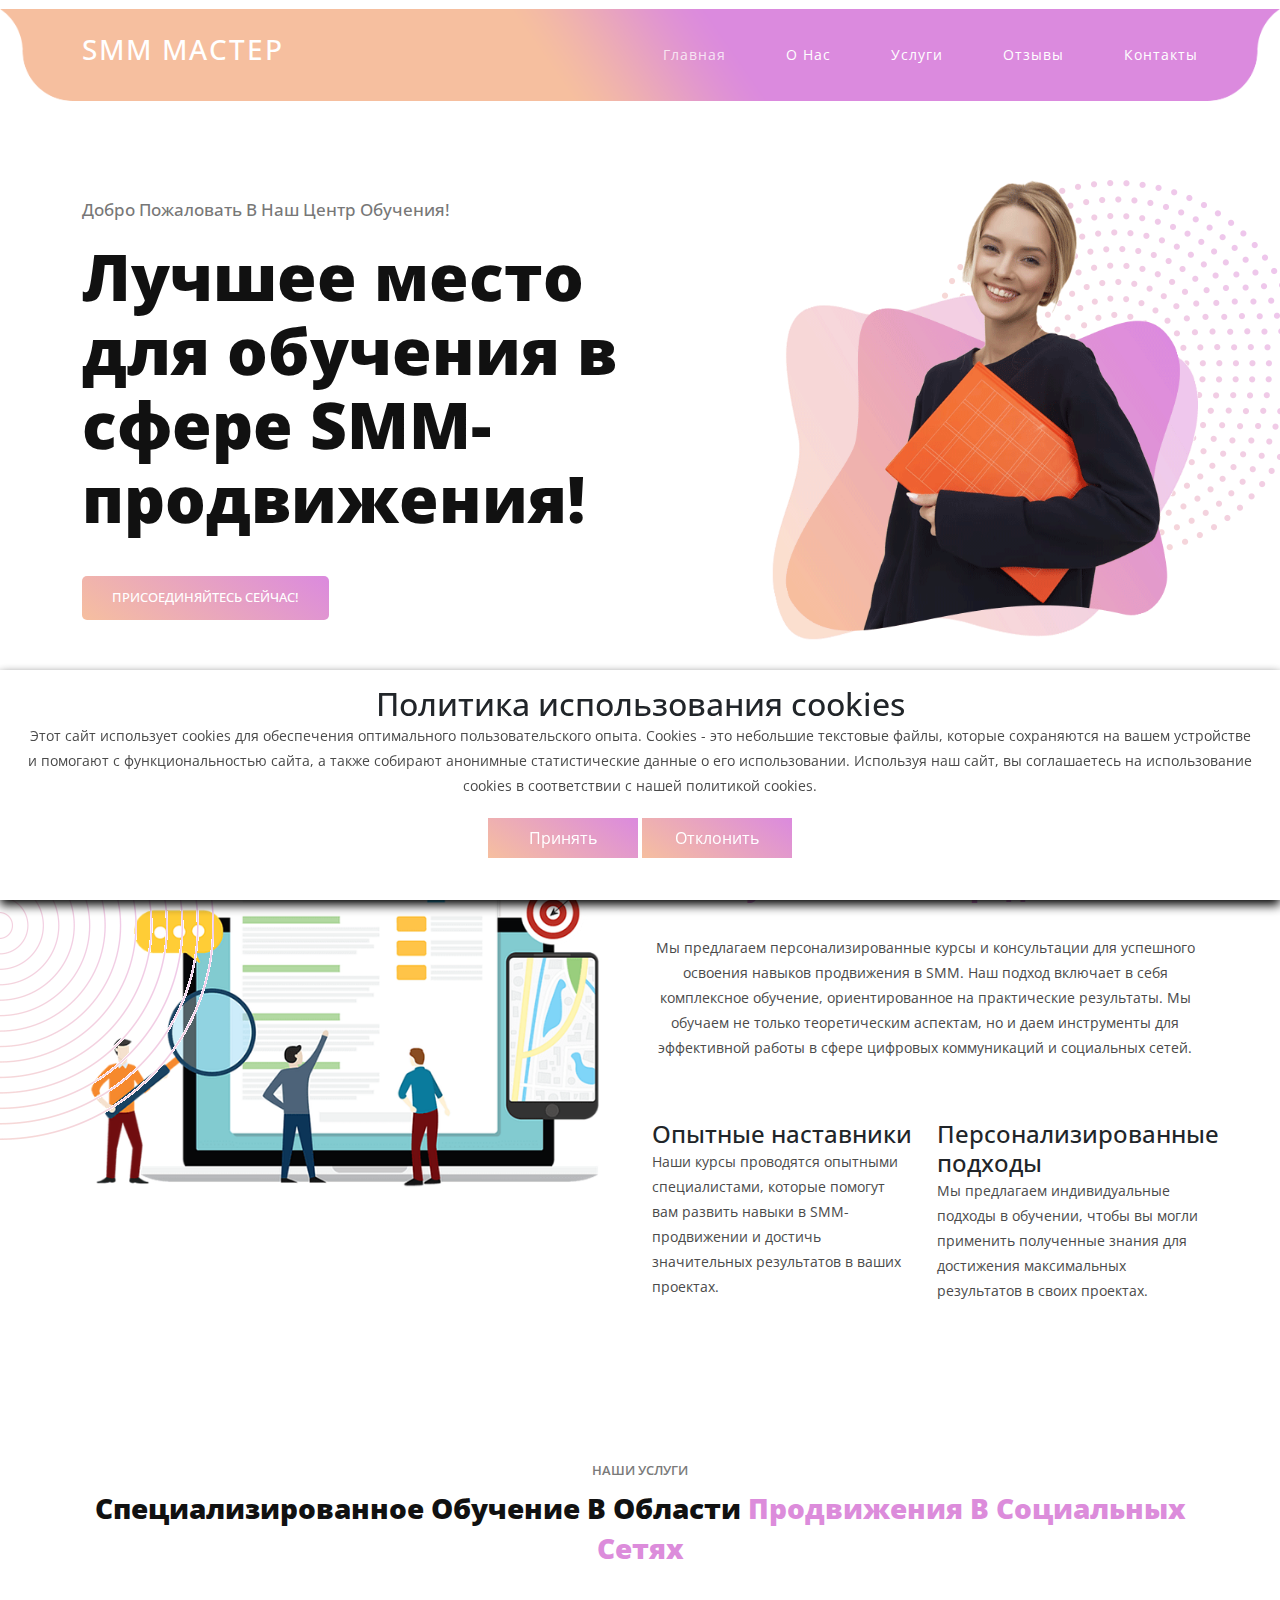
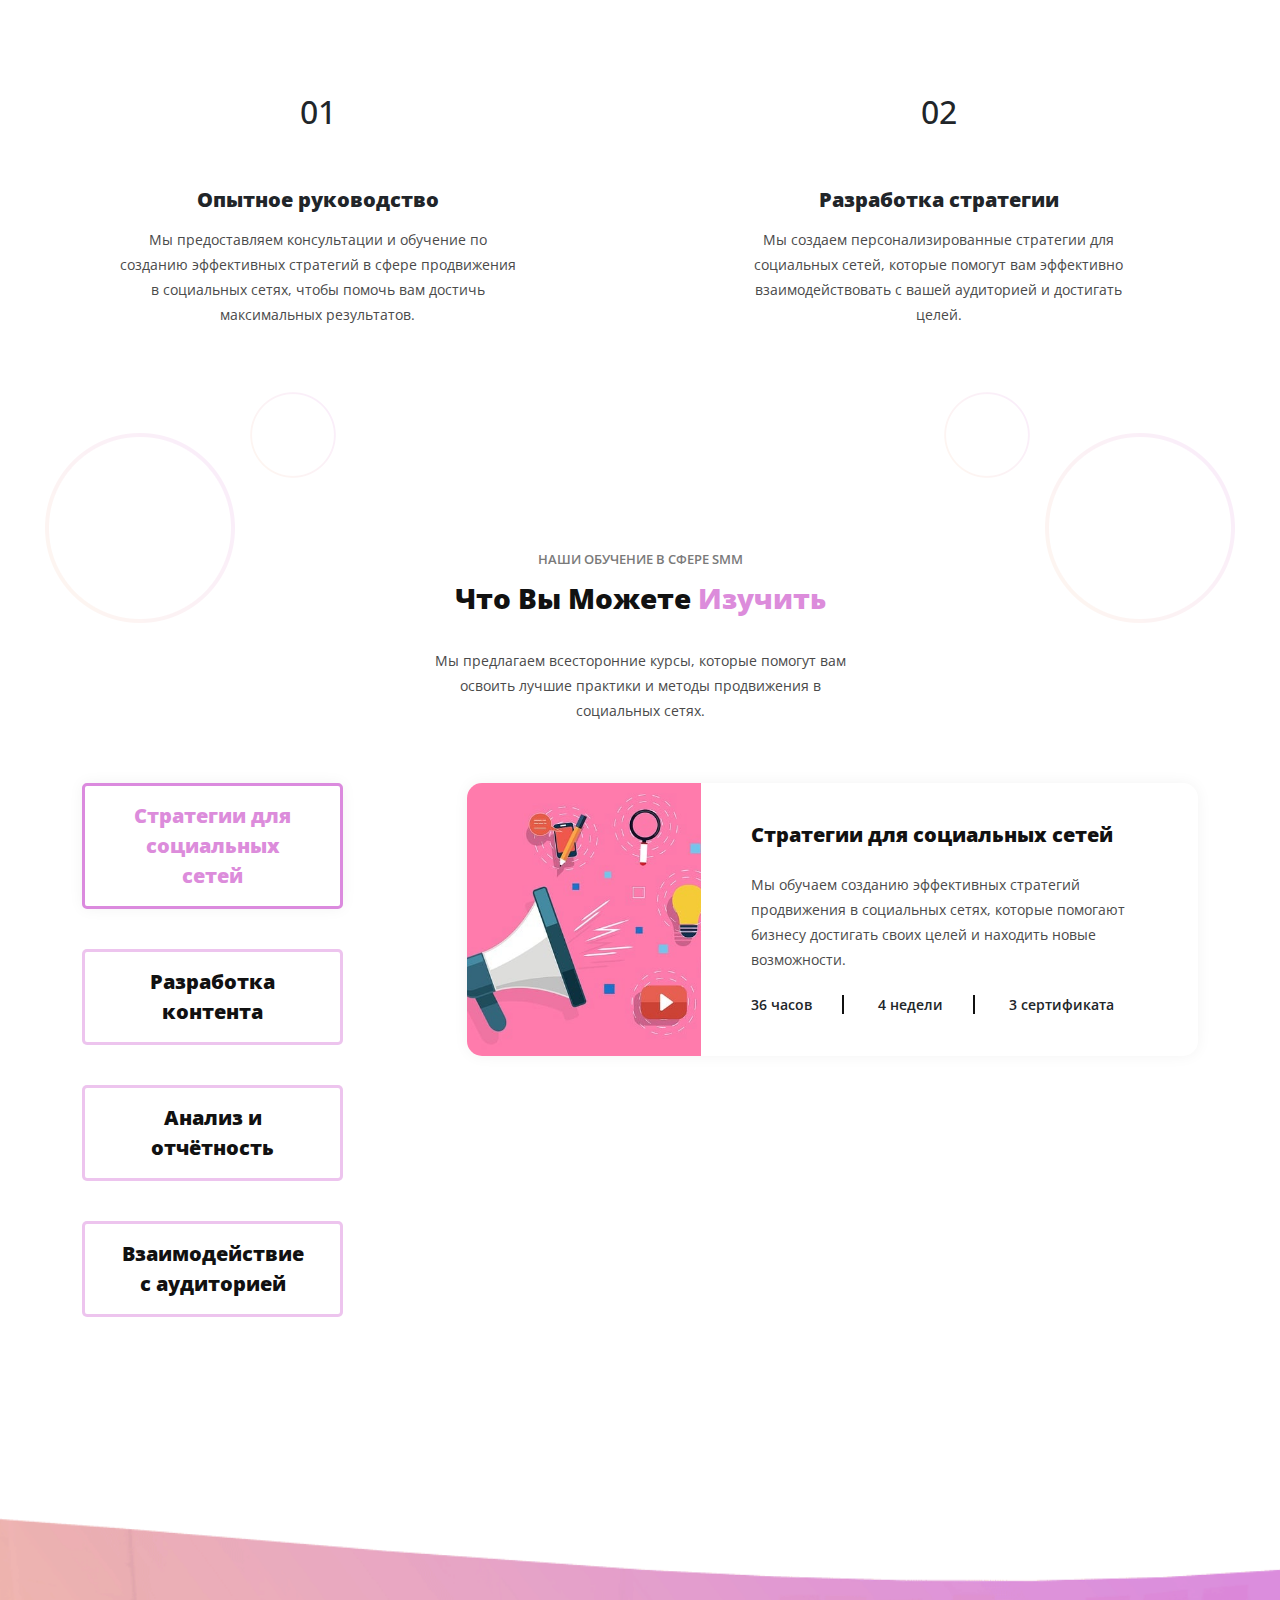
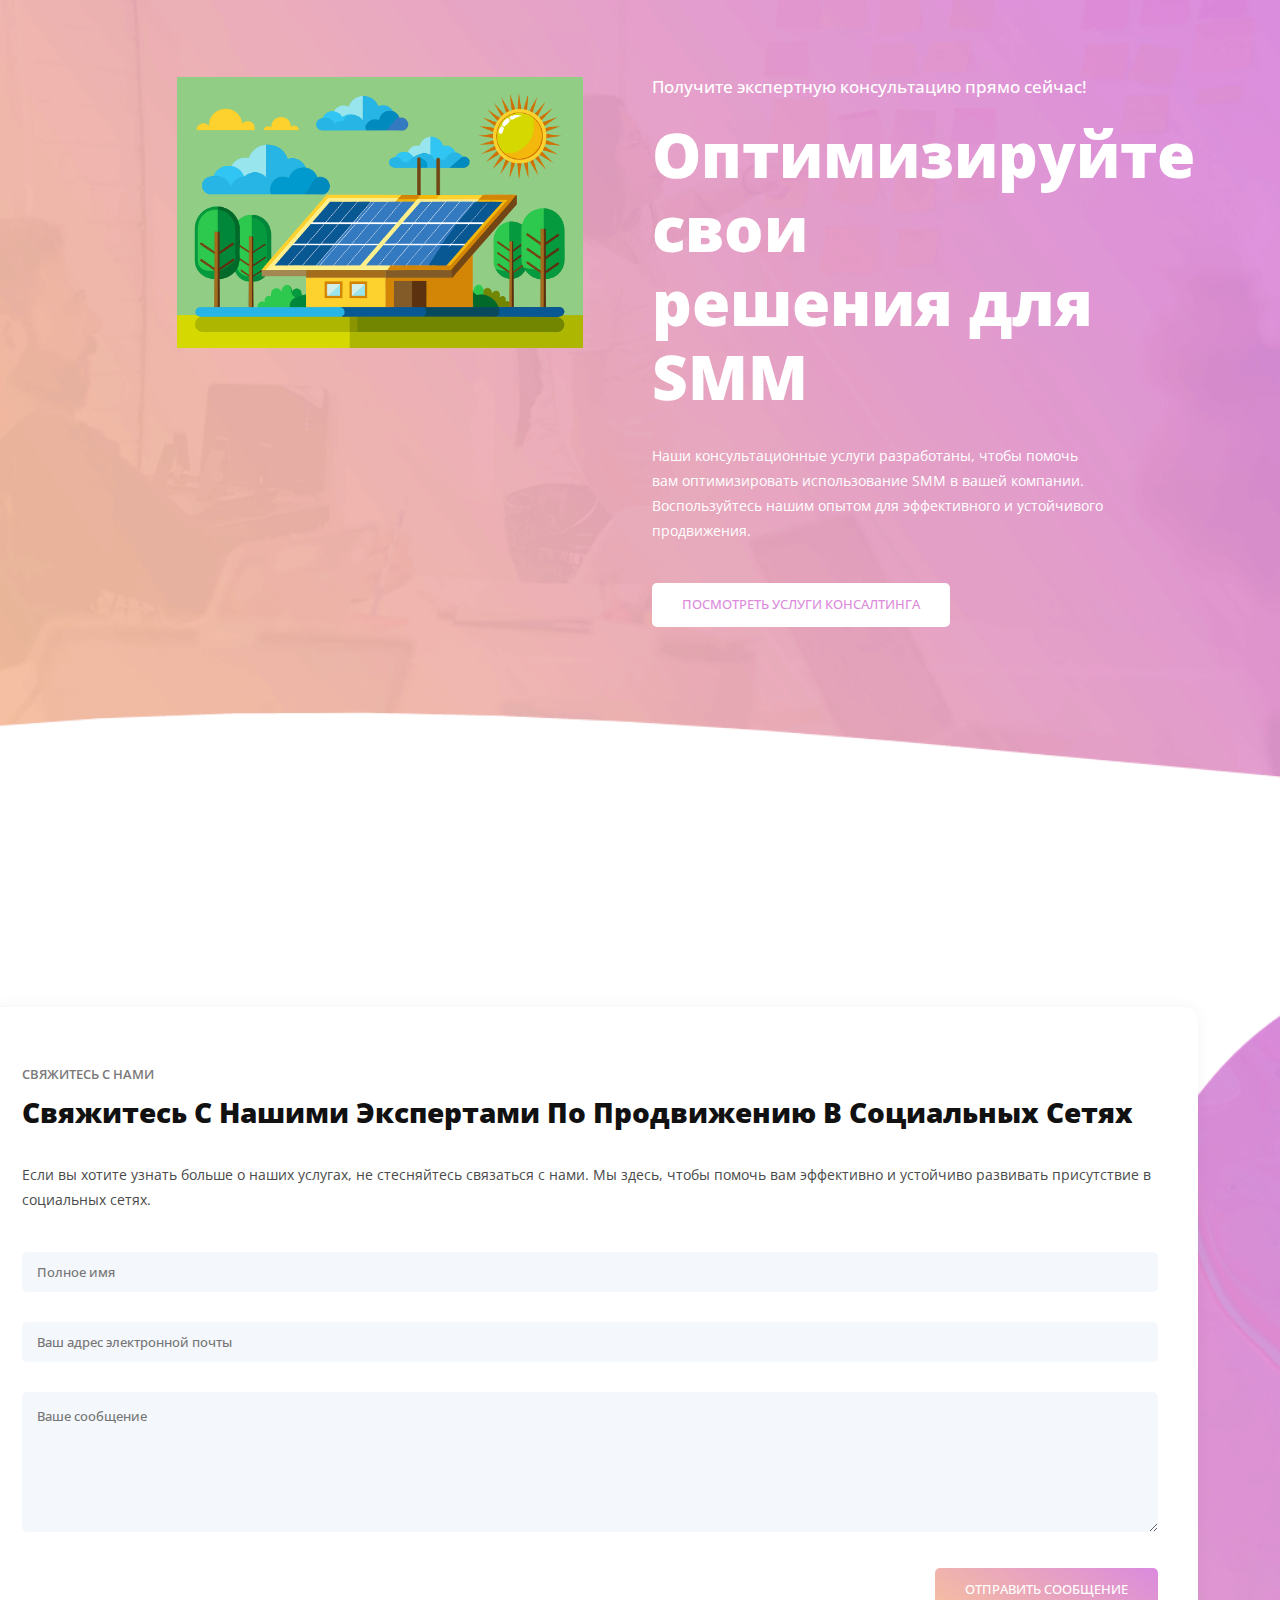
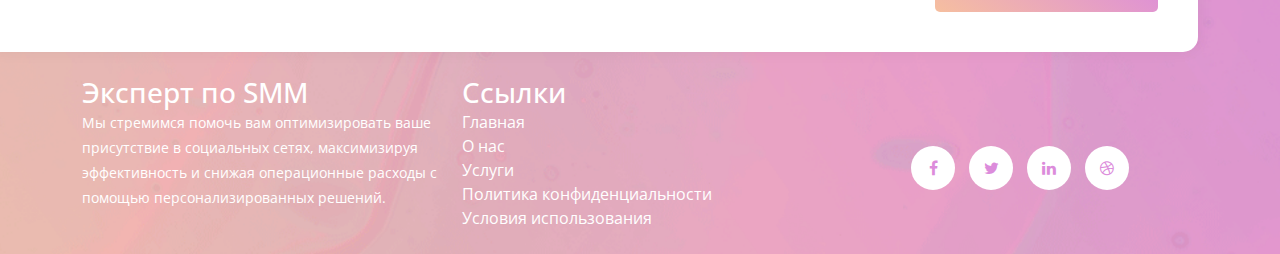
<file: index.html>
<!DOCTYPE html>
<html lang="en">
    <head>
        <meta charset="utf-8" />
        <meta
            name="viewport"
            content="width=device-width, initial-scale=1, shrink-to-fit=no"
        />
        <meta name="description" content="" />
        <meta name="author" content="" />
        <link
            href="https://fonts.googleapis.com/css?family=Open+Sans:100,200,300,400,500,600,700,800,900"
            rel="stylesheet"
        />

        <title>SMM Мастер</title>

        <!-- Bootstrap core CSS -->
        <link href="vendor/bootstrap/css/bootstrap.min.css" rel="stylesheet" />

        <!-- Additional CSS Files -->
        <link rel="stylesheet" href="assets/css/fontawesome.css" />
        <link rel="stylesheet" href="assets/css/templatemo-eduwell-style.css" />
        <link rel="stylesheet" href="assets/css/owl.css" />
        <link rel="stylesheet" href="assets/css/lightbox.css" />
        <!--

TemplateMo 573 eduwell  

https://templatemo.com/tm-573-eduwell

-->
    </head>

    <body>
        <!-- ***** Header Area Start ***** -->
        <header class="header-area header-sticky">
            <div class="container">
                <div class="row">
                    <div class="col-12">
                        <nav
                            class="main-nav"
                            style="
                                display: flex;
                                align-items: baseline;
                                justify-content: space-between;
                            "
                        >
                            <!-- ***** Logo Start ***** -->
                            <a href="index.html" class="logo">
                                <h3>SMM Мастер</h3>
                            </a>
                            <!-- ***** Logo End ***** -->
                            <!-- ***** Menu Start ***** -->
                            <ul class="nav">
                                <li class="scroll-to-section">
                                    <a href="index.html" class="active"
                                        >Главная</a
                                    >
                                </li>
                                <li class="scroll-to-section">
                                    <a href="about-us.html">О Нас</a>
                                </li>
                                <li class="scroll-to-section">
                                    <a href="our-services.html">Услуги</a>
                                </li>
                                <li class="scroll-to-section">
                                    <a href="testimonials.html">Отзывы</a>
                                </li>
                                <li class="scroll-to-section">
                                    <a href="contact-us.html">Контакты</a>
                                </li>
                            </ul>
                            <a class="menu-trigger">
                                <span>Меню</span>
                            </a>
                            <!-- ***** Menu End ***** -->
                        </nav>
                    </div>
                </div>
            </div>
        </header>
        <!-- ***** Header Area End ***** -->

        <!-- ***** Main Banner Area Start ***** -->
        <section class="main-banner" id="top">
            <div class="container">
                <div class="row">
                    <div class="col-lg-6 align-self-center">
                        <div class="header-text">
                            <h6>Добро пожаловать в наш центр обучения!</h6>
                            <h2>
                                Лучшее место для обучения в сфере
                                SMM-продвижения!
                            </h2>
                            <div class="main-button-gradient">
                                <div class="scroll-to-section">
                                    <a href="#contact-section"
                                        >Присоединяйтесь сейчас!</a
                                    >
                                </div>
                            </div>
                        </div>
                    </div>
                    <div class="col-lg-6">
                        <div class="right-image">
                            <img
                                src="assets/images/banner-right-image.png"
                                alt=""
                            />
                        </div>
                    </div>
                </div>
            </div>
        </section>
        <!-- ***** Main Banner Area End ***** -->

        <section class="our-features" id="about">
            <div class="container">
                <div class="row">
                    <div class="col-lg-6">
                        <div class="left-image">
                            <img src="assets/images/approach.png" alt="" />
                        </div>
                    </div>
                    <div class="col-lg-6 align-self-center">
                        <div class="section-heading">
                            <h6>Наши Подходы</h6>
                            <h4>
                                Узнайте больше о
                                <em
                                    >нашем подходе к обучению
                                    SMM-продвижению</em
                                >
                            </h4>
                            <p>
                                Мы предлагаем персонализированные курсы и
                                консультации для успешного освоения навыков
                                продвижения в SMM. Наш подход включает в себя
                                комплексное обучение, ориентированное на
                                практические результаты. Мы обучаем не только
                                теоретическим аспектам, но и даем инструменты
                                для эффективной работы в сфере цифровых
                                коммуникаций и социальных сетей.
                            </p>
                        </div>
                        <div class="row">
                            <div class="col-lg-6">
                                <div class="info-item">
                                    <h4>Опытные наставники</h4>
                                    <p>
                                        Наши курсы проводятся опытными
                                        специалистами, которые помогут вам
                                        развить навыки в SMM-продвижении и
                                        достичь значительных результатов в ваших
                                        проектах.
                                    </p>
                                </div>
                            </div>
                            <div class="col-lg-6">
                                <div class="info-item">
                                    <h4>Персонализированные подходы</h4>
                                    <p>
                                        Мы предлагаем индивидуальные подходы в
                                        обучении, чтобы вы могли применить
                                        полученные знания для достижения
                                        максимальных результатов в своих
                                        проектах.
                                    </p>
                                </div>
                            </div>
                        </div>
                    </div>
                </div>
            </div>
        </section>

        <!-- ***** Servicios Sección Start ***** -->
        <section class="services" id="services">
            <div class="container">
                <div class="row">
                    <div class="col-lg-12">
                        <div class="section-heading">
                            <h6>Наши Услуги</h6>
                            <h4>
                                Специализированное обучение в области
                                <em>продвижения в социальных сетях</em>
                            </h4>
                        </div>
                    </div>
                    <div
                        class="row"
                        style="display: flex; justify-content: space-between"
                    >
                        <div class="item col-md-5">
                            <div class="service-item">
                                <div class="icon">
                                    <h2>01</h2>
                                </div>
                                <h4>Опытное руководство</h4>
                                <p>
                                    Мы предоставляем консультации и обучение по
                                    созданию эффективных стратегий в сфере
                                    продвижения в социальных сетях, чтобы помочь
                                    вам достичь максимальных результатов.
                                </p>
                            </div>
                        </div>
                        <div class="item col-md-5">
                            <div class="service-item">
                                <div class="icon">
                                    <h2>02</h2>
                                </div>
                                <h4>Разработка стратегии</h4>
                                <p>
                                    Мы создаем персонализированные стратегии для
                                    социальных сетей, которые помогут вам
                                    эффективно взаимодействовать с вашей
                                    аудиторией и достигать целей.
                                </p>
                            </div>
                        </div>
                    </div>
                </div>
            </div>
        </section>
        <!-- ***** Servicios Sección End ***** -->

        <!-- ***** Our Courses Section Start ***** -->
        <section class="our-courses" id="courses">
            <div class="container">
                <div class="row">
                    <div class="col-lg-6 offset-lg-3">
                        <div class="section-heading">
                            <h6>НАШИ ОБУЧЕНИЕ В СФЕРЕ SMM</h6>
                            <h4>Что вы можете <em>изучить</em></h4>
                            <p>
                                Мы предлагаем всесторонние курсы, которые
                                помогут вам освоить лучшие практики и методы
                                продвижения в социальных сетях.
                            </p>
                        </div>
                    </div>
                    <div class="col-lg-12">
                        <div class="naccs">
                            <div class="tabs">
                                <div class="row">
                                    <div class="col-lg-3">
                                        <div class="menu">
                                            <div class="active gradient-border">
                                                <span
                                                    >Стратегии для социальных
                                                    сетей</span
                                                >
                                            </div>
                                            <div class="gradient-border">
                                                <span>Разработка контента</span>
                                            </div>
                                            <div class="gradient-border">
                                                <span>Анализ и отчётность</span>
                                            </div>
                                            <div class="gradient-border">
                                                <span
                                                    >Взаимодействие с
                                                    аудиторией</span
                                                >
                                            </div>
                                        </div>
                                    </div>
                                    <div class="col-lg-9">
                                        <ul class="nacc">
                                            <li class="active">
                                                <div style="display: flex">
                                                    <img
                                                        style="
                                                            width: 100%;
                                                            object-fit: cover;
                                                        "
                                                        src="assets/images/courses-01.jpg"
                                                        alt=""
                                                    />
                                                    <div class="right-content">
                                                        <h4>
                                                            Стратегии для
                                                            социальных сетей
                                                        </h4>
                                                        <p>
                                                            Мы обучаем созданию
                                                            эффективных
                                                            стратегий
                                                            продвижения в
                                                            социальных сетях,
                                                            которые помогают
                                                            бизнесу достигать
                                                            своих целей и
                                                            находить новые
                                                            возможности.
                                                        </p>
                                                        <span>36 часов</span>
                                                        <span>4 недели</span>
                                                        <span class="last-span"
                                                            >3 сертификата</span
                                                        >
                                                    </div>
                                                </div>
                                            </li>
                                            <li>
                                                <div style="display: flex">
                                                    <img
                                                        style="
                                                            width: 100%;
                                                            object-fit: cover;
                                                        "
                                                        src="assets/images/courses-02.jpg"
                                                        alt=""
                                                    />
                                                    <div class="right-content">
                                                        <h4>
                                                            Разработка контента
                                                        </h4>
                                                        <p>
                                                            На этом курсе вы
                                                            научитесь создавать
                                                            привлекательный и
                                                            эффективный контент
                                                            для социальных
                                                            сетей, который будет
                                                            вовлекать вашу
                                                            аудиторию.
                                                        </p>
                                                        <span>48 часов</span>
                                                        <span>6 недель</span>
                                                        <span class="last-span"
                                                            >1 сертификат</span
                                                        >
                                                    </div>
                                                </div>
                                            </li>
                                            <li>
                                                <div style="display: flex">
                                                    <img
                                                        style="
                                                            width: 100%;
                                                            object-fit: cover;
                                                        "
                                                        src="assets/images/courses-03.jpg"
                                                        alt=""
                                                    />
                                                    <div class="right-content">
                                                        <h4>
                                                            Анализ и отчётность
                                                        </h4>
                                                        <p>
                                                            Мы научим вас
                                                            анализировать
                                                            результаты вашей
                                                            деятельности в
                                                            социальных сетях и
                                                            составлять отчеты
                                                            для оценки
                                                            эффективности.
                                                        </p>
                                                        <span>28 часов</span>
                                                        <span>4 недели</span>
                                                        <span class="last-span"
                                                            >1 сертификат</span
                                                        >
                                                    </div>
                                                </div>
                                            </li>
                                            <li>
                                                <div style="display: flex">
                                                    <img
                                                        style="
                                                            width: 100%;
                                                            object-fit: cover;
                                                        "
                                                        src="assets/images/courses-04.jpg"
                                                        alt=""
                                                    />
                                                    <div class="right-content">
                                                        <h4>
                                                            Взаимодействие с
                                                            аудиторией
                                                        </h4>
                                                        <p>
                                                            Мы поможем вам
                                                            освоить техники
                                                            взаимодействия с
                                                            вашей аудиторией,
                                                            чтобы установить
                                                            доверие и повысить
                                                            вовлеченность.
                                                        </p>
                                                        <span>48 часов</span>
                                                        <span>4 недели</span>
                                                        <span class="last-span"
                                                            >2 сертификата</span
                                                        >
                                                    </div>
                                                </div>
                                            </li>
                                        </ul>
                                    </div>
                                </div>
                            </div>
                        </div>
                    </div>
                </div>
            </div>
        </section>
        <!-- ***** Our Courses Section End ***** -->

        <!-- ***** Simple CTA Section Start ***** -->
        <section class="simple-cta">
            <div class="container">
                <div class="row">
                    <div class="col-lg-5 offset-lg-1">
                        <div class="left-image">
                            <img
                                src="assets/images/cta-left-image.png"
                                alt=""
                            />
                        </div>
                    </div>
                    <div class="col-lg-5 align-self-center">
                        <h6>Получите экспертную консультацию прямо сейчас!</h6>
                        <h4>Оптимизируйте свои решения для SMM</h4>
                        <p>
                            Наши консультационные услуги разработаны, чтобы
                            помочь вам оптимизировать использование SMM в вашей
                            компании. Воспользуйтесь нашим опытом для
                            эффективного и устойчивого продвижения.
                        </p>
                        <div class="white-button">
                            <a href="our-services.html"
                                >Посмотреть услуги консалтинга</a
                            >
                        </div>
                    </div>
                </div>
            </div>
        </section>
        <!-- ***** Simple CTA Section End ***** -->

        <!-- ***** Contact Us Section Start ***** -->
        <section class="contact-us" id="contact-section">
            <div class="container">
                <div class="row">
                    <div class="col-lg-12 mb-4">
                        <form id="contact" action="thanks.html" method="get">
                            <div class="row">
                                <div class="col-lg-12">
                                    <div class="section-heading">
                                        <h6>Свяжитесь с нами</h6>
                                        <h4>
                                            Свяжитесь с нашими экспертами по
                                            продвижению в социальных сетях
                                        </h4>
                                        <p>
                                            Если вы хотите узнать больше о наших
                                            услугах, не стесняйтесь связаться с
                                            нами. Мы здесь, чтобы помочь вам
                                            эффективно и устойчиво развивать
                                            присутствие в социальных сетях.
                                        </p>
                                    </div>
                                </div>
                                <div class="col-lg-12">
                                    <fieldset>
                                        <input
                                            type="name"
                                            name="name"
                                            id="name"
                                            placeholder="Полное имя"
                                            autocomplete="on"
                                            required
                                        />
                                    </fieldset>
                                </div>
                                <div class="col-lg-12">
                                    <fieldset>
                                        <input
                                            type="text"
                                            name="email"
                                            id="email"
                                            pattern="[^ @]*@[^ @]*"
                                            placeholder="Ваш адрес электронной почты"
                                            required
                                        />
                                    </fieldset>
                                </div>
                                <div class="col-lg-12">
                                    <fieldset>
                                        <textarea
                                            name="message"
                                            id="message"
                                            placeholder="Ваше сообщение"
                                            required
                                        ></textarea>
                                    </fieldset>
                                </div>
                                <div class="col-lg-12">
                                    <fieldset>
                                        <button
                                            type="submit"
                                            id="form-submit"
                                            class="main-gradient-button"
                                        >
                                            Отправить сообщение
                                        </button>
                                    </fieldset>
                                </div>
                            </div>
                        </form>
                    </div>
                    <div class="col-lg-4 mb-4">
                        <h3 style="color: #fff">Эксперт по SMM</h3>
                        <p style="color: #fff">
                            Мы стремимся помочь вам оптимизировать ваше
                            присутствие в социальных сетях, максимизируя
                            эффективность и снижая операционные расходы с
                            помощью персонализированных решений.
                        </p>
                    </div>
                    <div class="col-lg-4 mb-4">
                        <h3 style="color: #fff">Ссылки</h3>
                        <ul>
                            <li>
                                <a style="color: #fff" href="index.html"
                                    >Главная</a
                                >
                            </li>
                            <li>
                                <a style="color: #fff" href="about-us.html"
                                    >О нас</a
                                >
                            </li>
                            <li>
                                <a style="color: #fff" href="our-services.html"
                                    >Услуги</a
                                >
                            </li>
                            <li>
                                <a
                                    style="color: #fff"
                                    href="privacy-policy.html"
                                    >Политика конфиденциальности</a
                                >
                            </li>
                            <li>
                                <a style="color: #fff" href="terms-of-use.html"
                                    >Условия использования</a
                                >
                            </li>
                        </ul>
                    </div>
                    <div class="col-lg-4 mb-4">
                        <ul class="social-icons">
                            <li>
                                <a href="https://www.facebook.com/"
                                    ><i class="fa fa-facebook"></i
                                ></a>
                            </li>
                            <li>
                                <a href="https://x.com/"
                                    ><i class="fa fa-twitter"></i
                                ></a>
                            </li>
                            <li>
                                <a href="https://ua.linkedin.com/"
                                    ><i class="fa fa-linkedin"></i
                                ></a>
                            </li>
                            <li>
                                <a href="https://dribbble.com/"
                                    ><i class="fa fa-dribbble"></i
                                ></a>
                            </li>
                        </ul>
                    </div>
                </div>
            </div>
        </section>
        <!-- ***** Contact Us Section End ***** -->

        <!-- Cookie banner -->
        <div class="cookie-wrapper show">
            <div>
                <i class="bx bx-cookie"></i>
                <h2 style="text-align: center">
                    Политика использования cookies
                </h2>
            </div>

            <div class="data">
                <p>
                    Этот сайт использует cookies для обеспечения оптимального
                    пользовательского опыта. Cookies - это небольшие текстовые
                    файлы, которые сохраняются на вашем устройстве и помогают с
                    функциональностью сайта, а также собирают анонимные
                    статистические данные о его использовании. Используя наш
                    сайт, вы соглашаетесь на использование cookies в
                    соответствии с нашей политикой cookies.
                </p>
            </div>

            <div class="buttons">
                <button class="cookie-button" id="acceptBtn">Принять</button>
                <button class="cookie-button" id="declineBtn">Отклонить</button>
            </div>
        </div>
        <!-- End Cookie banner -->

        <!-- Scripts -->
        <!-- Bootstrap core JavaScript -->
        <script src="https://code.jquery.com/jquery-3.6.0.min.js"></script>

        <script src="assets/js/isotope.min.js"></script>
        <script src="assets/js/owl-carousel.js"></script>
        <script src="assets/js/lightbox.js"></script>
        <script src="assets/js/tabs.js"></script>
        <script src="assets/js/video.js"></script>
        <script src="assets/js/slick-slider.js"></script>
        <script src="assets/js/custom.js"></script>
        <script src="assets/js/cookiebanner.js"></script>
    </body>
</html>
</file>
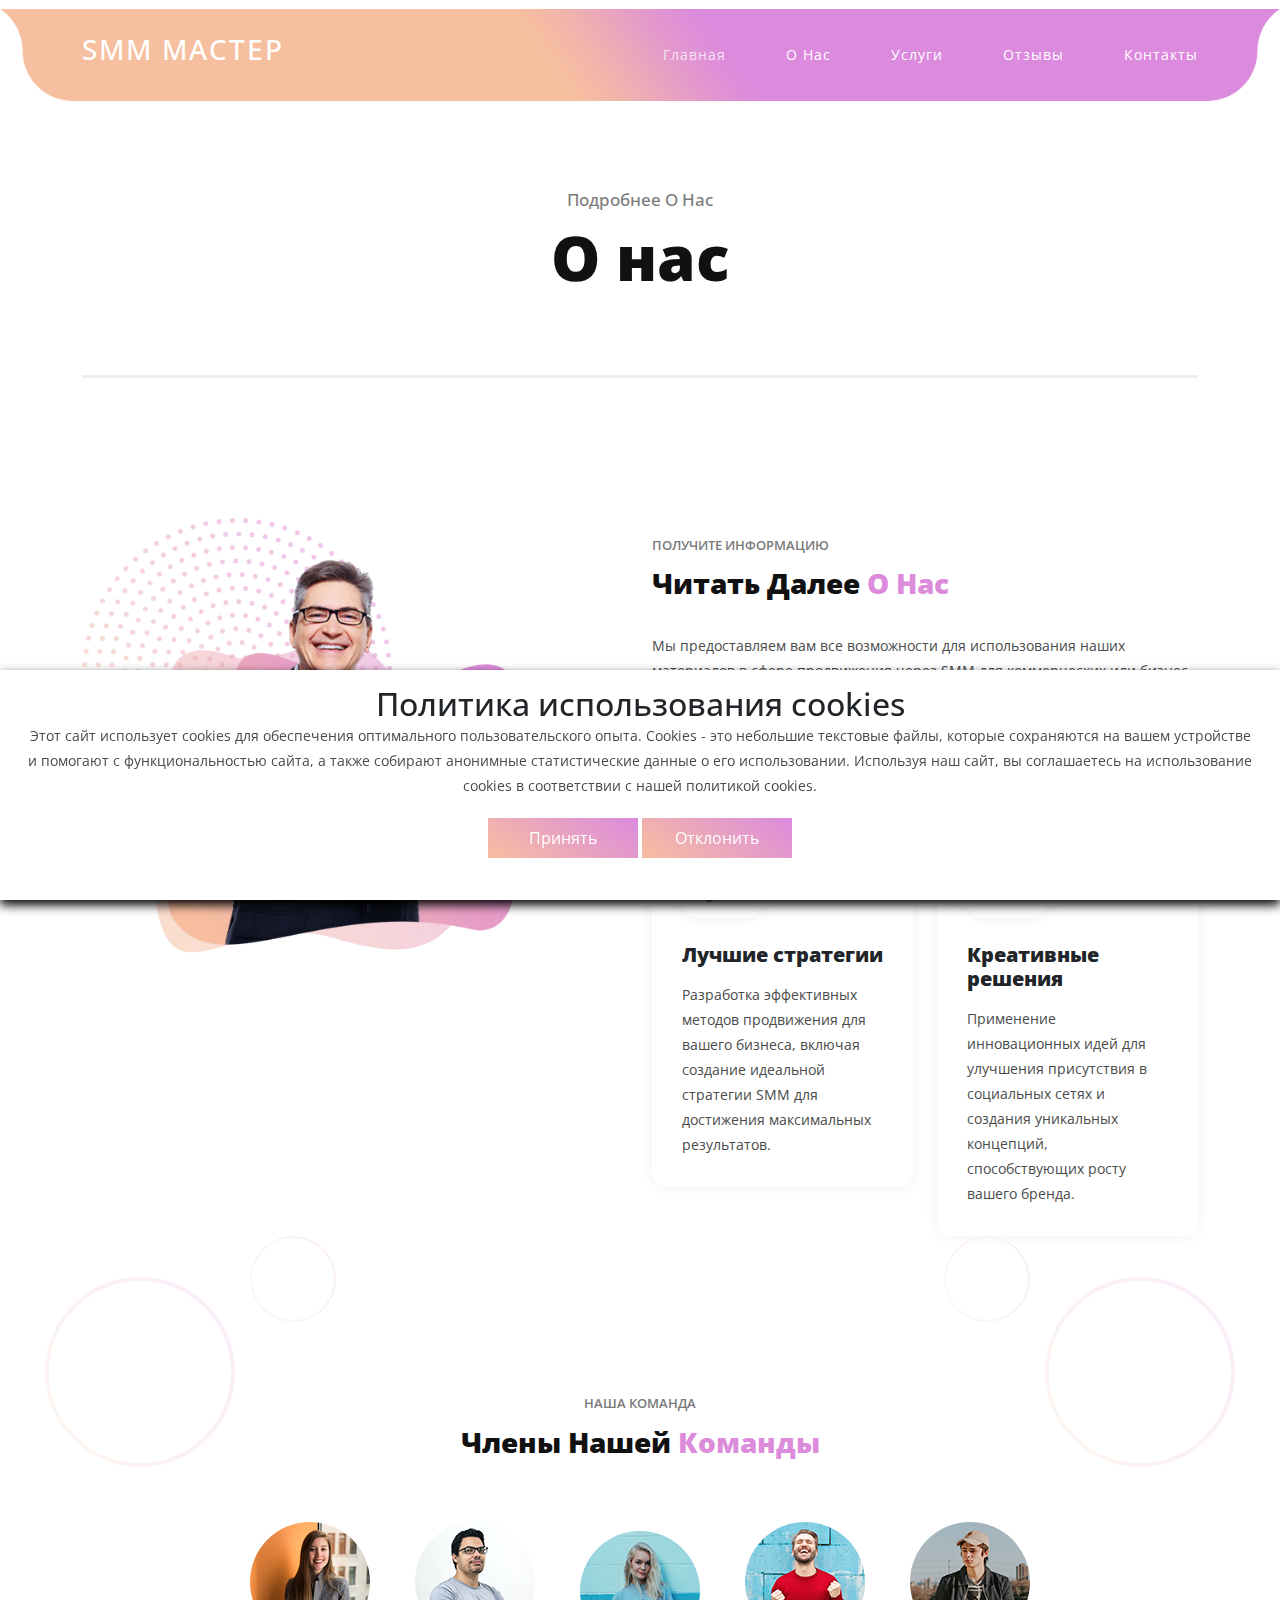
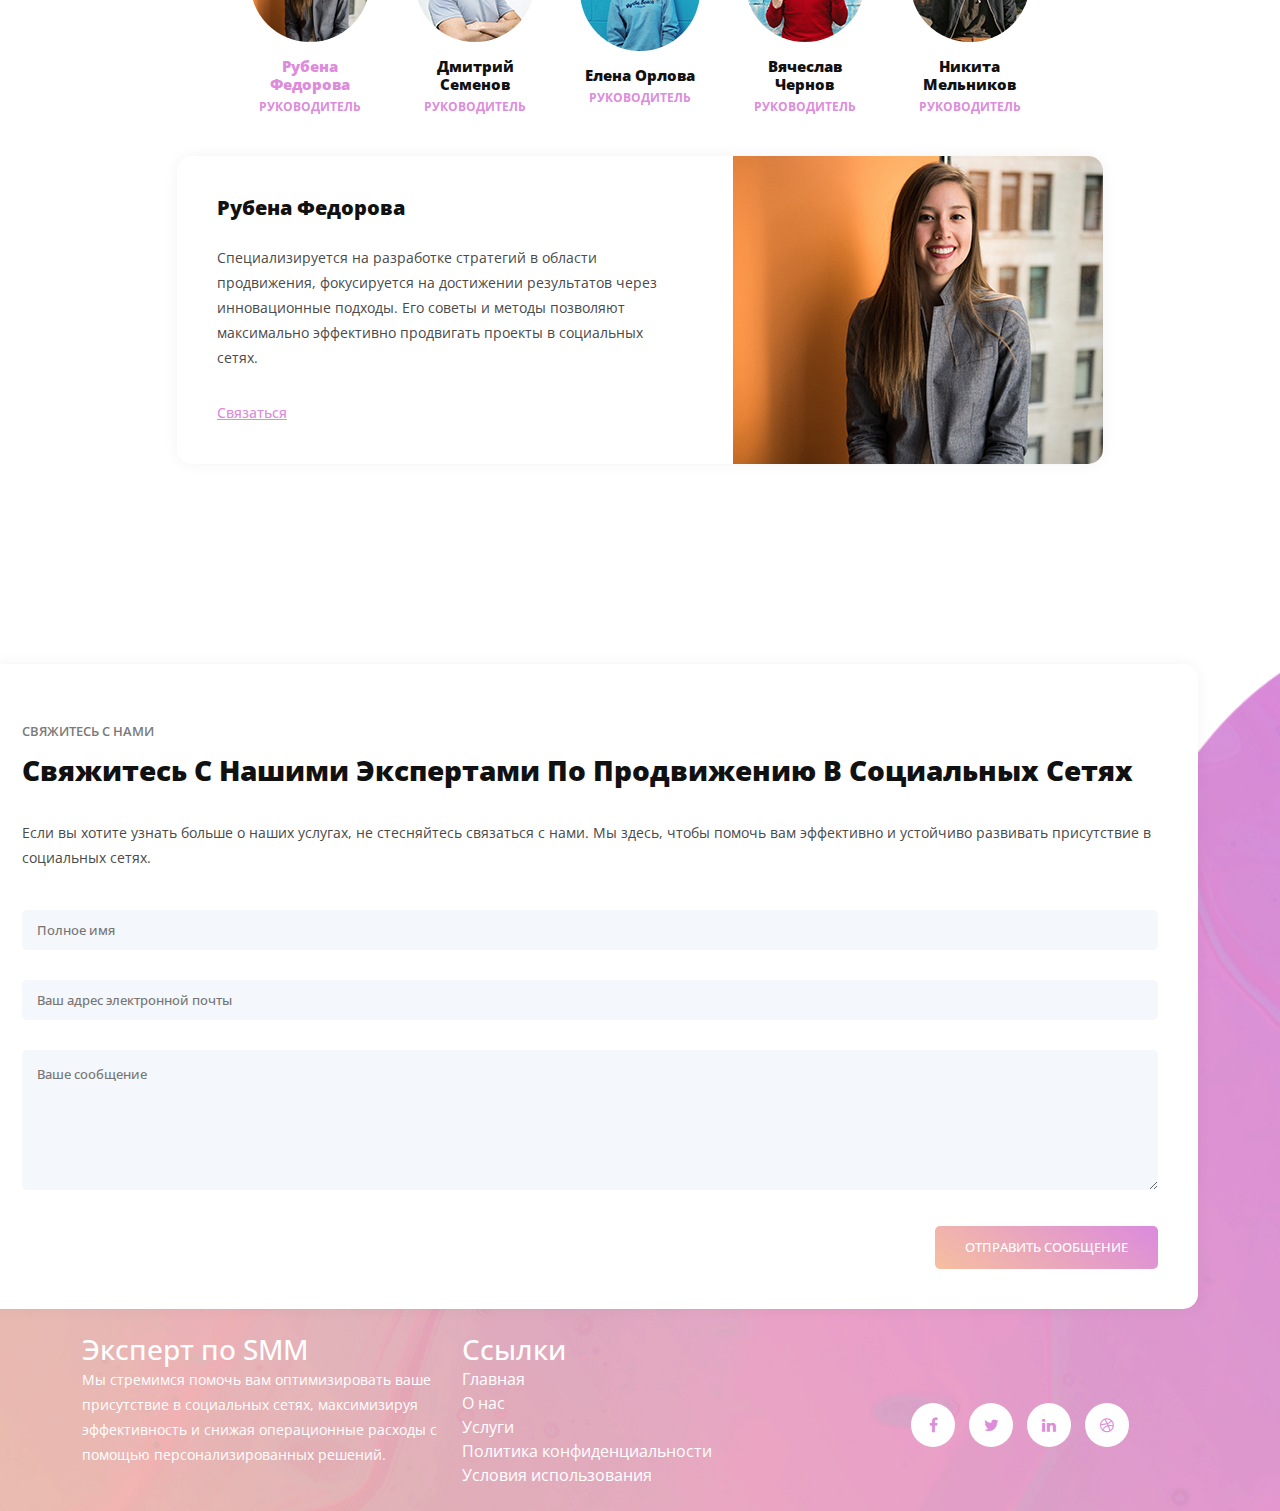
<file: about-us.html>
<!DOCTYPE html>
<html lang="en">
    <head>
        <meta charset="utf-8" />
        <meta
            name="viewport"
            content="width=device-width, initial-scale=1, shrink-to-fit=no"
        />
        <meta name="description" content="" />
        <meta name="author" content="" />
        <link
            href="https://fonts.googleapis.com/css?family=Open+Sans:100,200,300,400,500,600,700,800,900"
            rel="stylesheet"
        />

        <title>SMM Мастер</title>

        <!-- Bootstrap core CSS -->
        <link href="vendor/bootstrap/css/bootstrap.min.css" rel="stylesheet" />

        <!-- Additional CSS Files -->
        <link rel="stylesheet" href="assets/css/fontawesome.css" />
        <link rel="stylesheet" href="assets/css/templatemo-eduwell-style.css" />
        <link rel="stylesheet" href="assets/css/owl.css" />
        <link rel="stylesheet" href="assets/css/lightbox.css" />
        <!--

TemplateMo 573 eduwell

https://templatemo.com/tm-573-eduwell

-->
    </head>

    <body>
        <!-- ***** Header Area Start ***** -->
        <header class="header-area header-sticky">
            <div class="container">
                <div class="row">
                    <div class="col-12">
                        <nav
                            class="main-nav"
                            style="
                                display: flex;
                                align-items: baseline;
                                justify-content: space-between;
                            "
                        >
                            <!-- ***** Logo Start ***** -->
                            <a href="index.html" class="logo">
                                <h3>SMM Мастер</h3>
                            </a>
                            <!-- ***** Logo End ***** -->
                            <!-- ***** Menu Start ***** -->
                            <ul class="nav">
                                <li class="scroll-to-section">
                                    <a href="index.html" class="active"
                                        >Главная</a
                                    >
                                </li>
                                <li class="scroll-to-section">
                                    <a href="about-us.html">О Нас</a>
                                </li>
                                <li class="scroll-to-section">
                                    <a href="our-services.html">Услуги</a>
                                </li>
                                <li class="scroll-to-section">
                                    <a href="testimonials.html">Отзывы</a>
                                </li>
                                <li class="scroll-to-section">
                                    <a href="contact-us.html">Контакты</a>
                                </li>
                            </ul>
                            <a class="menu-trigger">
                                <span>Меню</span>
                            </a>
                            <!-- ***** Menu End ***** -->
                        </nav>
                    </div>
                </div>
            </div>
        </header>
        <!-- ***** Header Area End ***** -->

        <section class="page-heading">
            <div class="container">
                <div class="row">
                    <div class="col-lg-12">
                        <div class="header-text">
                            <h4>Подробнее о нас</h4>
                            <h1>О нас</h1>
                        </div>
                    </div>
                </div>
            </div>
        </section>

        <section class="get-info">
            <div class="container">
                <div class="row">
                    <div class="col-lg-6">
                        <div class="left-image">
                            <img
                                src="assets/images/about-left-image.png"
                                alt=""
                            />
                        </div>
                    </div>
                    <div class="col-lg-6 align-self-center">
                        <div class="section-heading">
                            <h6>Получите информацию</h6>
                            <h4>Читать далее <em>О нас</em></h4>
                            <p>
                                Мы предоставляем вам все возможности для
                                использования наших материалов в сфере
                                продвижения через SMM для коммерческих или
                                бизнес-целей. Однако вы
                                <strong>не имеете права</strong> распространять
                                данный шаблон или его элементы без нашего
                                разрешения.<br /><br />
                                Бывают случаи, когда кто-то использует наши
                                материалы без разрешения, что приводит к
                                неприятным последствиям.
                            </p>
                        </div>
                        <div class="row">
                            <div class="col-lg-6">
                                <div class="info-item">
                                    <div class="icon">
                                        <img
                                            src="assets/images/service-icon-01.png"
                                            alt=""
                                        />
                                    </div>
                                    <h4>Лучшие стратегии</h4>
                                    <p>
                                        Разработка эффективных методов
                                        продвижения для вашего бизнеса, включая
                                        создание идеальной стратегии SMM для
                                        достижения максимальных результатов.
                                    </p>
                                </div>
                            </div>
                            <div class="col-lg-6">
                                <div class="info-item">
                                    <div class="icon">
                                        <img
                                            src="assets/images/service-icon-02.png"
                                            alt=""
                                        />
                                    </div>
                                    <h4>Креативные решения</h4>
                                    <p>
                                        Применение инновационных идей для
                                        улучшения присутствия в социальных сетях
                                        и создания уникальных концепций,
                                        способствующих росту вашего бренда.
                                    </p>
                                </div>
                            </div>
                        </div>
                    </div>
                </div>
            </div>
        </section>

        <section class="our-team">
            <div class="container">
                <div class="row">
                    <div class="col-lg-6 offset-lg-3">
                        <div class="section-heading">
                            <h6>Наша команда</h6>
                            <h4>Члены нашей <em>команды</em></h4>
                        </div>
                    </div>
                    <div class="col-lg-10 offset-lg-1">
                        <div class="naccs">
                            <div class="tabs">
                                <div class="row">
                                    <div class="col-lg-12">
                                        <div class="menu">
                                            <div class="active">
                                                <img
                                                    src="assets/images/team-member-thumb-01.jpg"
                                                    alt=""
                                                />
                                                <h4>Рубена Федорова</h4>
                                                <span>Руководитель</span>
                                            </div>
                                            <div>
                                                <img
                                                    src="assets/images/team-member-thumb-03.jpg"
                                                    alt=""
                                                />
                                                <h4>Дмитрий Семенов</h4>
                                                <span>Руководитель</span>
                                            </div>
                                            <div>
                                                <img
                                                    src="assets/images/team-member-thumb-02.jpg"
                                                    alt=""
                                                />
                                                <h4>Елена Орлова</h4>
                                                <span>Руководитель</span>
                                            </div>
                                            <div>
                                                <img
                                                    src="assets/images/team-member-thumb-04.jpg"
                                                    alt=""
                                                />
                                                <h4>Вячеслав Чернов</h4>
                                                <span>Руководитель</span>
                                            </div>
                                            <div>
                                                <img
                                                    src="assets/images/team-member-thumb-05.jpg"
                                                    alt=""
                                                />
                                                <h4>Никита Мельников</h4>
                                                <span>Руководитель</span>
                                            </div>
                                        </div>
                                    </div>
                                    <div class="col-lg-12">
                                        <ul class="nacc">
                                            <li class="active">
                                                <div>
                                                    <div class="left-content">
                                                        <h4>Рубена Федорова</h4>
                                                        <p>
                                                            Специализируется на
                                                            разработке стратегий
                                                            в области
                                                            продвижения,
                                                            фокусируется на
                                                            достижении
                                                            результатов через
                                                            инновационные
                                                            подходы. Его советы
                                                            и методы позволяют
                                                            максимально
                                                            эффективно
                                                            продвигать проекты в
                                                            социальных сетях.
                                                        </p>

                                                        <div
                                                            class="text-button"
                                                        >
                                                            <a
                                                                href="contact-us.html"
                                                                >Связаться
                                                            </a>
                                                        </div>
                                                    </div>
                                                    <div class="right-image">
                                                        <img
                                                            src="assets/images/team-member-01.jpg"
                                                            alt=""
                                                        />
                                                    </div>
                                                </div>
                                            </li>
                                            <li>
                                                <div>
                                                    <div class="left-content">
                                                        <h4>Дмитрий Семенов</h4>
                                                        <p>
                                                            Эксперт в области
                                                            оптимизации
                                                            процессов
                                                            продвижения.
                                                            Способен
                                                            адаптировать методы
                                                            под любой проект,
                                                            делая их максимально
                                                            эффективными для
                                                            социальных сетей и
                                                            взаимодействия с
                                                            целевой аудиторией.
                                                        </p>

                                                        <div
                                                            class="text-button"
                                                        >
                                                            <a
                                                                href="contact-us.html"
                                                                >Связаться
                                                            </a>
                                                        </div>
                                                    </div>
                                                    <div class="right-image">
                                                        <img
                                                            src="assets/images/team-member-03.jpg"
                                                            alt=""
                                                        />
                                                    </div>
                                                </div>
                                            </li>
                                            <li>
                                                <div>
                                                    <div class="left-content">
                                                        <h4>Елена Орлова</h4>
                                                        <p>
                                                            Руководит командой
                                                            специалистов,
                                                            создающих и
                                                            внедряющих
                                                            персонализированные
                                                            стратегии для
                                                            продвижения,
                                                            направленные на
                                                            максимизацию
                                                            видимости и
                                                            вовлеченности
                                                            пользователей в
                                                            социальных сетях.
                                                        </p>

                                                        <div
                                                            class="text-button"
                                                        >
                                                            <a
                                                                href="contact-us.html"
                                                                >Связаться
                                                            </a>
                                                        </div>
                                                    </div>
                                                    <div class="right-image">
                                                        <img
                                                            src="assets/images/team-member-02.jpg"
                                                            alt=""
                                                        />
                                                    </div>
                                                </div>
                                            </li>
                                            <li>
                                                <div>
                                                    <div class="left-content">
                                                        <h4>Вячеслав Чернов</h4>
                                                        <p>
                                                            Ведущий консультант
                                                            по вопросам
                                                            эффективности
                                                            социальных сетей,
                                                            создает долгосрочные
                                                            стратегии,
                                                            фокусируясь на
                                                            устойчивом росте и
                                                            поддержке бизнеса
                                                            через работу с
                                                            ключевыми
                                                            социальными
                                                            платформами.
                                                        </p>

                                                        <div
                                                            class="text-button"
                                                        >
                                                            <a
                                                                href="contact-us.html"
                                                                >Связаться
                                                            </a>
                                                        </div>
                                                    </div>
                                                    <div class="right-image">
                                                        <img
                                                            src="assets/images/team-member-04.jpg"
                                                            alt=""
                                                        />
                                                    </div>
                                                </div>
                                            </li>
                                            <li>
                                                <div>
                                                    <div class="left-content">
                                                        <h4>
                                                            Никита Мельников
                                                        </h4>
                                                        <p>
                                                            Специализируется на
                                                            создании динамичных
                                                            и креативных
                                                            стратегий, которые
                                                            способствуют росту
                                                            бизнеса и его
                                                            видимости в
                                                            социальных сетях,
                                                            обеспечивая высокую
                                                            вовлеченность
                                                            аудитории.
                                                        </p>

                                                        <div
                                                            class="text-button"
                                                        >
                                                            <a
                                                                href="contact-us.html"
                                                                >Связаться
                                                            </a>
                                                        </div>
                                                    </div>
                                                    <div class="right-image">
                                                        <img
                                                            src="assets/images/team-member-05.jpg"
                                                            alt=""
                                                        />
                                                    </div>
                                                </div>
                                            </li>
                                        </ul>
                                    </div>
                                </div>
                            </div>
                        </div>
                    </div>
                </div>
            </div>
        </section>

        <!-- ***** Contact Us Section Start ***** -->
        <section class="contact-us" id="contact-section">
            <div class="container">
                <div class="row">
                    <div class="col-lg-12 mb-4">
                        <form id="contact" action="thanks.html" method="get">
                            <div class="row">
                                <div class="col-lg-12">
                                    <div class="section-heading">
                                        <h6>Свяжитесь с нами</h6>
                                        <h4>
                                            Свяжитесь с нашими экспертами по
                                            продвижению в социальных сетях
                                        </h4>
                                        <p>
                                            Если вы хотите узнать больше о наших
                                            услугах, не стесняйтесь связаться с
                                            нами. Мы здесь, чтобы помочь вам
                                            эффективно и устойчиво развивать
                                            присутствие в социальных сетях.
                                        </p>
                                    </div>
                                </div>
                                <div class="col-lg-12">
                                    <fieldset>
                                        <input
                                            type="name"
                                            name="name"
                                            id="name"
                                            placeholder="Полное имя"
                                            autocomplete="on"
                                            required
                                        />
                                    </fieldset>
                                </div>
                                <div class="col-lg-12">
                                    <fieldset>
                                        <input
                                            type="text"
                                            name="email"
                                            id="email"
                                            pattern="[^ @]*@[^ @]*"
                                            placeholder="Ваш адрес электронной почты"
                                            required
                                        />
                                    </fieldset>
                                </div>
                                <div class="col-lg-12">
                                    <fieldset>
                                        <textarea
                                            name="message"
                                            id="message"
                                            placeholder="Ваше сообщение"
                                            required
                                        ></textarea>
                                    </fieldset>
                                </div>
                                <div class="col-lg-12">
                                    <fieldset>
                                        <button
                                            type="submit"
                                            id="form-submit"
                                            class="main-gradient-button"
                                        >
                                            Отправить сообщение
                                        </button>
                                    </fieldset>
                                </div>
                            </div>
                        </form>
                    </div>
                    <div class="col-lg-4 mb-4">
                        <h3 style="color: #fff">Эксперт по SMM</h3>
                        <p style="color: #fff">
                            Мы стремимся помочь вам оптимизировать ваше
                            присутствие в социальных сетях, максимизируя
                            эффективность и снижая операционные расходы с
                            помощью персонализированных решений.
                        </p>
                    </div>
                    <div class="col-lg-4 mb-4">
                        <h3 style="color: #fff">Ссылки</h3>
                        <ul>
                            <li>
                                <a style="color: #fff" href="index.html"
                                    >Главная</a
                                >
                            </li>
                            <li>
                                <a style="color: #fff" href="about-us.html"
                                    >О нас</a
                                >
                            </li>
                            <li>
                                <a style="color: #fff" href="our-services.html"
                                    >Услуги</a
                                >
                            </li>
                            <li>
                                <a
                                    style="color: #fff"
                                    href="privacy-policy.html"
                                    >Политика конфиденциальности</a
                                >
                            </li>
                            <li>
                                <a style="color: #fff" href="terms-of-use.html"
                                    >Условия использования</a
                                >
                            </li>
                        </ul>
                    </div>
                    <div class="col-lg-4 mb-4">
                        <ul class="social-icons">
                            <li>
                                <a href="https://www.facebook.com/"
                                    ><i class="fa fa-facebook"></i
                                ></a>
                            </li>
                            <li>
                                <a href="https://x.com/"
                                    ><i class="fa fa-twitter"></i
                                ></a>
                            </li>
                            <li>
                                <a href="https://ua.linkedin.com/"
                                    ><i class="fa fa-linkedin"></i
                                ></a>
                            </li>
                            <li>
                                <a href="https://dribbble.com/"
                                    ><i class="fa fa-dribbble"></i
                                ></a>
                            </li>
                        </ul>
                    </div>
                </div>
            </div>
        </section>
        <!-- ***** Contact Us Section End ***** -->

        <!-- Cookie banner -->
        <div class="cookie-wrapper show">
            <div>
                <i class="bx bx-cookie"></i>
                <h2 style="text-align: center">
                    Политика использования cookies
                </h2>
            </div>

            <div class="data">
                <p>
                    Этот сайт использует cookies для обеспечения оптимального
                    пользовательского опыта. Cookies - это небольшие текстовые
                    файлы, которые сохраняются на вашем устройстве и помогают с
                    функциональностью сайта, а также собирают анонимные
                    статистические данные о его использовании. Используя наш
                    сайт, вы соглашаетесь на использование cookies в
                    соответствии с нашей политикой cookies.
                </p>
            </div>

            <div class="buttons">
                <button class="cookie-button" id="acceptBtn">Принять</button>
                <button class="cookie-button" id="declineBtn">Отклонить</button>
            </div>
        </div>
        <!-- End Cookie banner -->

        <!-- Scripts -->
        <!-- Bootstrap core JavaScript -->
        <script src="https://code.jquery.com/jquery-3.6.0.min.js"></script>

        <script src="assets/js/isotope.min.js"></script>
        <script src="assets/js/owl-carousel.js"></script>
        <script src="assets/js/lightbox.js"></script>
        <script src="assets/js/tabs.js"></script>
        <script src="assets/js/video.js"></script>
        <script src="assets/js/slick-slider.js"></script>
        <script src="assets/js/custom.js"></script>
        <script src="assets/js/cookiebanner.js"></script>
    </body>
</html>
</file>
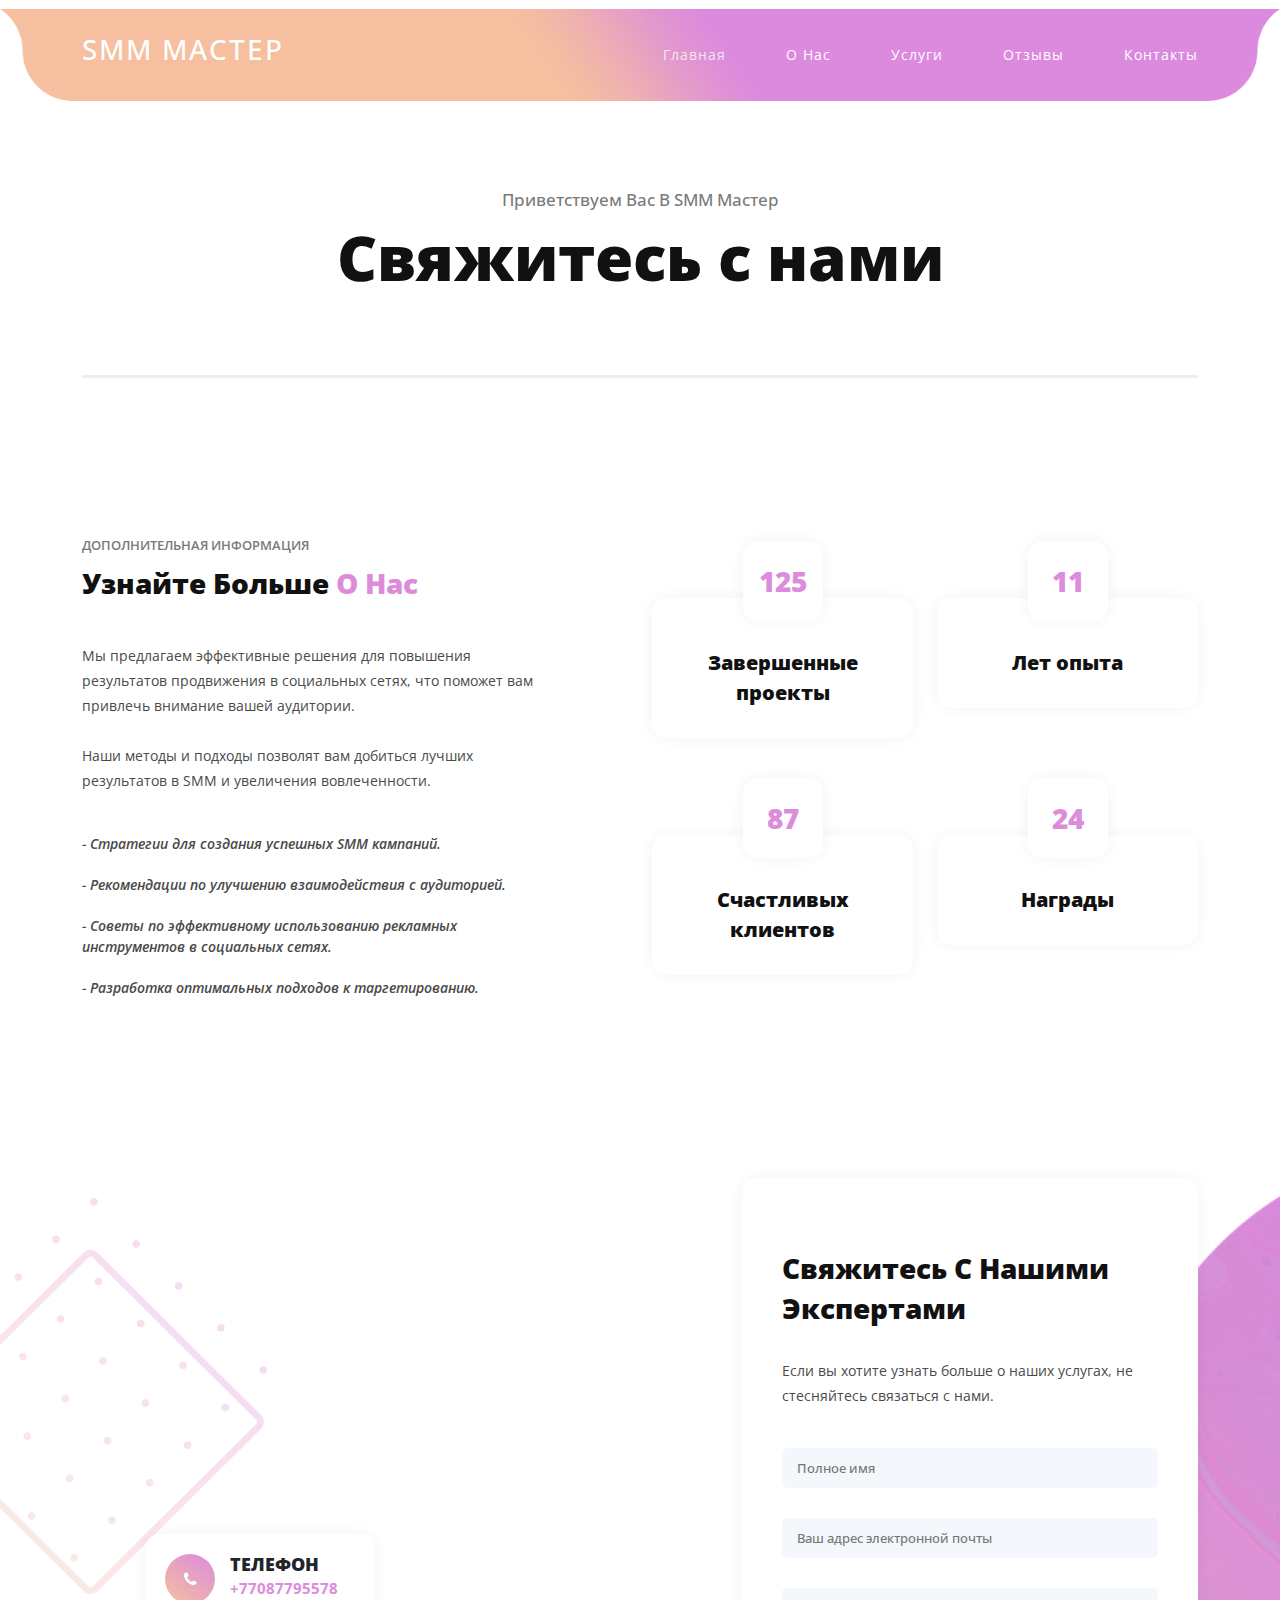
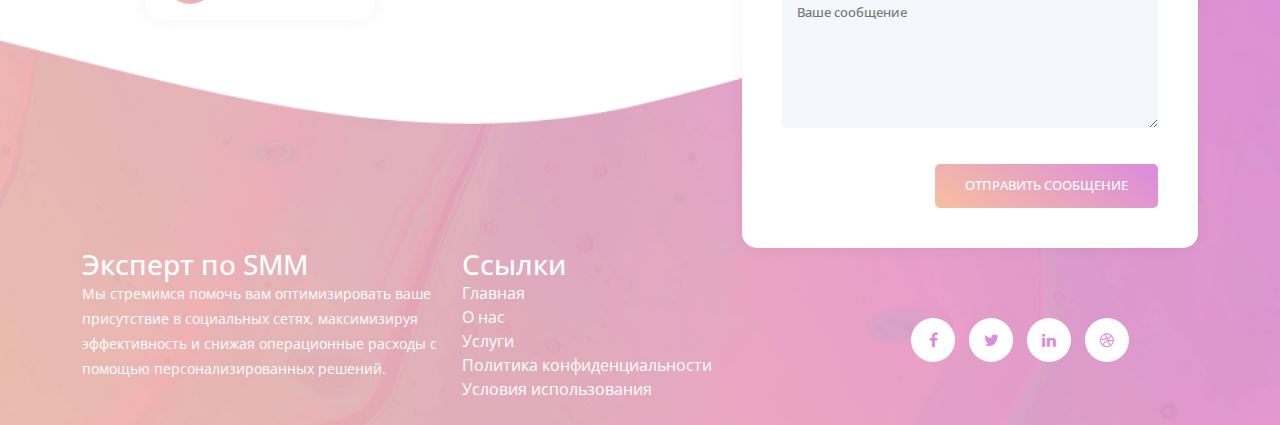
<file: contact-us.html>
<!DOCTYPE html>
<html lang="en">
    <head>
        <meta charset="utf-8" />
        <meta
            name="viewport"
            content="width=device-width, initial-scale=1, shrink-to-fit=no"
        />
        <meta name="description" content="" />
        <meta name="author" content="" />
        <link
            href="https://fonts.googleapis.com/css?family=Open+Sans:100,200,300,400,500,600,700,800,900"
            rel="stylesheet"
        />

        <title>SMM Мастер</title>

        <!-- Bootstrap core CSS -->
        <link href="vendor/bootstrap/css/bootstrap.min.css" rel="stylesheet" />

        <!-- Additional CSS Files -->
        <link rel="stylesheet" href="assets/css/fontawesome.css" />
        <link rel="stylesheet" href="assets/css/templatemo-eduwell-style.css" />
        <link rel="stylesheet" href="assets/css/owl.css" />
        <link rel="stylesheet" href="assets/css/lightbox.css" />
        <!--

TemplateMo 573 EduWell

https://templatemo.com/tm-573-eduwell

-->
    </head>

    <body>
        <!-- ***** Header Area Start ***** -->
        <header class="header-area header-sticky">
            <div class="container">
                <div class="row">
                    <div class="col-12">
                        <nav
                            class="main-nav"
                            style="
                                display: flex;
                                align-items: baseline;
                                justify-content: space-between;
                            "
                        >
                            <!-- ***** Logo Start ***** -->
                            <a href="index.html" class="logo">
                                <h3>SMM Мастер</h3>
                            </a>
                            <!-- ***** Logo End ***** -->
                            <!-- ***** Menu Start ***** -->
                            <ul class="nav">
                                <li class="scroll-to-section">
                                    <a href="index.html" class="active"
                                        >Главная</a
                                    >
                                </li>
                                <li class="scroll-to-section">
                                    <a href="about-us.html">О Нас</a>
                                </li>
                                <li class="scroll-to-section">
                                    <a href="our-services.html">Услуги</a>
                                </li>
                                <li class="scroll-to-section">
                                    <a href="testimonials.html">Отзывы</a>
                                </li>
                                <li class="scroll-to-section">
                                    <a href="contact-us.html">Контакты</a>
                                </li>
                            </ul>
                            <a class="menu-trigger">
                                <span>Меню</span>
                            </a>
                            <!-- ***** Menu End ***** -->
                        </nav>
                    </div>
                </div>
            </div>
        </header>
        <!-- ***** Header Area End ***** -->
        <section class="page-heading">
            <div class="container">
                <div class="row">
                    <div class="col-lg-12">
                        <div class="header-text">
                            <h4>Приветствуем вас в SMM Мастер</h4>
                            <h1>Свяжитесь с нами</h1>
                        </div>
                    </div>
                </div>
            </div>
        </section>

        <section class="more-info">
            <div class="container">
                <div class="row">
                    <div class="col-lg-5">
                        <div class="section-heading">
                            <h6>Дополнительная информация</h6>
                            <h4>Узнайте больше <em>о нас</em></h4>
                        </div>
                        <p>
                            Мы предлагаем эффективные решения для повышения
                            результатов продвижения в социальных сетях, что
                            поможет вам привлечь внимание вашей аудитории.
                            <br /><br />Наши методы и подходы позволят вам
                            добиться лучших результатов в SMM и увеличения
                            вовлеченности.
                        </p>
                        <ul>
                            <li>
                                - Стратегии для создания успешных SMM кампаний.
                            </li>
                            <li>
                                - Рекомендации по улучшению взаимодействия с
                                аудиторией.
                            </li>
                            <li>
                                - Советы по эффективному использованию рекламных
                                инструментов в социальных сетях.
                            </li>
                            <li>
                                - Разработка оптимальных подходов к
                                таргетированию.
                            </li>
                        </ul>
                    </div>
                    <div class="col-lg-6 offset-lg-1 align-self-center">
                        <div class="row">
                            <div class="col-6">
                                <div class="count-area-content">
                                    <div class="count-digit">125</div>
                                    <div class="count-title">
                                        Завершенные проекты
                                    </div>
                                </div>
                            </div>
                            <div class="col-6">
                                <div class="count-area-content">
                                    <div class="count-digit">11</div>
                                    <div class="count-title">Лет опыта</div>
                                </div>
                            </div>
                            <div class="col-6">
                                <div class="count-area-content">
                                    <div class="count-digit">87</div>
                                    <div class="count-title">
                                        Счастливых клиентов
                                    </div>
                                </div>
                            </div>
                            <div class="col-6">
                                <div class="count-area-content">
                                    <div class="count-digit">24</div>
                                    <div class="count-title">Награды</div>
                                </div>
                            </div>
                        </div>
                    </div>
                </div>
            </div>
        </section>

        <section class="contact-us">
            <div class="container">
                <div class="row">
                    <div class="col-lg-8">
                        <div id="map">
                            <!-- You just need to go to Google Maps for your own map point, and copy the embed code from Share -> Embed a map section -->

                            <iframe
                                src="https://www.google.com/maps/embed?pb=!1m18!1m12!1m3!1d1163.7278749261268!2d71.47525935242685!3d51.141553744215116!2m3!1f0!2f0!3f0!3m2!1i1024!2i768!4f13.1!3m3!1m2!1s0x42458176ab0f35d3%3A0x712b4f13df3322cf!2sSMM%20%22RESTART%22!5e0!3m2!1suk!2sua!4v1739446157272!5m2!1suk!2sua"
                                width="100%"
                                height="420px"
                                frameborder="0"
                                style="
                                    border: 0;
                                    border-radius: 15px;
                                    position: relative;
                                    z-index: 2;
                                "
                                allowfullscreen=""
                            ></iframe>
                            <div class="row">
                                <div class="col-lg-4 offset-lg-1">
                                    <div class="contact-info">
                                        <div class="icon">
                                            <i class="fa fa-phone"></i>
                                        </div>
                                        <h4>Телефон</h4>
                                        <span>+77087795578</span>
                                    </div>
                                </div>
                            </div>
                        </div>
                    </div>
                    <div class="col-lg-4">
                        <form id="contact" action="thanks.html" method="get">
                            <div class="row">
                                <div class="col-lg-12">
                                    <div class="section-heading">
                                        <h4>Свяжитесь с нашими экспертами</h4>
                                        <p>
                                            Если вы хотите узнать больше о наших
                                            услугах, не стесняйтесь связаться с
                                            нами.
                                        </p>
                                    </div>
                                </div>
                                <div class="col-lg-12">
                                    <fieldset>
                                        <input
                                            type="name"
                                            name="name"
                                            id="name"
                                            placeholder="Полное имя"
                                            autocomplete="on"
                                            required
                                        />
                                    </fieldset>
                                </div>
                                <div class="col-lg-12">
                                    <fieldset>
                                        <input
                                            type="text"
                                            name="email"
                                            id="email"
                                            pattern="[^ @]*@[^ @]*"
                                            placeholder="Ваш адрес электронной почты"
                                            required
                                        />
                                    </fieldset>
                                </div>
                                <div class="col-lg-12">
                                    <fieldset>
                                        <textarea
                                            name="message"
                                            id="message"
                                            placeholder="Ваше сообщение"
                                            required
                                        ></textarea>
                                    </fieldset>
                                </div>
                                <div class="col-lg-12">
                                    <fieldset>
                                        <button
                                            type="submit"
                                            id="form-submit"
                                            class="main-gradient-button"
                                        >
                                            Отправить сообщение
                                        </button>
                                    </fieldset>
                                </div>
                            </div>
                        </form>
                    </div>
                    <div class="col-lg-4 mb-4">
                        <h3 style="color: #fff">Эксперт по SMM</h3>
                        <p style="color: #fff">
                            Мы стремимся помочь вам оптимизировать ваше
                            присутствие в социальных сетях, максимизируя
                            эффективность и снижая операционные расходы с
                            помощью персонализированных решений.
                        </p>
                    </div>
                    <div class="col-lg-4 mb-4">
                        <h3 style="color: #fff">Ссылки</h3>
                        <ul>
                            <li>
                                <a style="color: #fff" href="index.html"
                                    >Главная</a
                                >
                            </li>
                            <li>
                                <a style="color: #fff" href="about-us.html"
                                    >О нас</a
                                >
                            </li>
                            <li>
                                <a style="color: #fff" href="our-services.html"
                                    >Услуги</a
                                >
                            </li>
                            <li>
                                <a
                                    style="color: #fff"
                                    href="privacy-policy.html"
                                    >Политика конфиденциальности</a
                                >
                            </li>
                            <li>
                                <a style="color: #fff" href="terms-of-use.html"
                                    >Условия использования</a
                                >
                            </li>
                        </ul>
                    </div>
                    <div class="col-lg-4 mb-4">
                        <ul class="social-icons">
                            <li>
                                <a href="https://www.facebook.com/"
                                    ><i class="fa fa-facebook"></i
                                ></a>
                            </li>
                            <li>
                                <a href="https://x.com/"
                                    ><i class="fa fa-twitter"></i
                                ></a>
                            </li>
                            <li>
                                <a href="https://ua.linkedin.com/"
                                    ><i class="fa fa-linkedin"></i
                                ></a>
                            </li>
                            <li>
                                <a href="https://dribbble.com/"
                                    ><i class="fa fa-dribbble"></i
                                ></a>
                            </li>
                        </ul>
                    </div>
                </div>
            </div>
        </section>

        <!-- Scripts -->
        <!-- Bootstrap core JavaScript -->
        <script src="vendor/jquery/jquery.min.js"></script>

        <script src="assets/js/isotope.min.js"></script>
        <script src="assets/js/owl-carousel.js"></script>
        <script src="assets/js/lightbox.js"></script>
        <script src="assets/js/tabs.js"></script>
        <script src="assets/js/video.js"></script>
        <script src="assets/js/slick-slider.js"></script>
        <script src="assets/js/custom.js"></script>
    </body>
</html>
</file>
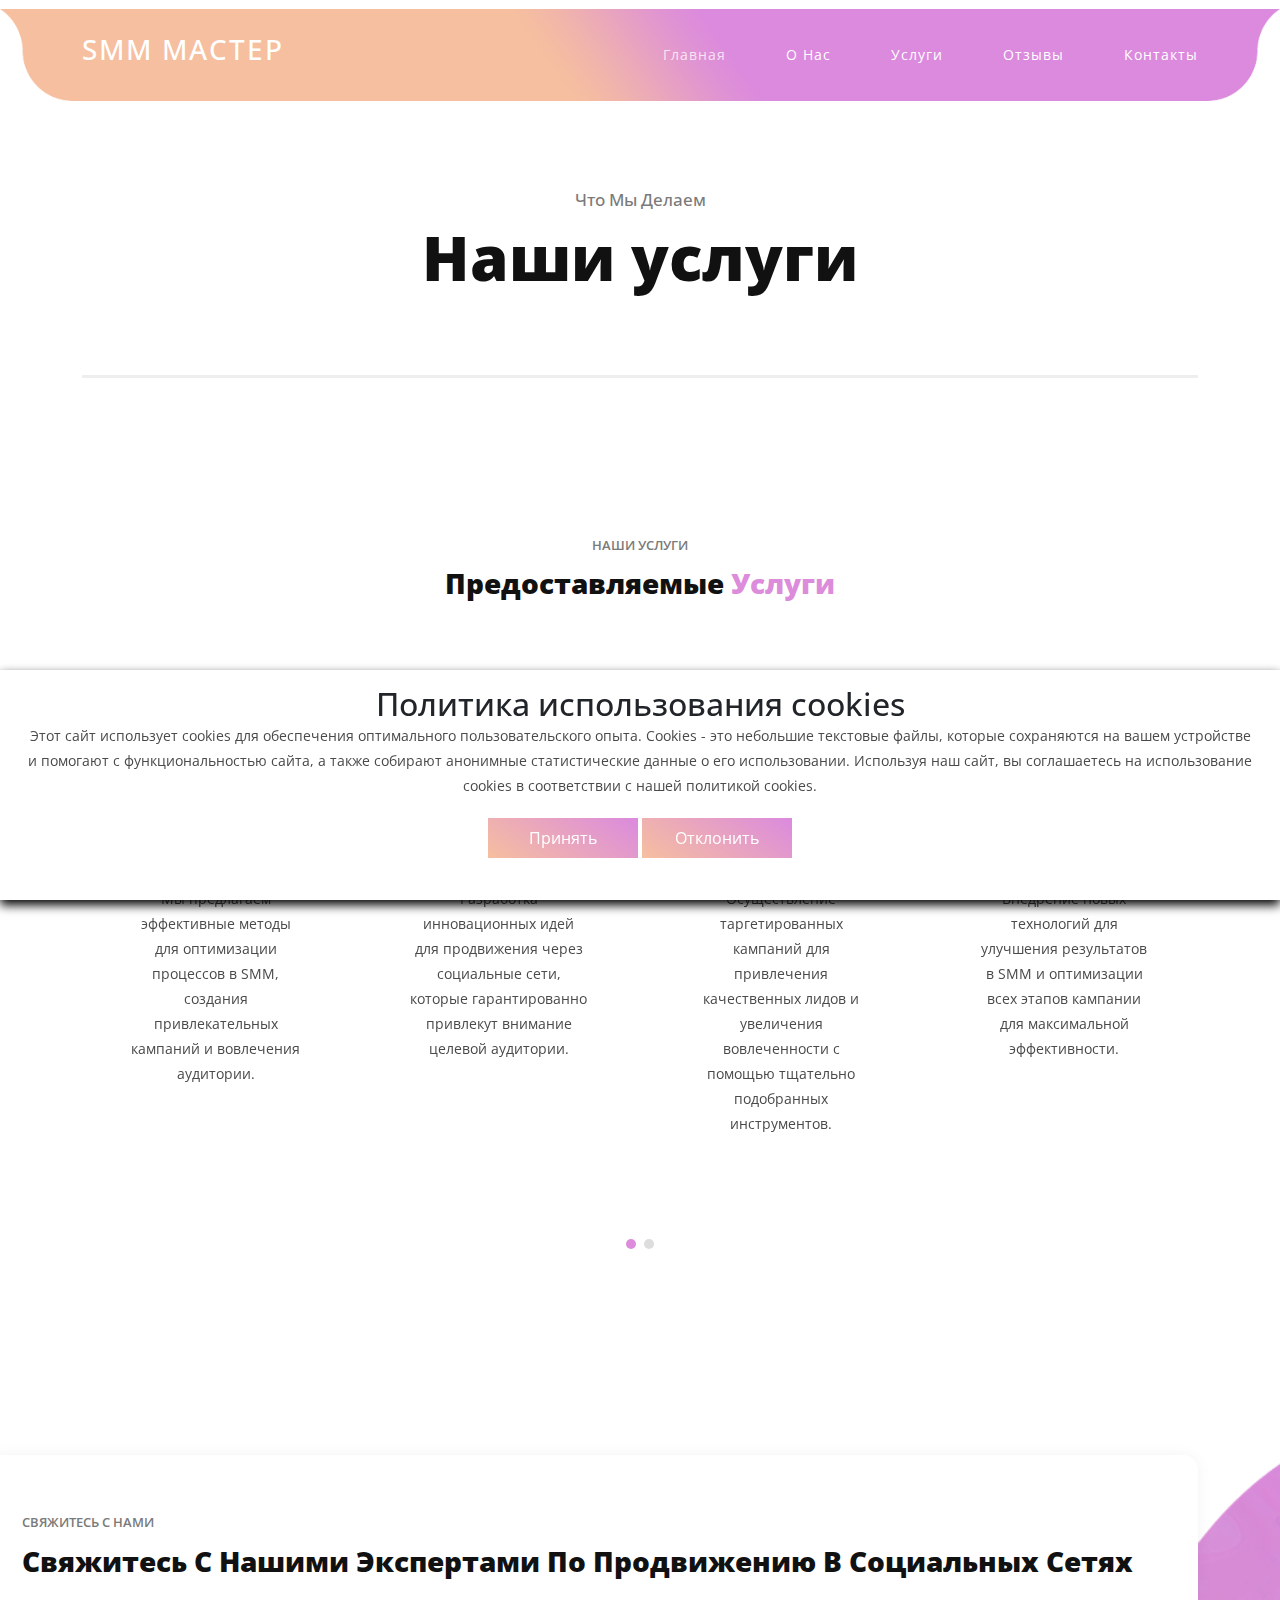
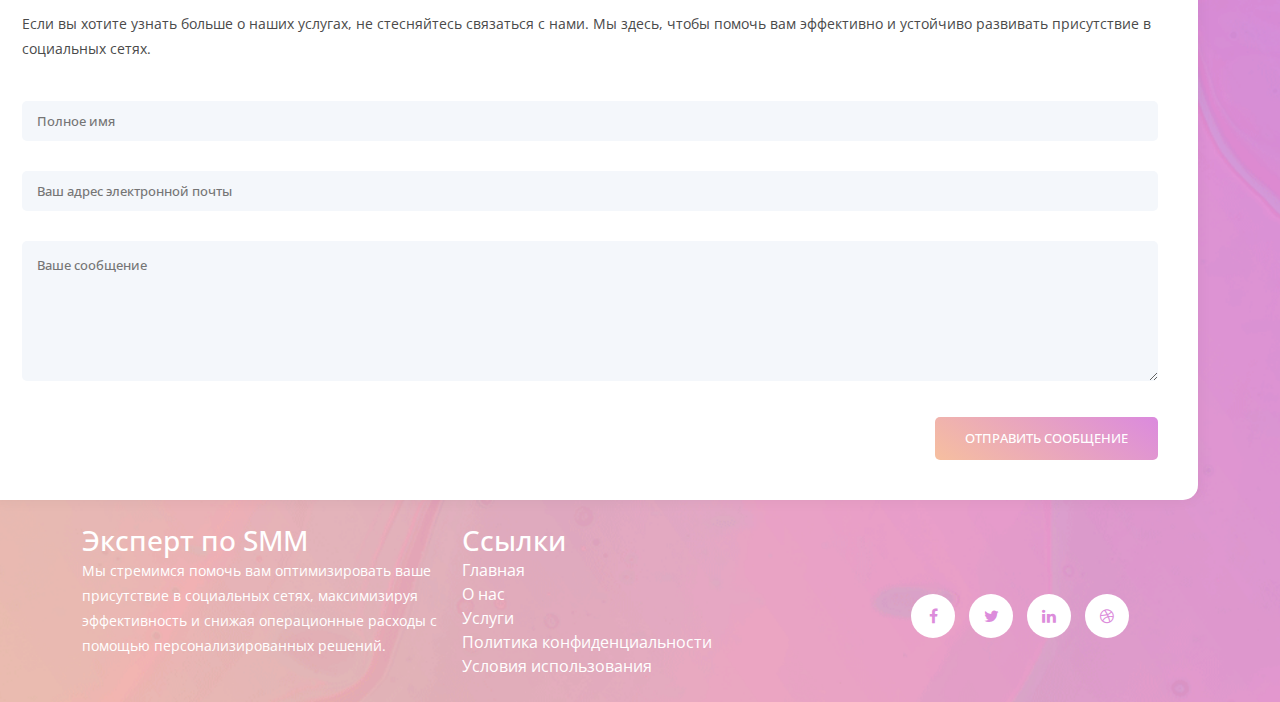
<file: our-services.html>
<!DOCTYPE html>
<html lang="en">
    <head>
        <meta charset="utf-8" />
        <meta
            name="viewport"
            content="width=device-width, initial-scale=1, shrink-to-fit=no"
        />
        <meta name="description" content="" />
        <meta name="author" content="" />
        <link
            href="https://fonts.googleapis.com/css?family=Open+Sans:100,200,300,400,500,600,700,800,900"
            rel="stylesheet"
        />

        <title>SMM Мастер</title>

        <!-- Bootstrap core CSS -->
        <link href="vendor/bootstrap/css/bootstrap.min.css" rel="stylesheet" />

        <!-- Additional CSS Files -->
        <link rel="stylesheet" href="assets/css/fontawesome.css" />
        <link rel="stylesheet" href="assets/css/templatemo-eduwell-style.css" />
        <link rel="stylesheet" href="assets/css/owl.css" />
        <link rel="stylesheet" href="assets/css/lightbox.css" />
        <!--

TemplateMo 573 eduwell

https://templatemo.com/tm-573-eduwell

-->
    </head>

    <body>
        <!-- ***** Header Area Start ***** -->
        <header class="header-area header-sticky">
            <div class="container">
                <div class="row">
                    <div class="col-12">
                        <nav
                            class="main-nav"
                            style="
                                display: flex;
                                align-items: baseline;
                                justify-content: space-between;
                            "
                        >
                            <!-- ***** Logo Start ***** -->
                            <a href="index.html" class="logo">
                                <h3>SMM Мастер</h3>
                            </a>
                            <!-- ***** Logo End ***** -->
                            <!-- ***** Menu Start ***** -->
                            <ul class="nav">
                                <li class="scroll-to-section">
                                    <a href="index.html" class="active"
                                        >Главная</a
                                    >
                                </li>
                                <li class="scroll-to-section">
                                    <a href="about-us.html">О Нас</a>
                                </li>
                                <li class="scroll-to-section">
                                    <a href="our-services.html">Услуги</a>
                                </li>
                                <li class="scroll-to-section">
                                    <a href="testimonials.html">Отзывы</a>
                                </li>
                                <li class="scroll-to-section">
                                    <a href="contact-us.html">Контакты</a>
                                </li>
                            </ul>
                            <a class="menu-trigger">
                                <span>Меню</span>
                            </a>
                            <!-- ***** Menu End ***** -->
                        </nav>
                    </div>
                </div>
            </div>
        </header>
        <!-- ***** Header Area End ***** -->

        <section class="page-heading">
            <div class="container">
                <div class="row">
                    <div class="col-lg-12">
                        <div class="header-text">
                            <h4>Что мы делаем</h4>
                            <h1>Наши услуги</h1>
                        </div>
                    </div>
                </div>
            </div>
        </section>

        <section class="services">
            <div class="container">
                <div class="row">
                    <div class="col-lg-12">
                        <div class="section-heading">
                            <h6>Наши услуги</h6>
                            <h4>Предоставляемые <em>услуги</em></h4>
                        </div>
                    </div>
                    <div class="col-lg-12">
                        <div class="owl-service-item owl-carousel">
                            <div class="item">
                                <div class="service-item">
                                    <div class="icon">
                                        <img
                                            src="assets/images/service-icon-01.png"
                                            alt=""
                                        />
                                    </div>
                                    <h4>Полезные советы</h4>
                                    <p>
                                        Мы предлагаем эффективные методы для
                                        оптимизации процессов в SMM, создания
                                        привлекательных кампаний и вовлечения
                                        аудитории.
                                    </p>
                                </div>
                            </div>
                            <div class="item">
                                <div class="service-item">
                                    <div class="icon">
                                        <img
                                            src="assets/images/service-icon-02.png"
                                            alt=""
                                        />
                                    </div>
                                    <h4>Креативные идеи</h4>
                                    <p>
                                        Разработка инновационных идей для
                                        продвижения через социальные сети,
                                        которые гарантированно привлекут
                                        внимание целевой аудитории.
                                    </p>
                                </div>
                            </div>
                            <div class="item">
                                <div class="service-item">
                                    <div class="icon">
                                        <img
                                            src="assets/images/service-icon-03.png"
                                            alt=""
                                        />
                                    </div>
                                    <h4>Готовая аудитория</h4>
                                    <p>
                                        Осуществление таргетированных кампаний
                                        для привлечения качественных лидов и
                                        увеличения вовлеченности с помощью
                                        тщательно подобранных инструментов.
                                    </p>
                                </div>
                            </div>
                            <div class="item">
                                <div class="service-item">
                                    <div class="icon">
                                        <img
                                            src="assets/images/service-icon-04.png"
                                            alt=""
                                        />
                                    </div>
                                    <h4>Технологические решения</h4>
                                    <p>
                                        Внедрение новых технологий для улучшения
                                        результатов в SMM и оптимизации всех
                                        этапов кампании для максимальной
                                        эффективности.
                                    </p>
                                </div>
                            </div>
                            <div class="item">
                                <div class="service-item">
                                    <div class="icon">
                                        <img
                                            src="assets/images/service-icon-01.png"
                                            alt=""
                                        />
                                    </div>
                                    <h4>Полезные советы</h4>
                                    <p>
                                        Мы предлагаем эффективные методы для
                                        оптимизации процессов в SMM, создания
                                        привлекательных кампаний и вовлечения
                                        аудитории.
                                    </p>
                                </div>
                            </div>
                            <div class="item">
                                <div class="service-item">
                                    <div class="icon">
                                        <img
                                            src="assets/images/service-icon-02.png"
                                            alt=""
                                        />
                                    </div>
                                    <h4>Креативные идеи</h4>
                                    <p>
                                        Разработка инновационных идей для
                                        продвижения через социальные сети,
                                        которые гарантированно привлекут
                                        внимание целевой аудитории.
                                    </p>
                                </div>
                            </div>
                            <div class="item">
                                <div class="service-item">
                                    <div class="icon">
                                        <img
                                            src="assets/images/service-icon-03.png"
                                            alt=""
                                        />
                                    </div>
                                    <h4>Готовая аудитория</h4>
                                    <p>
                                        Осуществление таргетированных кампаний
                                        для привлечения качественных лидов и
                                        увеличения вовлеченности с помощью
                                        тщательно подобранных инструментов.
                                    </p>
                                </div>
                            </div>
                            <div class="item">
                                <div class="service-item">
                                    <div class="icon">
                                        <img
                                            src="assets/images/service-icon-04.png"
                                            alt=""
                                        />
                                    </div>
                                    <h4>Технологические решения</h4>
                                    <p>
                                        Внедрение новых технологий для улучшения
                                        результатов в SMM и оптимизации всех
                                        этапов кампании для максимальной
                                        эффективности.
                                    </p>
                                </div>
                            </div>
                        </div>
                    </div>
                </div>
            </div>
        </section>

        <!-- ***** Contact Us Section Start ***** -->
        <section class="contact-us" id="contact-section">
            <div class="container">
                <div class="row">
                    <div class="col-lg-12 mb-4">
                        <form id="contact" action="thanks.html" method="get">
                            <div class="row">
                                <div class="col-lg-12">
                                    <div class="section-heading">
                                        <h6>Свяжитесь с нами</h6>
                                        <h4>
                                            Свяжитесь с нашими экспертами по
                                            продвижению в социальных сетях
                                        </h4>
                                        <p>
                                            Если вы хотите узнать больше о наших
                                            услугах, не стесняйтесь связаться с
                                            нами. Мы здесь, чтобы помочь вам
                                            эффективно и устойчиво развивать
                                            присутствие в социальных сетях.
                                        </p>
                                    </div>
                                </div>
                                <div class="col-lg-12">
                                    <fieldset>
                                        <input
                                            type="name"
                                            name="name"
                                            id="name"
                                            placeholder="Полное имя"
                                            autocomplete="on"
                                            required
                                        />
                                    </fieldset>
                                </div>
                                <div class="col-lg-12">
                                    <fieldset>
                                        <input
                                            type="text"
                                            name="email"
                                            id="email"
                                            pattern="[^ @]*@[^ @]*"
                                            placeholder="Ваш адрес электронной почты"
                                            required
                                        />
                                    </fieldset>
                                </div>
                                <div class="col-lg-12">
                                    <fieldset>
                                        <textarea
                                            name="message"
                                            id="message"
                                            placeholder="Ваше сообщение"
                                            required
                                        ></textarea>
                                    </fieldset>
                                </div>
                                <div class="col-lg-12">
                                    <fieldset>
                                        <button
                                            type="submit"
                                            id="form-submit"
                                            class="main-gradient-button"
                                        >
                                            Отправить сообщение
                                        </button>
                                    </fieldset>
                                </div>
                            </div>
                        </form>
                    </div>
                    <div class="col-lg-4 mb-4">
                        <h3 style="color: #fff">Эксперт по SMM</h3>
                        <p style="color: #fff">
                            Мы стремимся помочь вам оптимизировать ваше
                            присутствие в социальных сетях, максимизируя
                            эффективность и снижая операционные расходы с
                            помощью персонализированных решений.
                        </p>
                    </div>
                    <div class="col-lg-4 mb-4">
                        <h3 style="color: #fff">Ссылки</h3>
                        <ul>
                            <li>
                                <a style="color: #fff" href="index.html"
                                    >Главная</a
                                >
                            </li>
                            <li>
                                <a style="color: #fff" href="about-us.html"
                                    >О нас</a
                                >
                            </li>
                            <li>
                                <a style="color: #fff" href="our-services.html"
                                    >Услуги</a
                                >
                            </li>
                            <li>
                                <a
                                    style="color: #fff"
                                    href="privacy-policy.html"
                                    >Политика конфиденциальности</a
                                >
                            </li>
                            <li>
                                <a style="color: #fff" href="terms-of-use.html"
                                    >Условия использования</a
                                >
                            </li>
                        </ul>
                    </div>
                    <div class="col-lg-4 mb-4">
                        <ul class="social-icons">
                            <li>
                                <a href="https://www.facebook.com/"
                                    ><i class="fa fa-facebook"></i
                                ></a>
                            </li>
                            <li>
                                <a href="https://x.com/"
                                    ><i class="fa fa-twitter"></i
                                ></a>
                            </li>
                            <li>
                                <a href="https://ua.linkedin.com/"
                                    ><i class="fa fa-linkedin"></i
                                ></a>
                            </li>
                            <li>
                                <a href="https://dribbble.com/"
                                    ><i class="fa fa-dribbble"></i
                                ></a>
                            </li>
                        </ul>
                    </div>
                </div>
            </div>
        </section>
        <!-- ***** Contact Us Section End ***** -->

        <!-- Cookie banner -->
        <div class="cookie-wrapper show">
            <div>
                <i class="bx bx-cookie"></i>
                <h2 style="text-align: center">
                    Политика использования cookies
                </h2>
            </div>

            <div class="data">
                <p>
                    Этот сайт использует cookies для обеспечения оптимального
                    пользовательского опыта. Cookies - это небольшие текстовые
                    файлы, которые сохраняются на вашем устройстве и помогают с
                    функциональностью сайта, а также собирают анонимные
                    статистические данные о его использовании. Используя наш
                    сайт, вы соглашаетесь на использование cookies в
                    соответствии с нашей политикой cookies.
                </p>
            </div>

            <div class="buttons">
                <button class="cookie-button" id="acceptBtn">Принять</button>
                <button class="cookie-button" id="declineBtn">Отклонить</button>
            </div>
        </div>
        <!-- End Cookie banner -->

        <!-- Scripts -->
        <!-- Bootstrap core JavaScript -->
        <script src="https://code.jquery.com/jquery-3.6.0.min.js"></script>

        <script src="assets/js/isotope.min.js"></script>
        <script src="assets/js/owl-carousel.js"></script>
        <script src="assets/js/lightbox.js"></script>
        <script src="assets/js/tabs.js"></script>
        <script src="assets/js/video.js"></script>
        <script src="assets/js/slick-slider.js"></script>
        <script src="assets/js/custom.js"></script>
        <script src="assets/js/cookiebanner.js"></script>
    </body>
</html>
</file>
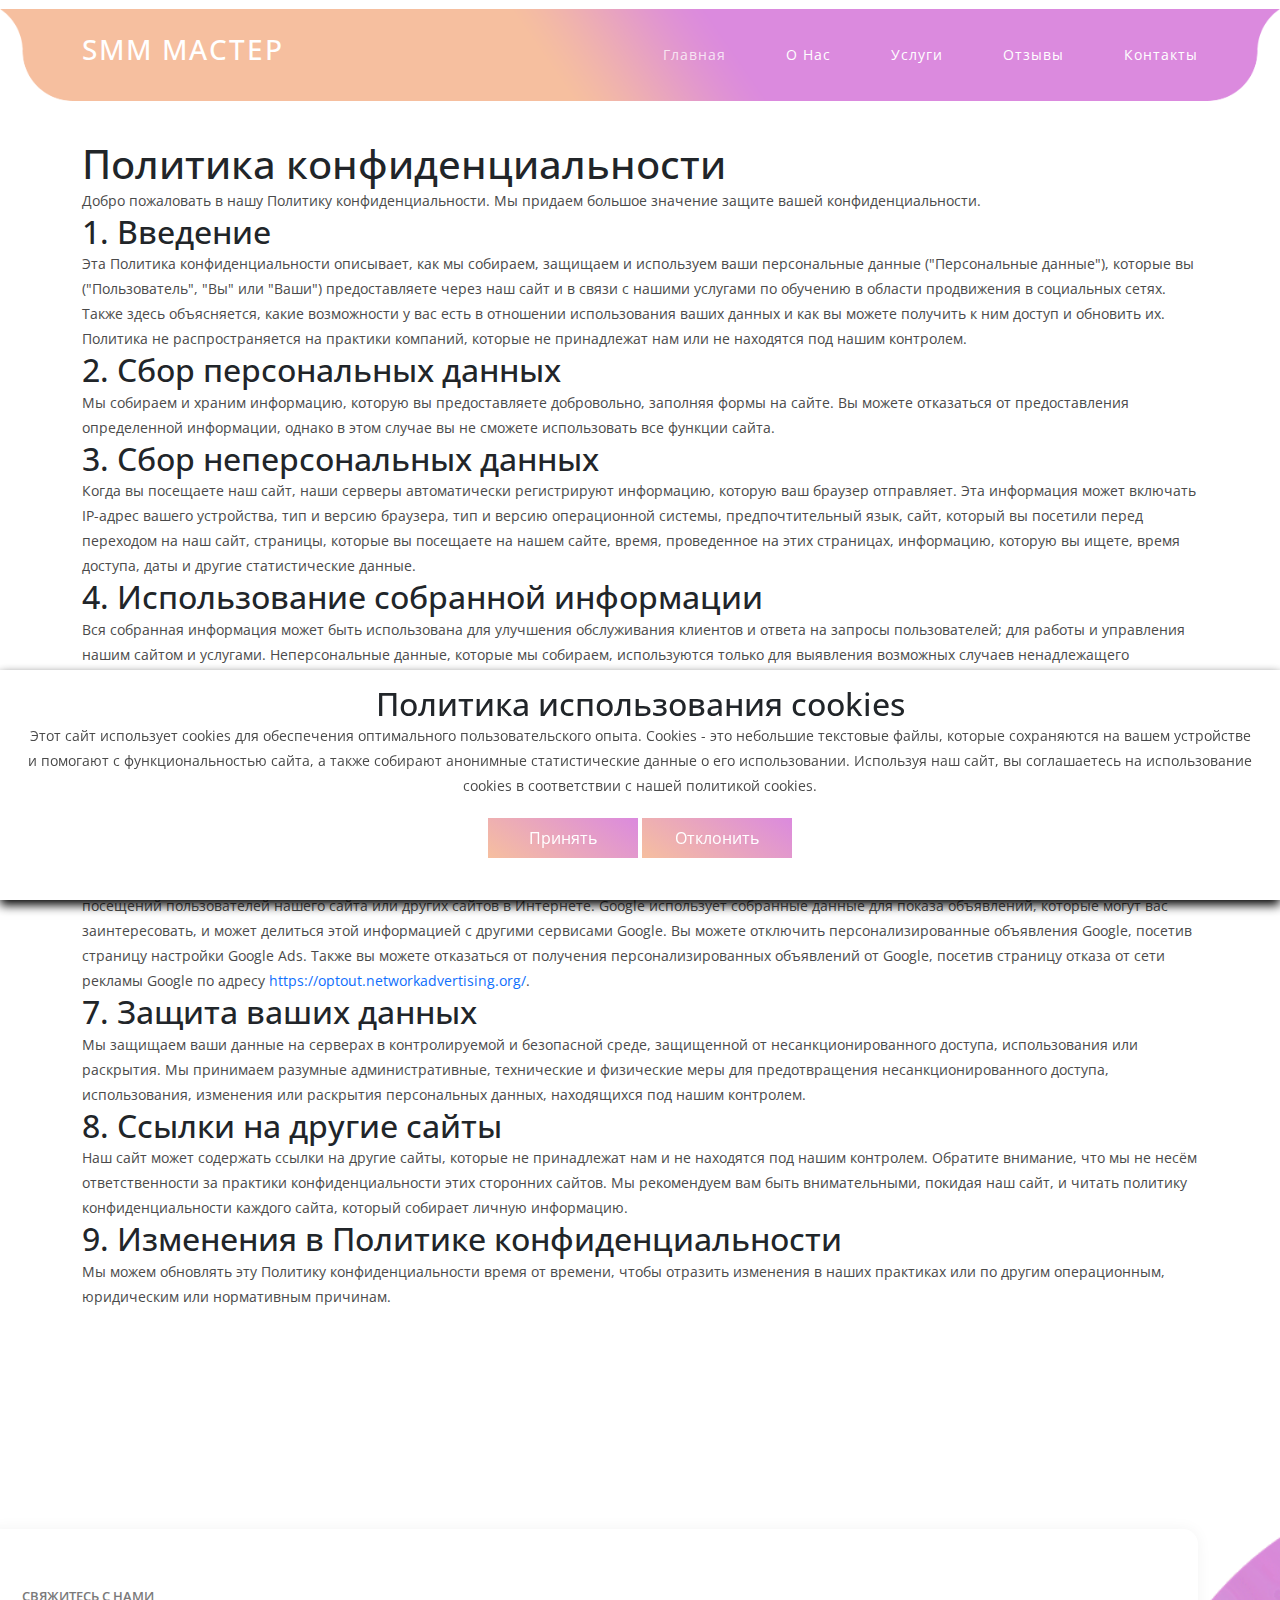
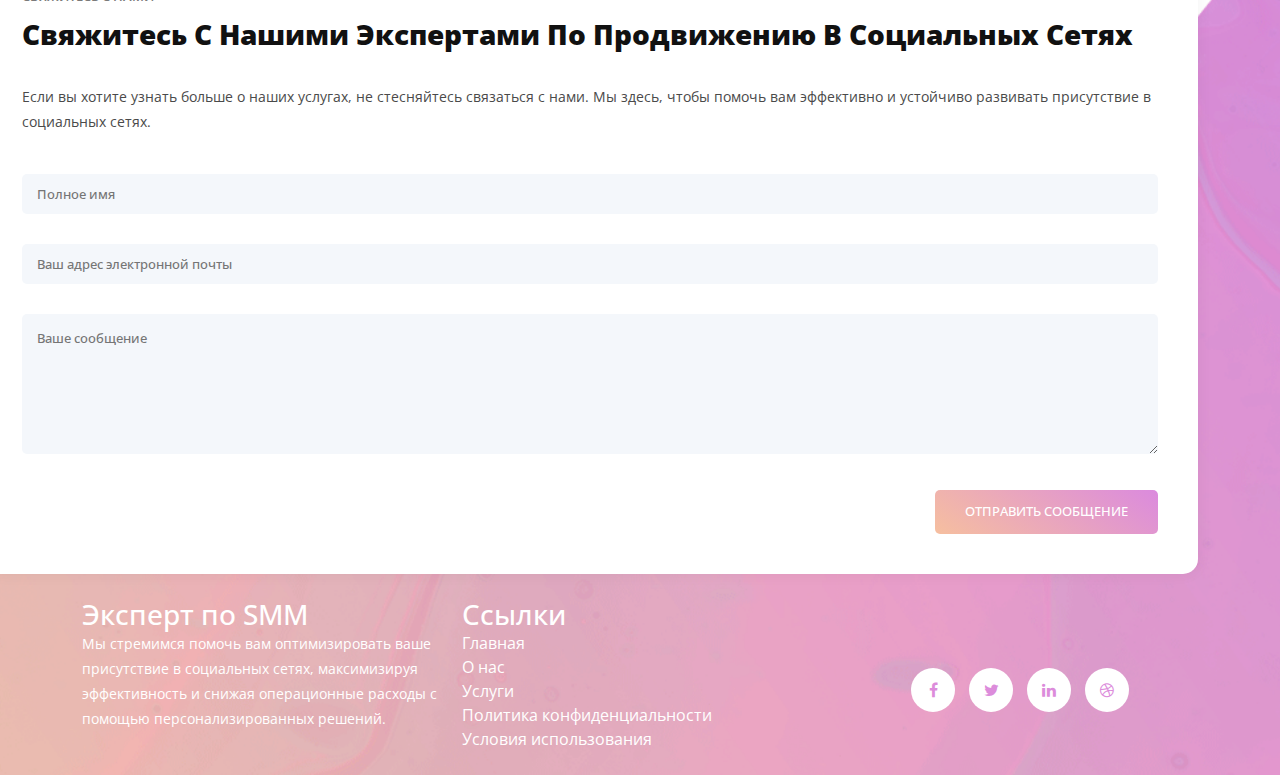
<file: privacy-policy.html>
<!DOCTYPE html>
<html lang="en">
    <head>
        <meta charset="utf-8" />
        <meta
            name="viewport"
            content="width=device-width, initial-scale=1, shrink-to-fit=no"
        />
        <meta name="description" content="" />
        <meta name="author" content="" />
        <link
            href="https://fonts.googleapis.com/css?family=Open+Sans:100,200,300,400,500,600,700,800,900"
            rel="stylesheet"
        />

        <title>SMM Мастер</title>

        <!-- Bootstrap core CSS -->
        <link href="vendor/bootstrap/css/bootstrap.min.css" rel="stylesheet" />

        <!-- Additional CSS Files -->
        <link rel="stylesheet" href="assets/css/fontawesome.css" />
        <link rel="stylesheet" href="assets/css/templatemo-eduwell-style.css" />
        <link rel="stylesheet" href="assets/css/owl.css" />
        <link rel="stylesheet" href="assets/css/lightbox.css" />
        <!--

TemplateMo 573 eduwell

https://templatemo.com/tm-573-eduwell

-->
    </head>

    <body>
        <!-- ***** Header Area Start ***** -->
        <header class="header-area header-sticky">
            <div class="container">
                <div class="row">
                    <div class="col-12">
                        <nav
                            class="main-nav"
                            style="
                                display: flex;
                                align-items: baseline;
                                justify-content: space-between;
                            "
                        >
                            <!-- ***** Logo Start ***** -->
                            <a href="index.html" class="logo">
                                <h3>SMM Мастер</h3>
                            </a>
                            <!-- ***** Logo End ***** -->
                            <!-- ***** Menu Start ***** -->
                            <ul class="nav">
                                <li class="scroll-to-section">
                                    <a href="index.html" class="active"
                                        >Главная</a
                                    >
                                </li>
                                <li class="scroll-to-section">
                                    <a href="about-us.html">О Нас</a>
                                </li>
                                <li class="scroll-to-section">
                                    <a href="our-services.html">Услуги</a>
                                </li>
                                <li class="scroll-to-section">
                                    <a href="testimonials.html">Отзывы</a>
                                </li>
                                <li class="scroll-to-section">
                                    <a href="contact-us.html">Контакты</a>
                                </li>
                            </ul>
                            <a class="menu-trigger">
                                <span>Меню</span>
                            </a>
                            <!-- ***** Menu End ***** -->
                        </nav>
                    </div>
                </div>
            </div>
        </header>
        <!-- ***** Header Area End ***** -->

        <!-- ***** Privacy Policy Section Start ***** -->
        <article class="container additional-wrapper" style="margin-top: 120px">
            <div class="page__content" style="padding: 20px 0px">
                <h1>Политика конфиденциальности</h1>

                <p>
                    Добро пожаловать в нашу Политику конфиденциальности. Мы
                    придаем большое значение защите вашей конфиденциальности.
                </p>

                <h2>1. Введение</h2>

                <p>
                    Эта Политика конфиденциальности описывает, как мы собираем,
                    защищаем и используем ваши персональные данные
                    ("Персональные данные"), которые вы ("Пользователь", "Вы"
                    или "Ваши") предоставляете через наш сайт и в связи с нашими
                    услугами по обучению в области продвижения в социальных
                    сетях. Также здесь объясняется, какие возможности у вас есть
                    в отношении использования ваших данных и как вы можете
                    получить к ним доступ и обновить их. Политика не
                    распространяется на практики компаний, которые не
                    принадлежат нам или не находятся под нашим контролем.
                </p>

                <h2>2. Сбор персональных данных</h2>

                <p>
                    Мы собираем и храним информацию, которую вы предоставляете
                    добровольно, заполняя формы на сайте. Вы можете отказаться
                    от предоставления определенной информации, однако в этом
                    случае вы не сможете использовать все функции сайта.
                </p>

                <h2>3. Сбор неперсональных данных</h2>

                <p>
                    Когда вы посещаете наш сайт, наши серверы автоматически
                    регистрируют информацию, которую ваш браузер отправляет. Эта
                    информация может включать IP-адрес вашего устройства, тип и
                    версию браузера, тип и версию операционной системы,
                    предпочтительный язык, сайт, который вы посетили перед
                    переходом на наш сайт, страницы, которые вы посещаете на
                    нашем сайте, время, проведенное на этих страницах,
                    информацию, которую вы ищете, время доступа, даты и другие
                    статистические данные.
                </p>

                <h2>4. Использование собранной информации</h2>

                <p>
                    Вся собранная информация может быть использована для
                    улучшения обслуживания клиентов и ответа на запросы
                    пользователей; для работы и управления нашим сайтом и
                    услугами. Неперсональные данные, которые мы собираем,
                    используются только для выявления возможных случаев
                    ненадлежащего использования и для создания статистической
                    информации о использовании сайта. Эти статистические данные
                    не агрегируются таким образом, чтобы идентифицировать
                    конкретного пользователя.
                </p>

                <h2>5. Cookies</h2>

                <p>
                    Мы можем использовать cookies для сбора, хранения и
                    отслеживания необходимой информации в статистических целях
                    для работы нашего сайта и услуг. У вас есть возможность
                    принять или отклонить cookies. Большинство браузеров по
                    умолчанию принимают cookies, однако вы можете изменить
                    настройки браузера, чтобы отклонить cookies, если
                    предпочитаете.
                </p>

                <h2>6. Реклама Google и сбор данных</h2>

                <p>
                    Наш сайт использует Google Ads для показа релевантных
                    объявлений. Google Ads использует cookies для показа
                    объявлений на основе предыдущих посещений пользователей
                    нашего сайта или других сайтов в Интернете. Google
                    использует собранные данные для показа объявлений, которые
                    могут вас заинтересовать, и может делиться этой информацией
                    с другими сервисами Google. Вы можете отключить
                    персонализированные объявления Google, посетив страницу
                    настройки Google Ads. Также вы можете отказаться от
                    получения персонализированных объявлений от Google, посетив
                    страницу отказа от сети рекламы Google по адресу
                    <a
                        href="https://optout.networkadvertising.org/"
                        target="_blank"
                        >https://optout.networkadvertising.org/</a
                    >.
                </p>

                <h2>7. Защита ваших данных</h2>

                <p>
                    Мы защищаем ваши данные на серверах в контролируемой и
                    безопасной среде, защищенной от несанкционированного
                    доступа, использования или раскрытия. Мы принимаем разумные
                    административные, технические и физические меры для
                    предотвращения несанкционированного доступа, использования,
                    изменения или раскрытия персональных данных, находящихся под
                    нашим контролем.
                </p>

                <h2>8. Ссылки на другие сайты</h2>

                <p>
                    Наш сайт может содержать ссылки на другие сайты, которые не
                    принадлежат нам и не находятся под нашим контролем. Обратите
                    внимание, что мы не несём ответственности за практики
                    конфиденциальности этих сторонних сайтов. Мы рекомендуем вам
                    быть внимательными, покидая наш сайт, и читать политику
                    конфиденциальности каждого сайта, который собирает личную
                    информацию.
                </p>

                <h2>9. Изменения в Политике конфиденциальности</h2>

                <p>
                    Мы можем обновлять эту Политику конфиденциальности время от
                    времени, чтобы отразить изменения в наших практиках или по
                    другим операционным, юридическим или нормативным причинам.
                </p>
            </div>
        </article>
        <!-- ***** Privacy Policy Section End ***** -->

        <!-- ***** Contact Us Section Start ***** -->
        <section class="contact-us" id="contact-section">
            <div class="container">
                <div class="row">
                    <div class="col-lg-12 mb-4">
                        <form id="contact" action="thanks.html" method="get">
                            <div class="row">
                                <div class="col-lg-12">
                                    <div class="section-heading">
                                        <h6>Свяжитесь с нами</h6>
                                        <h4>
                                            Свяжитесь с нашими экспертами по
                                            продвижению в социальных сетях
                                        </h4>
                                        <p>
                                            Если вы хотите узнать больше о наших
                                            услугах, не стесняйтесь связаться с
                                            нами. Мы здесь, чтобы помочь вам
                                            эффективно и устойчиво развивать
                                            присутствие в социальных сетях.
                                        </p>
                                    </div>
                                </div>
                                <div class="col-lg-12">
                                    <fieldset>
                                        <input
                                            type="name"
                                            name="name"
                                            id="name"
                                            placeholder="Полное имя"
                                            autocomplete="on"
                                            required
                                        />
                                    </fieldset>
                                </div>
                                <div class="col-lg-12">
                                    <fieldset>
                                        <input
                                            type="text"
                                            name="email"
                                            id="email"
                                            pattern="[^ @]*@[^ @]*"
                                            placeholder="Ваш адрес электронной почты"
                                            required
                                        />
                                    </fieldset>
                                </div>
                                <div class="col-lg-12">
                                    <fieldset>
                                        <textarea
                                            name="message"
                                            id="message"
                                            placeholder="Ваше сообщение"
                                            required
                                        ></textarea>
                                    </fieldset>
                                </div>
                                <div class="col-lg-12">
                                    <fieldset>
                                        <button
                                            type="submit"
                                            id="form-submit"
                                            class="main-gradient-button"
                                        >
                                            Отправить сообщение
                                        </button>
                                    </fieldset>
                                </div>
                            </div>
                        </form>
                    </div>
                    <div class="col-lg-4 mb-4">
                        <h3 style="color: #fff">Эксперт по SMM</h3>
                        <p style="color: #fff">
                            Мы стремимся помочь вам оптимизировать ваше
                            присутствие в социальных сетях, максимизируя
                            эффективность и снижая операционные расходы с
                            помощью персонализированных решений.
                        </p>
                    </div>
                    <div class="col-lg-4 mb-4">
                        <h3 style="color: #fff">Ссылки</h3>
                        <ul>
                            <li>
                                <a style="color: #fff" href="index.html"
                                    >Главная</a
                                >
                            </li>
                            <li>
                                <a style="color: #fff" href="about-us.html"
                                    >О нас</a
                                >
                            </li>
                            <li>
                                <a style="color: #fff" href="our-services.html"
                                    >Услуги</a
                                >
                            </li>
                            <li>
                                <a
                                    style="color: #fff"
                                    href="privacy-policy.html"
                                    >Политика конфиденциальности</a
                                >
                            </li>
                            <li>
                                <a style="color: #fff" href="terms-of-use.html"
                                    >Условия использования</a
                                >
                            </li>
                        </ul>
                    </div>
                    <div class="col-lg-4 mb-4">
                        <ul class="social-icons">
                            <li>
                                <a href="https://www.facebook.com/"
                                    ><i class="fa fa-facebook"></i
                                ></a>
                            </li>
                            <li>
                                <a href="https://x.com/"
                                    ><i class="fa fa-twitter"></i
                                ></a>
                            </li>
                            <li>
                                <a href="https://ua.linkedin.com/"
                                    ><i class="fa fa-linkedin"></i
                                ></a>
                            </li>
                            <li>
                                <a href="https://dribbble.com/"
                                    ><i class="fa fa-dribbble"></i
                                ></a>
                            </li>
                        </ul>
                    </div>
                </div>
            </div>
        </section>
        <!-- ***** Contact Us Section End ***** -->

        <!-- Cookie banner -->
        <div class="cookie-wrapper show">
            <div>
                <i class="bx bx-cookie"></i>
                <h2 style="text-align: center">
                    Политика использования cookies
                </h2>
            </div>

            <div class="data">
                <p>
                    Этот сайт использует cookies для обеспечения оптимального
                    пользовательского опыта. Cookies - это небольшие текстовые
                    файлы, которые сохраняются на вашем устройстве и помогают с
                    функциональностью сайта, а также собирают анонимные
                    статистические данные о его использовании. Используя наш
                    сайт, вы соглашаетесь на использование cookies в
                    соответствии с нашей политикой cookies.
                </p>
            </div>

            <div class="buttons">
                <button class="cookie-button" id="acceptBtn">Принять</button>
                <button class="cookie-button" id="declineBtn">Отклонить</button>
            </div>
        </div>
        <!-- End Cookie banner -->

        <!-- Scripts -->
        <!-- Bootstrap core JavaScript -->
        <script src="https://code.jquery.com/jquery-3.6.0.min.js"></script>

        <script src="assets/js/isotope.min.js"></script>
        <script src="assets/js/owl-carousel.js"></script>
        <script src="assets/js/lightbox.js"></script>
        <script src="assets/js/tabs.js"></script>
        <script src="assets/js/video.js"></script>
        <script src="assets/js/slick-slider.js"></script>
        <script src="assets/js/custom.js"></script>
        <script src="assets/js/cookiebanner.js"></script>
    </body>
</html>
</file>
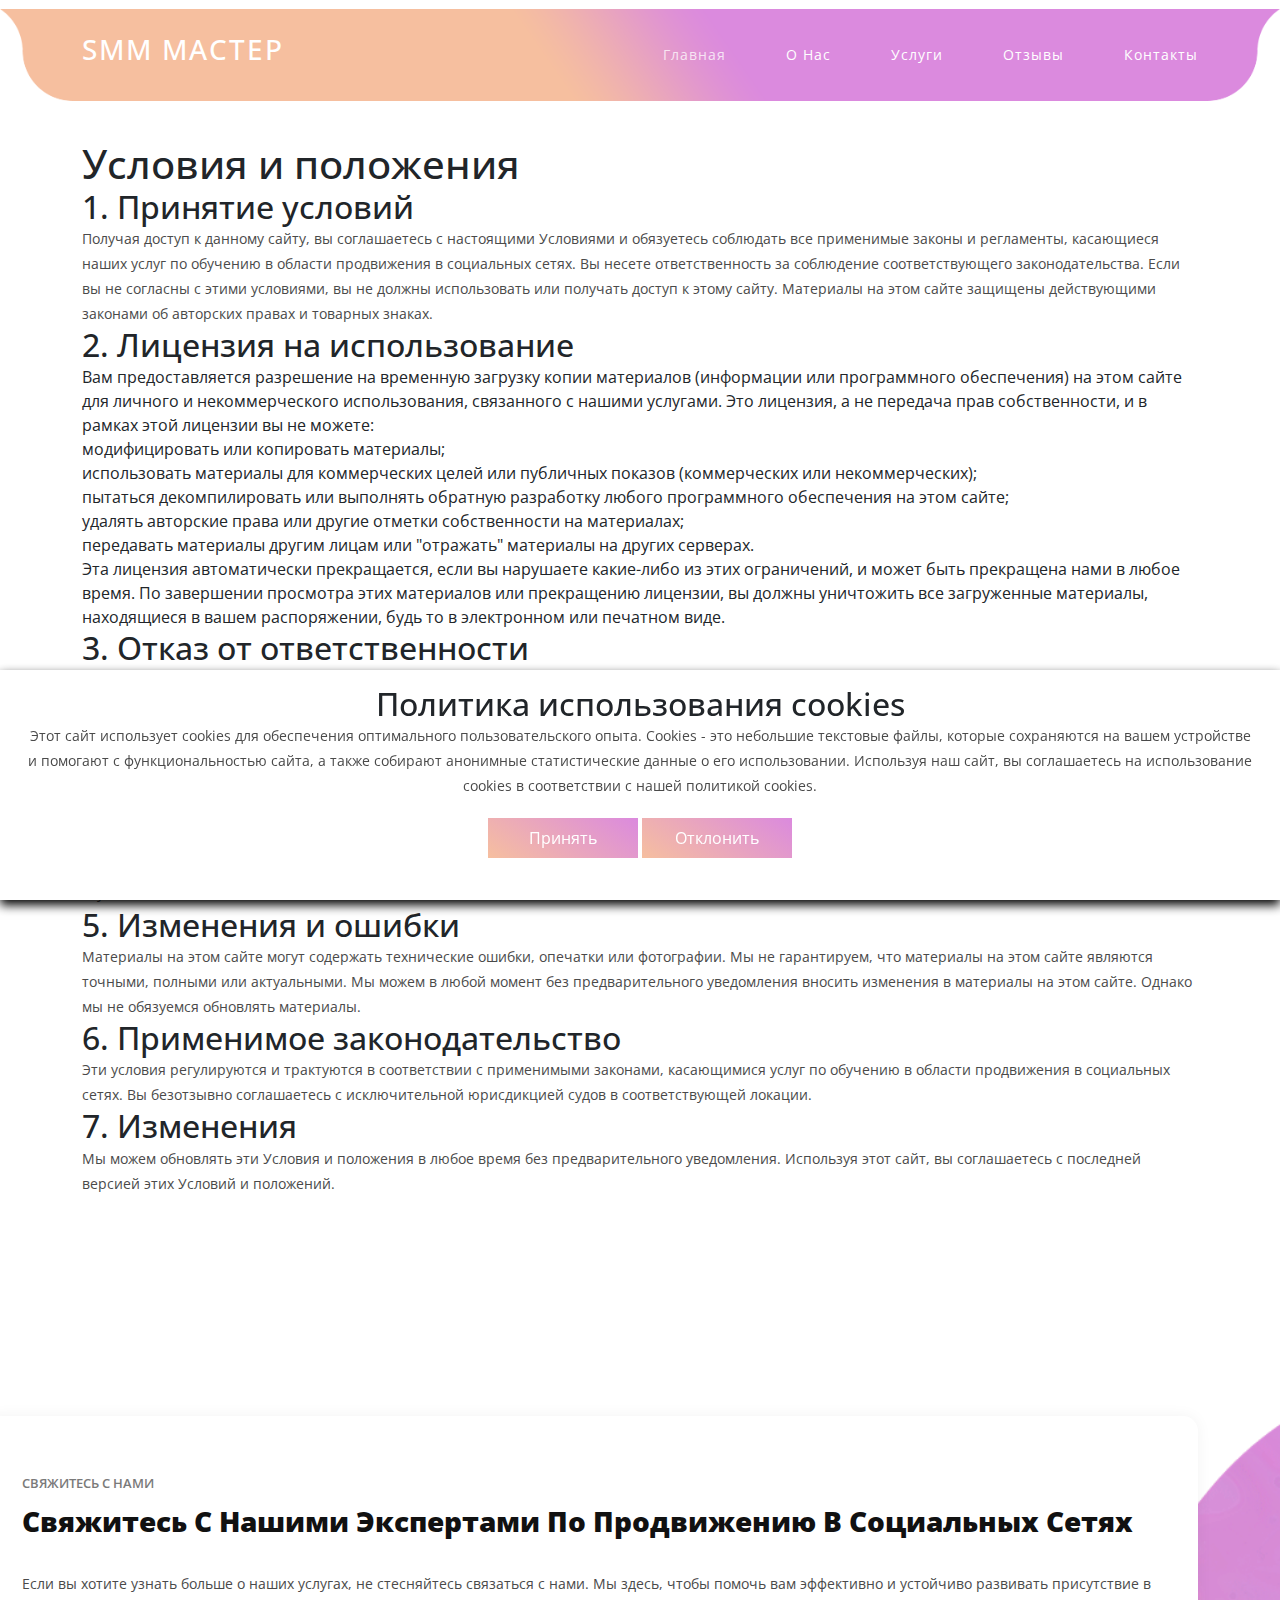
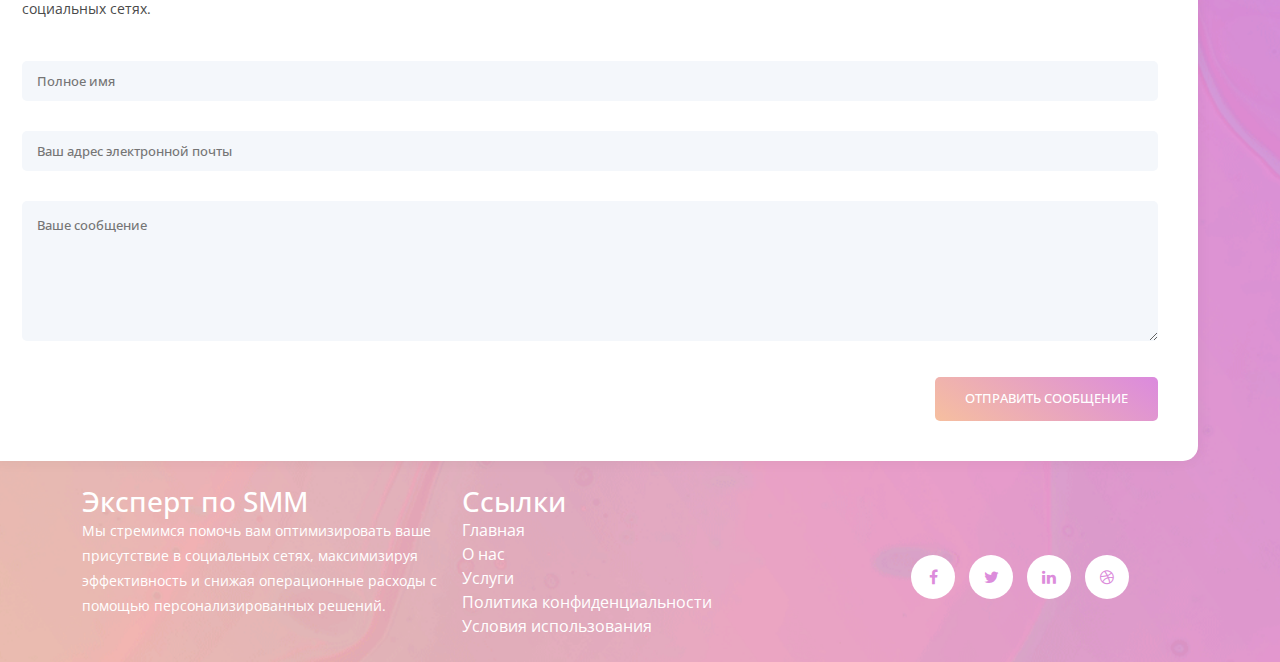
<file: terms-of-use.html>
<!DOCTYPE html>
<html lang="en">
    <head>
        <meta charset="utf-8" />
        <meta
            name="viewport"
            content="width=device-width, initial-scale=1, shrink-to-fit=no"
        />
        <meta name="description" content="" />
        <meta name="author" content="" />
        <link
            href="https://fonts.googleapis.com/css?family=Open+Sans:100,200,300,400,500,600,700,800,900"
            rel="stylesheet"
        />

        <title>SMM Мастер</title>

        <!-- Bootstrap core CSS -->
        <link href="vendor/bootstrap/css/bootstrap.min.css" rel="stylesheet" />

        <!-- Additional CSS Files -->
        <link rel="stylesheet" href="assets/css/fontawesome.css" />
        <link rel="stylesheet" href="assets/css/templatemo-eduwell-style.css" />
        <link rel="stylesheet" href="assets/css/owl.css" />
        <link rel="stylesheet" href="assets/css/lightbox.css" />
        <!--

TemplateMo 573 eduwell

https://templatemo.com/tm-573-eduwell

-->
    </head>

    <body>
        <!-- ***** Header Area Start ***** -->
        <header class="header-area header-sticky">
            <div class="container">
                <div class="row">
                    <div class="col-12">
                        <nav
                            class="main-nav"
                            style="
                                display: flex;
                                align-items: baseline;
                                justify-content: space-between;
                            "
                        >
                            <!-- ***** Logo Start ***** -->
                            <a href="index.html" class="logo">
                                <h3>SMM Мастер</h3>
                            </a>
                            <!-- ***** Logo End ***** -->
                            <!-- ***** Menu Start ***** -->
                            <ul class="nav">
                                <li class="scroll-to-section">
                                    <a href="index.html" class="active"
                                        >Главная</a
                                    >
                                </li>
                                <li class="scroll-to-section">
                                    <a href="about-us.html">О Нас</a>
                                </li>
                                <li class="scroll-to-section">
                                    <a href="our-services.html">Услуги</a>
                                </li>
                                <li class="scroll-to-section">
                                    <a href="testimonials.html">Отзывы</a>
                                </li>
                                <li class="scroll-to-section">
                                    <a href="contact-us.html">Контакты</a>
                                </li>
                            </ul>
                            <a class="menu-trigger">
                                <span>Меню</span>
                            </a>
                            <!-- ***** Menu End ***** -->
                        </nav>
                    </div>
                </div>
            </div>
        </header>
        <!-- ***** Header Area End ***** -->
        <!-- ***** Terms and Conditions Section Start ***** -->
        <article class="container additional-wrapper" style="margin-top: 120px">
            <div class="page__content" style="padding: 20px 0px">
                <h1>Условия и положения</h1>

                <h2>1. Принятие условий</h2>

                <p>
                    Получая доступ к данному сайту, вы соглашаетесь с настоящими
                    Условиями и обязуетесь соблюдать все применимые законы и
                    регламенты, касающиеся наших услуг по обучению в области
                    продвижения в социальных сетях. Вы несете ответственность за
                    соблюдение соответствующего законодательства. Если вы не
                    согласны с этими условиями, вы не должны использовать или
                    получать доступ к этому сайту. Материалы на этом сайте
                    защищены действующими законами об авторских правах и
                    товарных знаках.
                </p>

                <h2>2. Лицензия на использование</h2>

                <ol type="a">
                    <li>
                        Вам предоставляется разрешение на временную загрузку
                        копии материалов (информации или программного
                        обеспечения) на этом сайте для личного и некоммерческого
                        использования, связанного с нашими услугами. Это
                        лицензия, а не передача прав собственности, и в рамках
                        этой лицензии вы не можете:
                    </li>
                    <ul>
                        <li>модифицировать или копировать материалы;</li>
                        <li>
                            использовать материалы для коммерческих целей или
                            публичных показов (коммерческих или некоммерческих);
                        </li>
                        <li>
                            пытаться декомпилировать или выполнять обратную
                            разработку любого программного обеспечения на этом
                            сайте;
                        </li>
                        <li>
                            удалять авторские права или другие отметки
                            собственности на материалах;
                        </li>
                        <li>
                            передавать материалы другим лицам или "отражать"
                            материалы на других серверах.
                        </li>
                    </ul>
                    <li>
                        Эта лицензия автоматически прекращается, если вы
                        нарушаете какие-либо из этих ограничений, и может быть
                        прекращена нами в любое время. По завершении просмотра
                        этих материалов или прекращению лицензии, вы должны
                        уничтожить все загруженные материалы, находящиеся в
                        вашем распоряжении, будь то в электронном или печатном
                        виде.
                    </li>
                </ol>

                <h2>3. Отказ от ответственности</h2>

                <p>
                    Материалы на этом сайте предоставляются "как есть". Мы не
                    даем никаких гарантий, явных или подразумеваемых, и
                    отказываемся от всех других гарантий, включая, но не
                    ограничиваясь, гарантиями товарности, пригодности для
                    определенной цели или отсутствия нарушения интеллектуальной
                    собственности, касающихся наших услуг по обучению в области
                    продвижения в социальных сетях.
                </p>

                <h2>4. Ограничения ответственности</h2>

                <p>
                    Ни в коем случае мы или наши поставщики не несут
                    ответственности за какой-либо ущерб (включая, но не
                    ограничиваясь, ущербом за потерю данных или прибыли, или за
                    прерывание деятельности), возникающий из использования или
                    невозможности использования материалов этого сайта, даже
                    если мы или уполномоченный представитель были уведомлены
                    устно или письменно о возможности такого ущерба. Поскольку в
                    некоторых юрисдикциях не допускаются ограничения на
                    подразумеваемые гарантии или ответственность за случайные
                    или косвенные убытки, эти ограничения могут не применяться в
                    вашем случае.
                </p>

                <h2>5. Изменения и ошибки</h2>

                <p>
                    Материалы на этом сайте могут содержать технические ошибки,
                    опечатки или фотографии. Мы не гарантируем, что материалы на
                    этом сайте являются точными, полными или актуальными. Мы
                    можем в любой момент без предварительного уведомления
                    вносить изменения в материалы на этом сайте. Однако мы не
                    обязуемся обновлять материалы.
                </p>

                <h2>6. Применимое законодательство</h2>

                <p>
                    Эти условия регулируются и трактуются в соответствии с
                    применимыми законами, касающимися услуг по обучению в
                    области продвижения в социальных сетях. Вы безотзывно
                    соглашаетесь с исключительной юрисдикцией судов в
                    соответствующей локации.
                </p>

                <h2>7. Изменения</h2>

                <p>
                    Мы можем обновлять эти Условия и положения в любое время без
                    предварительного уведомления. Используя этот сайт, вы
                    соглашаетесь с последней версией этих Условий и положений.
                </p>
            </div>
        </article>
        <!-- ***** Terms and Conditions Section End ***** -->

        <!-- ***** Contact Us Section Start ***** -->
        <section class="contact-us" id="contact-section">
            <div class="container">
                <div class="row">
                    <div class="col-lg-12 mb-4">
                        <form id="contact" action="thanks.html" method="get">
                            <div class="row">
                                <div class="col-lg-12">
                                    <div class="section-heading">
                                        <h6>Свяжитесь с нами</h6>
                                        <h4>
                                            Свяжитесь с нашими экспертами по
                                            продвижению в социальных сетях
                                        </h4>
                                        <p>
                                            Если вы хотите узнать больше о наших
                                            услугах, не стесняйтесь связаться с
                                            нами. Мы здесь, чтобы помочь вам
                                            эффективно и устойчиво развивать
                                            присутствие в социальных сетях.
                                        </p>
                                    </div>
                                </div>
                                <div class="col-lg-12">
                                    <fieldset>
                                        <input
                                            type="name"
                                            name="name"
                                            id="name"
                                            placeholder="Полное имя"
                                            autocomplete="on"
                                            required
                                        />
                                    </fieldset>
                                </div>
                                <div class="col-lg-12">
                                    <fieldset>
                                        <input
                                            type="text"
                                            name="email"
                                            id="email"
                                            pattern="[^ @]*@[^ @]*"
                                            placeholder="Ваш адрес электронной почты"
                                            required
                                        />
                                    </fieldset>
                                </div>
                                <div class="col-lg-12">
                                    <fieldset>
                                        <textarea
                                            name="message"
                                            id="message"
                                            placeholder="Ваше сообщение"
                                            required
                                        ></textarea>
                                    </fieldset>
                                </div>
                                <div class="col-lg-12">
                                    <fieldset>
                                        <button
                                            type="submit"
                                            id="form-submit"
                                            class="main-gradient-button"
                                        >
                                            Отправить сообщение
                                        </button>
                                    </fieldset>
                                </div>
                            </div>
                        </form>
                    </div>
                    <div class="col-lg-4 mb-4">
                        <h3 style="color: #fff">Эксперт по SMM</h3>
                        <p style="color: #fff">
                            Мы стремимся помочь вам оптимизировать ваше
                            присутствие в социальных сетях, максимизируя
                            эффективность и снижая операционные расходы с
                            помощью персонализированных решений.
                        </p>
                    </div>
                    <div class="col-lg-4 mb-4">
                        <h3 style="color: #fff">Ссылки</h3>
                        <ul>
                            <li>
                                <a style="color: #fff" href="index.html"
                                    >Главная</a
                                >
                            </li>
                            <li>
                                <a style="color: #fff" href="about-us.html"
                                    >О нас</a
                                >
                            </li>
                            <li>
                                <a style="color: #fff" href="our-services.html"
                                    >Услуги</a
                                >
                            </li>
                            <li>
                                <a
                                    style="color: #fff"
                                    href="privacy-policy.html"
                                    >Политика конфиденциальности</a
                                >
                            </li>
                            <li>
                                <a style="color: #fff" href="terms-of-use.html"
                                    >Условия использования</a
                                >
                            </li>
                        </ul>
                    </div>
                    <div class="col-lg-4 mb-4">
                        <ul class="social-icons">
                            <li>
                                <a href="https://www.facebook.com/"
                                    ><i class="fa fa-facebook"></i
                                ></a>
                            </li>
                            <li>
                                <a href="https://x.com/"
                                    ><i class="fa fa-twitter"></i
                                ></a>
                            </li>
                            <li>
                                <a href="https://ua.linkedin.com/"
                                    ><i class="fa fa-linkedin"></i
                                ></a>
                            </li>
                            <li>
                                <a href="https://dribbble.com/"
                                    ><i class="fa fa-dribbble"></i
                                ></a>
                            </li>
                        </ul>
                    </div>
                </div>
            </div>
        </section>
        <!-- ***** Contact Us Section End ***** -->

        <!-- Cookie banner -->
        <div class="cookie-wrapper show">
            <div>
                <i class="bx bx-cookie"></i>
                <h2 style="text-align: center">
                    Политика использования cookies
                </h2>
            </div>

            <div class="data">
                <p>
                    Этот сайт использует cookies для обеспечения оптимального
                    пользовательского опыта. Cookies - это небольшие текстовые
                    файлы, которые сохраняются на вашем устройстве и помогают с
                    функциональностью сайта, а также собирают анонимные
                    статистические данные о его использовании. Используя наш
                    сайт, вы соглашаетесь на использование cookies в
                    соответствии с нашей политикой cookies.
                </p>
            </div>

            <div class="buttons">
                <button class="cookie-button" id="acceptBtn">Принять</button>
                <button class="cookie-button" id="declineBtn">Отклонить</button>
            </div>
        </div>
        <!-- End Cookie banner -->

        <!-- Scripts -->
        <!-- Bootstrap core JavaScript -->
        <script src="https://code.jquery.com/jquery-3.6.0.min.js"></script>

        <script src="assets/js/isotope.min.js"></script>
        <script src="assets/js/owl-carousel.js"></script>
        <script src="assets/js/lightbox.js"></script>
        <script src="assets/js/tabs.js"></script>
        <script src="assets/js/video.js"></script>
        <script src="assets/js/slick-slider.js"></script>
        <script src="assets/js/custom.js"></script>
        <script src="assets/js/cookiebanner.js"></script>
    </body>
</html>
</file>
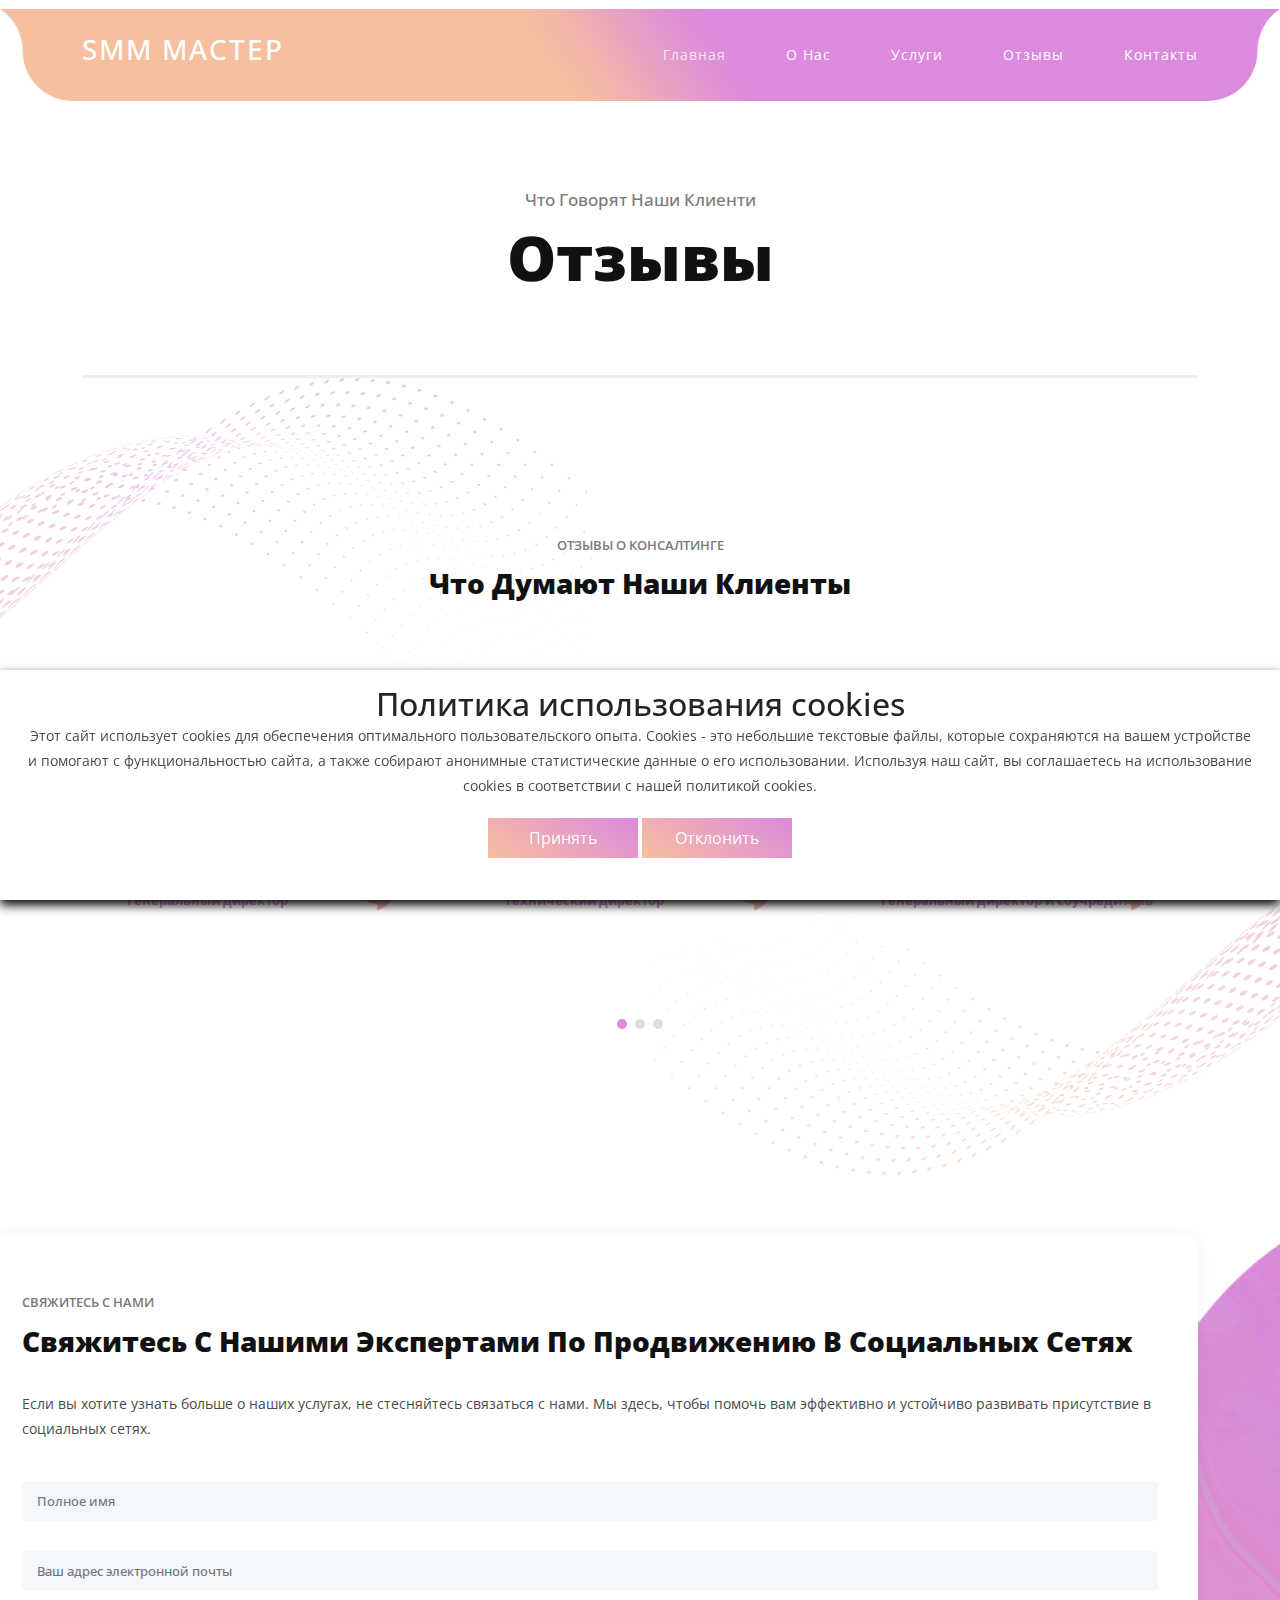
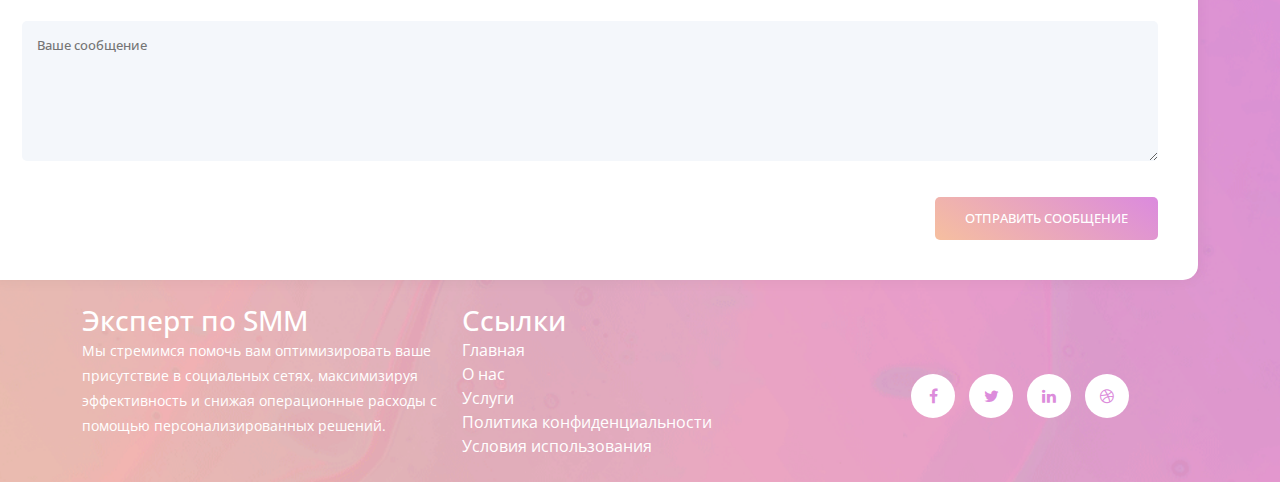
<file: testimonials.html>
<!DOCTYPE html>
<html lang="en">
    <head>
        <meta charset="utf-8" />
        <meta
            name="viewport"
            content="width=device-width, initial-scale=1, shrink-to-fit=no"
        />
        <meta name="description" content="" />
        <meta name="author" content="" />
        <link
            href="https://fonts.googleapis.com/css?family=Open+Sans:100,200,300,400,500,600,700,800,900"
            rel="stylesheet"
        />

        <title>SMM Мастер</title>

        <!-- Bootstrap core CSS -->
        <link href="vendor/bootstrap/css/bootstrap.min.css" rel="stylesheet" />

        <!-- Additional CSS Files -->
        <link rel="stylesheet" href="assets/css/fontawesome.css" />
        <link rel="stylesheet" href="assets/css/templatemo-eduwell-style.css" />
        <link rel="stylesheet" href="assets/css/owl.css" />
        <link rel="stylesheet" href="assets/css/lightbox.css" />
        <!--

TemplateMo 573 eduwell

https://templatemo.com/tm-573-eduwell

-->
    </head>

    <body>
        <!-- ***** Header Area Start ***** -->
        <header class="header-area header-sticky">
            <div class="container">
                <div class="row">
                    <div class="col-12">
                        <nav
                            class="main-nav"
                            style="
                                display: flex;
                                align-items: baseline;
                                justify-content: space-between;
                            "
                        >
                            <!-- ***** Logo Start ***** -->
                            <a href="index.html" class="logo">
                                <h3>SMM Мастер</h3>
                            </a>
                            <!-- ***** Logo End ***** -->
                            <!-- ***** Menu Start ***** -->
                            <ul class="nav">
                                <li class="scroll-to-section">
                                    <a href="index.html" class="active"
                                        >Главная</a
                                    >
                                </li>
                                <li class="scroll-to-section">
                                    <a href="about-us.html">О Нас</a>
                                </li>
                                <li class="scroll-to-section">
                                    <a href="our-services.html">Услуги</a>
                                </li>
                                <li class="scroll-to-section">
                                    <a href="testimonials.html">Отзывы</a>
                                </li>
                                <li class="scroll-to-section">
                                    <a href="contact-us.html">Контакты</a>
                                </li>
                            </ul>
                            <a class="menu-trigger">
                                <span>Меню</span>
                            </a>
                            <!-- ***** Menu End ***** -->
                        </nav>
                    </div>
                </div>
            </div>
        </header>
        <!-- ***** Header Area End ***** -->

        <section class="page-heading">
            <div class="container">
                <div class="row">
                    <div class="col-lg-12">
                        <div class="header-text">
                            <h4>Что говорят наши клиенти</h4>
                            <h1>Отзывы</h1>
                        </div>
                    </div>
                </div>
            </div>
        </section>

        <!-- ***** Testimonials Section Start ***** -->
        <section class="testimonials" id="testimonials">
            <div class="container">
                <div class="row">
                    <div class="col-lg-12">
                        <div class="section-heading">
                            <h6>Отзывы о консалтинге</h6>
                            <h4>Что думают наши клиенты</h4>
                        </div>
                    </div>
                    <div class="col-lg-12">
                        <div
                            class="owl-testimonials owl-carousel"
                            style="position: relative; z-index: 5"
                        >
                            <div class="item">
                                <p>
                                    “Консультационные услуги, которые нам
                                    предоставили, помогли нам оптимизировать
                                    использование SMM и увеличить эффективность
                                    наших кампаний.”
                                </p>
                                <h4>Федор Барсов</h4>
                                <span>Генеральный директор</span>
                                <img src="assets/images/quote.png" alt="" />
                            </div>
                            <div class="item">
                                <p>
                                    “Теперь мы на пути к снижению операционных
                                    затрат и максимальному использованию
                                    возможностей SMM благодаря их экспертным
                                    рекомендациям.”
                                </p>
                                <h4>Артемий Лавров</h4>
                                <span>Технический директор</span>
                                <img src="assets/images/quote.png" alt="" />
                            </div>
                            <div class="item">
                                <p>
                                    “С помощью их консультаций мы успешно
                                    интегрировали SMM-решения в нашу стратегию,
                                    что принесло значительные результаты.”
                                </p>
                                <h4>Динара Орлова</h4>
                                <span>Генеральный директор и соучредитель</span>
                                <img src="assets/images/quote.png" alt="" />
                            </div>
                            <div class="item">
                                <p>
                                    “Теперь у нас есть четкая стратегия для
                                    эффективного продвижения через SMM,
                                    благодаря их ценным и персонализированным
                                    советам.”
                                </p>
                                <h4>Глеб Федоров</h4>
                                <span>Стратег SMM</span>
                                <img src="assets/images/quote.png" alt="" />
                            </div>
                            <div class="item">
                                <p>
                                    “Их опыт в оптимизации SMM помог нам создать
                                    устойчивую модель продвижения, которая
                                    поддерживает наш дальнейший рост.”
                                </p>
                                <h4>Тимофей Громов</h4>
                                <span>Консультант по SMM</span>
                                <img src="assets/images/quote.png" alt="" />
                            </div>
                            <div class="item">
                                <p>
                                    “Их консультации предложили конкретные шаги,
                                    которые трансформировали нашу стратегию в
                                    области SMM.”
                                </p>
                                <h4>Марина Боброва</h4>
                                <span>Операционный директор</span>
                                <img src="assets/images/quote.png" alt="" />
                            </div>
                            <div class="item">
                                <p>
                                    “Они помогли нам разобраться в сложных
                                    аспектах SMM и выработать наиболее
                                    эффективные стратегии для нашей компании.”
                                </p>
                                <h4>Лев Козлов</h4>
                                <span>Дизайнер SMM-стратегий</span>
                                <img src="assets/images/quote.png" alt="" />
                            </div>
                            <div class="item">
                                <p>
                                    “С их помощью мы достигли значительных
                                    успехов в продвижении через SMM, что
                                    помогает нам двигаться к более устойчивому и
                                    эффективному будущему.”
                                </p>
                                <h4>Злата Чернова</h4>
                                <span>Менеджер проектов</span>
                                <img src="assets/images/quote.png" alt="" />
                            </div>
                        </div>
                    </div>
                </div>
            </div>
        </section>
        <!-- ***** Testimonials Section End ***** -->

        <!-- ***** Contact Us Section Start ***** -->
        <section class="contact-us" id="contact-section">
            <div class="container">
                <div class="row">
                    <div class="col-lg-12 mb-4">
                        <form id="contact" action="thanks.html" method="get">
                            <div class="row">
                                <div class="col-lg-12">
                                    <div class="section-heading">
                                        <h6>Свяжитесь с нами</h6>
                                        <h4>
                                            Свяжитесь с нашими экспертами по
                                            продвижению в социальных сетях
                                        </h4>
                                        <p>
                                            Если вы хотите узнать больше о наших
                                            услугах, не стесняйтесь связаться с
                                            нами. Мы здесь, чтобы помочь вам
                                            эффективно и устойчиво развивать
                                            присутствие в социальных сетях.
                                        </p>
                                    </div>
                                </div>
                                <div class="col-lg-12">
                                    <fieldset>
                                        <input
                                            type="name"
                                            name="name"
                                            id="name"
                                            placeholder="Полное имя"
                                            autocomplete="on"
                                            required
                                        />
                                    </fieldset>
                                </div>
                                <div class="col-lg-12">
                                    <fieldset>
                                        <input
                                            type="text"
                                            name="email"
                                            id="email"
                                            pattern="[^ @]*@[^ @]*"
                                            placeholder="Ваш адрес электронной почты"
                                            required
                                        />
                                    </fieldset>
                                </div>
                                <div class="col-lg-12">
                                    <fieldset>
                                        <textarea
                                            name="message"
                                            id="message"
                                            placeholder="Ваше сообщение"
                                            required
                                        ></textarea>
                                    </fieldset>
                                </div>
                                <div class="col-lg-12">
                                    <fieldset>
                                        <button
                                            type="submit"
                                            id="form-submit"
                                            class="main-gradient-button"
                                        >
                                            Отправить сообщение
                                        </button>
                                    </fieldset>
                                </div>
                            </div>
                        </form>
                    </div>
                    <div class="col-lg-4 mb-4">
                        <h3 style="color: #fff">Эксперт по SMM</h3>
                        <p style="color: #fff">
                            Мы стремимся помочь вам оптимизировать ваше
                            присутствие в социальных сетях, максимизируя
                            эффективность и снижая операционные расходы с
                            помощью персонализированных решений.
                        </p>
                    </div>
                    <div class="col-lg-4 mb-4">
                        <h3 style="color: #fff">Ссылки</h3>
                        <ul>
                            <li>
                                <a style="color: #fff" href="index.html"
                                    >Главная</a
                                >
                            </li>
                            <li>
                                <a style="color: #fff" href="about-us.html"
                                    >О нас</a
                                >
                            </li>
                            <li>
                                <a style="color: #fff" href="our-services.html"
                                    >Услуги</a
                                >
                            </li>
                            <li>
                                <a
                                    style="color: #fff"
                                    href="privacy-policy.html"
                                    >Политика конфиденциальности</a
                                >
                            </li>
                            <li>
                                <a style="color: #fff" href="terms-of-use.html"
                                    >Условия использования</a
                                >
                            </li>
                        </ul>
                    </div>
                    <div class="col-lg-4 mb-4">
                        <ul class="social-icons">
                            <li>
                                <a href="https://www.facebook.com/"
                                    ><i class="fa fa-facebook"></i
                                ></a>
                            </li>
                            <li>
                                <a href="https://x.com/"
                                    ><i class="fa fa-twitter"></i
                                ></a>
                            </li>
                            <li>
                                <a href="https://ua.linkedin.com/"
                                    ><i class="fa fa-linkedin"></i
                                ></a>
                            </li>
                            <li>
                                <a href="https://dribbble.com/"
                                    ><i class="fa fa-dribbble"></i
                                ></a>
                            </li>
                        </ul>
                    </div>
                </div>
            </div>
        </section>
        <!-- ***** Contact Us Section End ***** -->

        <!-- Cookie banner -->
        <div class="cookie-wrapper show">
            <div>
                <i class="bx bx-cookie"></i>
                <h2 style="text-align: center">
                    Политика использования cookies
                </h2>
            </div>

            <div class="data">
                <p>
                    Этот сайт использует cookies для обеспечения оптимального
                    пользовательского опыта. Cookies - это небольшие текстовые
                    файлы, которые сохраняются на вашем устройстве и помогают с
                    функциональностью сайта, а также собирают анонимные
                    статистические данные о его использовании. Используя наш
                    сайт, вы соглашаетесь на использование cookies в
                    соответствии с нашей политикой cookies.
                </p>
            </div>

            <div class="buttons">
                <button class="cookie-button" id="acceptBtn">Принять</button>
                <button class="cookie-button" id="declineBtn">Отклонить</button>
            </div>
        </div>
        <!-- End Cookie banner -->

        <!-- Scripts -->
        <!-- Bootstrap core JavaScript -->
        <script src="https://code.jquery.com/jquery-3.6.0.min.js"></script>

        <script src="assets/js/isotope.min.js"></script>
        <script src="assets/js/owl-carousel.js"></script>
        <script src="assets/js/lightbox.js"></script>
        <script src="assets/js/tabs.js"></script>
        <script src="assets/js/video.js"></script>
        <script src="assets/js/slick-slider.js"></script>
        <script src="assets/js/custom.js"></script>
        <script src="assets/js/cookiebanner.js"></script>
    </body>
</html>
</file>
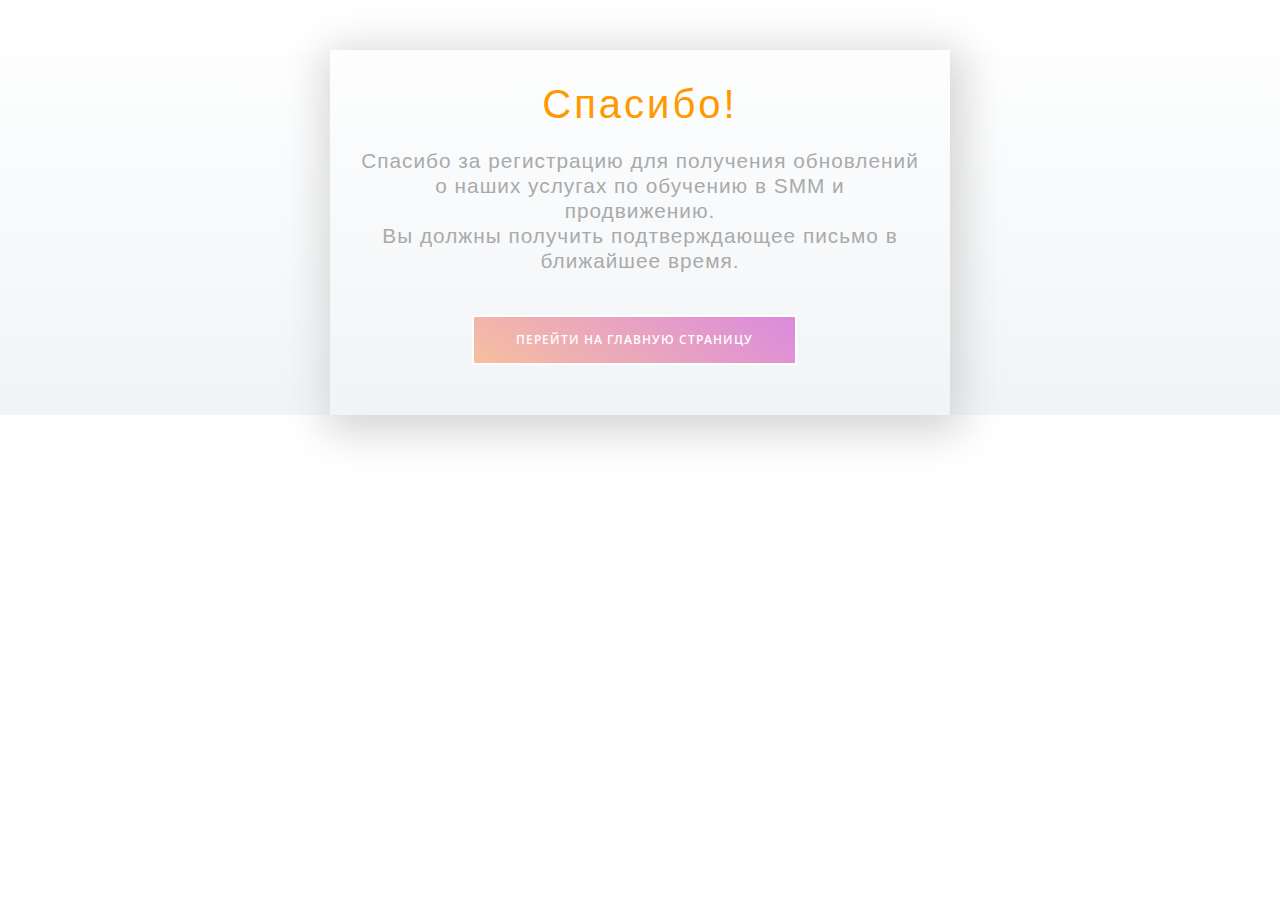
<file: thanks.html>
<!DOCTYPE html>
<html lang="en">
    <head>
        <meta charset="utf-8" />
        <meta
            name="viewport"
            content="width=device-width, initial-scale=1, shrink-to-fit=no"
        />
        <meta name="description" content="" />
        <meta name="author" content="" />
        <link
            href="https://fonts.googleapis.com/css?family=Open+Sans:100,200,300,400,500,600,700,800,900"
            rel="stylesheet"
        />

        <title>SMM Мастер</title>

        <!-- Bootstrap core CSS -->
        <link href="vendor/bootstrap/css/bootstrap.min.css" rel="stylesheet" />

        <!-- Additional CSS Files -->
        <link rel="stylesheet" href="assets/css/fontawesome.css" />
        <link rel="stylesheet" href="assets/css/templatemo-eduwell-style.css" />
        <link rel="stylesheet" href="assets/css/owl.css" />
        <link rel="stylesheet" href="assets/css/lightbox.css" />
        <link rel="stylesheet" href="assets/css/thanks.css" />
        <!--

TemplateMo 573 eduwell  

https://templatemo.com/tm-573-eduwell

-->
    </head>
    <body>
        <div class="content">
            <div class="wrapper-1">
                <div class="wrapper-2">
                    <h1>Спасибо!</h1>
                    <p>
                        Спасибо за регистрацию для получения обновлений о наших
                        услугах по обучению в SMM и продвижению.
                    </p>
                    <p>
                        Вы должны получить подтверждающее письмо в ближайшее
                        время.
                    </p>
                    <a href="index.html">
                        <button class="go-home">
                            Перейти на главную страницу
                        </button>
                    </a>
                </div>
            </div>
        </div>
    </body>
</html>
</file>
<file: assets/css/templatemo-eduwell-style.css>
/*

TemplateMo 573 eduwell

https://templatemo.com/tm-573-eduwell

*/

/* ---------------------------------------------
Table of contents
------------------------------------------------
01. font & reset css
02. reset
03. global styles
04. header
05. banner
06. features
07. testimonials
08. contact
09. footer
10. preloader
11. search
12. portfolio

--------------------------------------------- */
/* 
---------------------------------------------
font & reset css
--------------------------------------------- 
*/
@import url("https://fonts.googleapis.com/css?family=Open+Sans:100,200,300,400,500,600,700,800,900");
/* 
---------------------------------------------
reset
--------------------------------------------- 
*/
html,
body,
div,
span,
applet,
object,
iframe,
h1,
h2,
h3,
h4,
h5,
h6,
p,
blockquote,
div pre,
a,
abbr,
acronym,
address,
big,
cite,
code,
del,
dfn,
em,
font,
img,
ins,
kbd,
q,
s,
samp,
small,
strike,
strong,
sub,
sup,
tt,
var,
b,
u,
i,
center,
dl,
dt,
dd,
ol,
ul,
li,
figure,
header,
nav,
section,
article,
aside,
footer,
figcaption {
    margin: 0;
    padding: 0;
    border: 0;
    outline: 0;
}

.clearfix:after {
    content: ".";
    display: block;
    clear: both;
    visibility: hidden;
    line-height: 0;
    height: 0;
}

.clearfix {
    display: inline-block;
}

html[xmlns] .clearfix {
    display: block;
}

* html .clearfix {
    height: 1%;
}

ul,
li {
    padding: 0;
    margin: 0;
    list-style: none;
}

header,
nav,
section,
article,
aside,
footer,
hgroup {
    display: block;
}

* {
    box-sizing: border-box;
}

html,
body {
    font-family: "Open Sans", sans-serif;
    font-weight: 400;
    background-color: #fff;
    font-size: 16px;
    -ms-text-size-adjust: 100%;
    -webkit-font-smoothing: antialiased;
    -moz-osx-font-smoothing: grayscale;
}

a {
    text-decoration: none !important;
}

h1,
h2,
h3,
h4,
h5,
h6 {
    margin-top: 0px;
    margin-bottom: 0px;
}

ul {
    margin-bottom: 0px;
}

p {
    font-size: 14px;
    line-height: 25px;
    color: #4a4a4a;
}

img {
    width: 100%;
    overflow: hidden;
}

/* 
---------------------------------------------
global styles
--------------------------------------------- 
*/
html,
body {
    background: #fff;
    font-family: "Open Sans", sans-serif;
}

::selection {
    background: #dc8cdb;
    color: #fff;
}

::-moz-selection {
    background: #dc8cdb;
    color: #fff;
}

@media (max-width: 991px) {
    html,
    body {
        overflow-x: hidden;
    }
    .mobile-top-fix {
        margin-top: 30px;
        margin-bottom: 0px;
    }
    .mobile-bottom-fix {
        margin-bottom: 30px;
    }
    .mobile-bottom-fix-big {
        margin-bottom: 60px;
    }
}

.main-button-gradient a {
    font-size: 13px;
    color: #fff;
    background: rgb(219, 138, 222);
    background: linear-gradient(
        -145deg,
        rgba(219, 138, 222, 1) 0%,
        rgba(246, 191, 159, 1) 100%
    );
    padding: 12px 30px;
    display: inline-block;
    border-radius: 5px;
    font-weight: 500;
    text-transform: uppercase;
    transition: all 0.3s;
}

.main-button-gradient a:hover {
    background: rgb(219, 138, 222);
    background: linear-gradient(
        -145deg,
        rgba(219, 138, 222, 1) 0%,
        rgba(246, 191, 159, 1) 100%
    );
    opacity: 0.9;
}

.white-button a {
    font-size: 13px;
    color: #dc8cdb;
    background-color: #fff;
    padding: 12px 30px;
    display: inline-block;
    border-radius: 5px;
    font-weight: 500;
    text-transform: uppercase;
    transition: all 0.3s;
}

.white-button a:hover {
    opacity: 0.9;
}

.text-button a {
    font-size: 14px;
    font-weight: 500;
    color: #dc8cdb;
    text-decoration: underline !important;
    transition: all 0.3s;
}

.text-button a:hover {
    opacity: 0.75;
}

section {
    margin-top: 140px;
}

#contact-section {
    padding-top: 20px;
}

.section-heading {
    position: relative;
    z-index: 2;
    padding-top: 20px;
    margin-top: 0px;
    text-align: center;
    margin-bottom: 60px;
}

.section-heading h6 {
    font-size: 13px;
    text-transform: uppercase;
    color: #7a7a7a;
    font-weight: 600;
}

.section-heading h4 {
    margin-top: 10px;
    line-height: 40px;
    font-size: 28px;
    font-weight: 900;
    text-transform: capitalize;
    color: #111;
}

.section-heading h4 em {
    font-style: normal;
    color: #dc8cdb;
}

.section-heading p {
    margin-top: 30px;
}

/* 
---------------------------------------------
header
--------------------------------------------- 
*/
.background-header {
    background: rgb(219, 138, 222) !important;
    background: linear-gradient(
        -145deg,
        rgba(219, 138, 222, 1) 0%,
        rgba(246, 191, 159, 1) 100%
    ) !important;
    height: 80px !important;
    position: fixed !important;
    top: 0 !important;
    left: 0;
    right: 0;
    box-shadow: 0px 0px 10px rgba(0, 0, 0, 0.15) !important;
}

.header-area {
    background-image: url(../images/header-bg.png);
    background-size: contain;
    background-repeat: no-repeat;
    background-position: center;
    position: absolute;
    height: 110px;
    top: 0;
    left: 0;
    right: 0;
    z-index: 100;
    -webkit-transition: all 0.5s ease 0s;
    -moz-transition: all 0.5s ease 0s;
    -o-transition: all 0.5s ease 0s;
    transition: all 0.5s ease 0s;
}

.header-area .main-nav {
    min-height: 80px;
    background: transparent;
}

.header-area .main-nav .logo {
    line-height: 100px;
    color: #fff;
    font-size: 28px;
    font-weight: 700;
    text-transform: uppercase;
    letter-spacing: 2px;
    float: left;
    -webkit-transition: all 0.3s ease 0s;
    -moz-transition: all 0.3s ease 0s;
    -o-transition: all 0.3s ease 0s;
    transition: all 0.3s ease 0s;
}

.background-header .main-nav .logo {
    line-height: 75px;
}

.background-header .nav {
    margin-top: 20px !important;
}

.header-area .main-nav .nav {
    float: right;
    margin-top: 35px;
    margin-right: 0px;
    background-color: transparent;
    -webkit-transition: all 0.3s ease 0s;
    -moz-transition: all 0.3s ease 0s;
    -o-transition: all 0.3s ease 0s;
    transition: all 0.3s ease 0s;
    position: relative;
    z-index: 999;
}

.header-area .main-nav .nav li {
    padding-left: 30px;
    padding-right: 30px;
}

.header-area .main-nav .nav li:last-child {
    padding-right: 0px;
}

.header-area .main-nav .nav li a {
    display: block;
    font-weight: 400;
    font-size: 14px;
    text-transform: capitalize;
    color: #fff;
    -webkit-transition: all 0.3s ease 0s;
    -moz-transition: all 0.3s ease 0s;
    -o-transition: all 0.3s ease 0s;
    transition: all 0.3s ease 0s;
    height: 40px;
    line-height: 40px;
    border: transparent;
    letter-spacing: 1px;
}

.header-area .main-nav .nav li:hover a,
.header-area .main-nav .nav li a.active {
    color: #fff !important;
    opacity: 0.75;
}

.background-header .main-nav .nav li:hover a,
.background-header .main-nav .nav li a.active {
    color: #fff !important;
    opacity: 1;
}

.header-area .main-nav .nav li.has-sub {
    position: relative;
    padding-right: 15px;
}

.header-area .main-nav .nav li.has-sub:after {
    font-family: FontAwesome;
    content: "\f107";
    font-size: 12px;
    color: #fff;
    position: absolute;
    right: 5px;
    top: 12px;
}

.header-area .main-nav .nav li.has-sub ul.sub-menu {
    position: absolute;
    width: 140px;
    box-shadow: 0 2px 28px 0 rgba(0, 0, 0, 0.06);
    overflow: hidden;
    top: 40px;
    border-radius: 5px;
    opacity: 0;
    transition: all 0.3s;
    transform: translateY(+2em);
    visibility: hidden;
    z-index: -1;
}

.header-area .main-nav .nav li.has-sub ul.sub-menu li {
    margin-left: 0px;
    padding-left: 0px;
    padding-right: 0px;
}

.header-area .main-nav .nav li.has-sub ul.sub-menu li a {
    opacity: 1;
    display: block;
    background: #f7f7f7;
    color: #2a2a2a !important;
    padding-left: 20px;
    height: 40px;
    line-height: 40px;
    -webkit-transition: all 0.3s ease 0s;
    -moz-transition: all 0.3s ease 0s;
    -o-transition: all 0.3s ease 0s;
    transition: all 0.3s ease 0s;
    position: relative;
    font-size: 12px;
    font-weight: 400;
    border-bottom: 1px solid #eee;
}

.header-area .main-nav .nav li.has-sub ul li a:hover {
    background: #fff;
    color: #dc8cdb !important;
    padding-left: 25px;
}

.header-area .main-nav .nav li.has-sub ul li a:hover:before {
    width: 3px;
}

.header-area .main-nav .nav li.has-sub:hover ul.sub-menu {
    visibility: visible;
    opacity: 1;
    z-index: 1;
    transform: translateY(0%);
    transition-delay: 0s, 0s, 0.3s;
}

.header-area .main-nav .menu-trigger {
    cursor: pointer;
    display: block;
    position: absolute;
    top: 33px;
    width: 32px;
    height: 40px;
    text-indent: -9999em;
    z-index: 99;
    right: 40px;
    display: none;
}

.background-header .main-nav .menu-trigger {
    top: 23px;
}

.header-area .main-nav .menu-trigger span,
.header-area .main-nav .menu-trigger span:before,
.header-area .main-nav .menu-trigger span:after {
    -moz-transition: all 0.4s;
    -o-transition: all 0.4s;
    -webkit-transition: all 0.4s;
    transition: all 0.4s;
    background-color: #fff;
    display: block;
    position: absolute;
    width: 30px;
    height: 2px;
    left: 0;
}

.background-header .main-nav .menu-trigger span,
.background-header .main-nav .menu-trigger span:before,
.background-header .main-nav .menu-trigger span:after {
    background-color: #fff;
}

.header-area .main-nav .menu-trigger span:before,
.header-area .main-nav .menu-trigger span:after {
    -moz-transition: all 0.4s;
    -o-transition: all 0.4s;
    -webkit-transition: all 0.4s;
    transition: all 0.4s;
    background-color: #fff;
    display: block;
    position: absolute;
    width: 30px;
    height: 2px;
    left: 0;
    width: 75%;
}

.background-header .main-nav .menu-trigger span:before,
.background-header .main-nav .menu-trigger span:after {
    background-color: #fff;
}

.header-area .main-nav .menu-trigger span:before,
.header-area .main-nav .menu-trigger span:after {
    content: "";
}

.header-area .main-nav .menu-trigger span {
    top: 16px;
}

.header-area .main-nav .menu-trigger span:before {
    -moz-transform-origin: 33% 100%;
    -ms-transform-origin: 33% 100%;
    -webkit-transform-origin: 33% 100%;
    transform-origin: 33% 100%;
    top: -10px;
    z-index: 10;
}

.header-area .main-nav .menu-trigger span:after {
    -moz-transform-origin: 33% 0;
    -ms-transform-origin: 33% 0;
    -webkit-transform-origin: 33% 0;
    transform-origin: 33% 0;
    top: 10px;
}

.header-area .main-nav .menu-trigger.active span,
.header-area .main-nav .menu-trigger.active span:before,
.header-area .main-nav .menu-trigger.active span:after {
    background-color: transparent;
    width: 100%;
}

.header-area .main-nav .menu-trigger.active span:before {
    -moz-transform: translateY(6px) translateX(1px) rotate(45deg);
    -ms-transform: translateY(6px) translateX(1px) rotate(45deg);
    -webkit-transform: translateY(6px) translateX(1px) rotate(45deg);
    transform: translateY(6px) translateX(1px) rotate(45deg);
    background-color: #fff;
}

.background-header .main-nav .menu-trigger.active span:before {
    background-color: #fff;
}

.header-area .main-nav .menu-trigger.active span:after {
    -moz-transform: translateY(-6px) translateX(1px) rotate(-45deg);
    -ms-transform: translateY(-6px) translateX(1px) rotate(-45deg);
    -webkit-transform: translateY(-6px) translateX(1px) rotate(-45deg);
    transform: translateY(-6px) translateX(1px) rotate(-45deg);
    background-color: #fff;
}

.background-header .main-nav .menu-trigger.active span:after {
    background-color: #fff;
}

.header-area.header-sticky {
    min-height: 80px;
}

.header-area .nav {
    margin-top: 30px;
}

.header-area.header-sticky .nav li a.active {
    color: #dc8cdb;
}

@media (max-width: 1200px) {
    .header-area .main-nav .nav li {
        padding-left: 7px;
        padding-right: 7px;
    }
    .header-area .main-nav:before {
        display: none;
    }
}

@media (max-width: 767px) {
    .header-area .main-nav .logo {
        color: #1e1e1e;
    }
    .header-area.header-sticky .nav li a:hover,
    .header-area.header-sticky .nav li a.active {
        color: #dc8cdb !important;
        opacity: 1;
    }
    .header-area.header-sticky .nav li.search-icon a {
        width: 100%;
    }
    .header-area {
        background-color: #f7f7f7;
        padding: 0px 15px;
        height: 100px;
        box-shadow: none;
        text-align: center;
    }
    .header-area .container {
        padding: 0px;
    }
    .header-area .logo {
        margin-left: 30px;
    }
    .header-area .menu-trigger {
        display: block !important;
    }
    .header-area .main-nav {
        overflow: hidden;
    }
    .header-area .main-nav .nav {
        float: none;
        width: 100%;
        display: none;
        -webkit-transition: all 0s ease 0s;
        -moz-transition: all 0s ease 0s;
        -o-transition: all 0s ease 0s;
        transition: all 0s ease 0s;
        margin-left: 0px;
    }
    .header-area .main-nav .nav li:first-child {
        border-top: 1px solid #eee;
    }
    .header-area.header-sticky .nav {
        margin-top: 100px !important;
    }
    .header-area .main-nav .nav li {
        width: 100%;
        background: #fff;
        border-bottom: 1px solid #eee;
        padding-left: 0px !important;
        padding-right: 0px !important;
    }
    .header-area .main-nav .nav li a {
        height: 50px !important;
        line-height: 50px !important;
        padding: 0px !important;
        border: none !important;
        background: #f7f7f7 !important;
        color: #191a20 !important;
    }
    .header-area .main-nav .nav li a:hover {
        background: #eee !important;
        color: #dc8cdb !important;
    }
    .header-area .main-nav .nav li.has-sub ul.sub-menu {
        position: relative;
        visibility: inherit;
        opacity: 1;
        z-index: 1;
        transform: translateY(0%);
        top: 0px;
        width: 100%;
        box-shadow: none;
        height: 0px;
        transition: all 0s;
    }
    .header-area .main-nav .nav li.submenu ul li a {
        font-size: 12px;
        font-weight: 400;
    }
    .header-area .main-nav .nav li.submenu ul li a:hover:before {
        width: 0px;
    }
    .header-area .main-nav .nav li.has-sub ul.sub-menu {
        height: auto;
    }
    .header-area .main-nav .nav li.has-sub:after {
        color: #3b566e;
        right: 30px;
        font-size: 14px;
        top: 15px;
    }
    .header-area .main-nav .nav li.submenu:hover ul,
    .header-area .main-nav .nav li.submenu:focus ul {
        height: 0px;
    }
}

@media (min-width: 767px) {
    .header-area .main-nav .nav {
        display: flex !important;
    }
}

/* 
---------------------------------------------
banner
--------------------------------------------- 
*/

section.main-banner {
    margin-top: 0px;
}

.main-banner {
    padding-top: 180px;
}

.main-banner .right-image {
    margin-left: 120px;
    position: relative;
    z-index: 2;
}

.main-banner .right-image img {
    position: relative;
    z-index: 2;
}

.main-banner .right-image::after {
    position: absolute;
    background-image: url(../images/banner-right-dec.png);
    width: 378px;
    height: 378px;
    content: "";
    right: -25%;
    z-index: 1;
}

.main-banner .header-text::after {
    position: absolute;
    background-image: url(../images/banner-left-dec.png);
    width: 214px;
    height: 429px;
    content: "";
    left: 0;
    bottom: -240px;
    z-index: 1;
}

.main-banner .header-text h6 {
    position: relative;
    z-index: 2;
    font-size: 17px;
    font-weight: 500;
    text-transform: capitalize;
    color: #777777;
}

.main-banner .header-text h2 {
    position: relative;
    z-index: 2;
    margin-top: 20px;
    font-size: 64px;
    color: #111111;
    font-weight: 900;
    line-height: 74px;
    margin-bottom: 40px;
}

.main-banner .header-text h2 em {
    font-style: normal;
    color: #dc8cdb;
}

.main-banner .main-button-gradient {
    position: relative;
    z-index: 2;
}

/*
---------------------------------------------
services
---------------------------------------------
*/

.services .item {
    border-radius: 15px;
    text-align: center;
    padding: 50px 30px;
    margin: 15px;
    transition: all 0.3s;
}

.services .item:hover {
    box-shadow: 0px 0px 15px rgba(0, 0, 0, 0.06);
}

.services .item .icon {
    max-width: 75px;
    margin: 0 auto;
    min-height: 80px;
    line-height: 80px;
    vertical-align: middle;
}

.services .item h4 {
    margin-top: 15px;
    margin-bottom: 15px;
    font-size: 20px;
    font-weight: 800;
}

.services .owl-dots {
    text-align: center;
    margin-top: 30px;
}

.services .owl-dots .owl-dot {
    width: 10px;
    height: 10px;
    background-color: #ddd;
    border-radius: 50%;
    margin: 0px 4px;
}

.services .owl-dots .active {
    background-color: #dc8cdb;
}

/*
---------------------------------------------
our courses
---------------------------------------------
*/

section.our-courses {
    position: relative;
}

section.our-courses .section-heading p {
    padding: 0px 60px;
}

section.our-courses:before {
    position: absolute;
    content: "";
    background-image: url(../images/our-courses-left-dec.png);
    left: 45px;
    top: -140px;
    width: 291px;
    height: 231px;
    z-index: 1;
}

section.our-courses:after {
    position: absolute;
    content: "";
    background-image: url(../images/our-courses-right-dec.png);
    right: 45px;
    top: -140px;
    width: 291px;
    height: 231px;
    z-index: 1;
}

section.our-courses .naccs {
    position: relative;
}

section.our-courses .naccs .menu div {
    padding: 15px 30px;
    text-align: center;
    border-radius: 5px !important;
    margin-bottom: 40px;
    font-size: 20px;
    color: #111;
    background-color: #fff;
    cursor: pointer;
    vertical-align: middle;
    font-weight: 900;
    transition: 1s all cubic-bezier(0.075, 0.82, 0.165, 1);
    border: 3px solid rgba(219, 138, 222, 0.5);
}

section.our-courses .naccs .menu div.active {
    color: #dc8cdb;
    border: 3px solid rgba(219, 138, 222, 1);
    box-shadow: 0px 0px 15px rgba(0, 0, 0, 0.05);
}

section.our-courses ul.nacc {
    margin-left: 100px !important;
    position: relative;
    min-height: 100%;
    list-style: none;
    margin: 0;
    padding: 0;
    transition: 0.5s all cubic-bezier(0.075, 0.82, 0.165, 1);
}

section.our-courses ul.nacc li {
    background-color: #fff;
    overflow: hidden;
    opacity: 0;
    transform: translateX(50px);
    position: absolute;
    list-style: none;
    transition: 1s all cubic-bezier(0.075, 0.82, 0.165, 1);
    border-radius: 15px;
    box-shadow: 0px 0px 15px rgba(0, 0, 0, 0.05);
    padding-right: 50px;
}

section.our-courses ul.nacc li .left-image {
    position: absolute;
    margin-right: 50px;
    top: 50%;
    transform: translateY(-50%);
}

section.our-courses ul.nacc li .left-image img {
    border-top-left-radius: 15px;
    border-bottom-left-radius: 15px;
}

section.our-courses ul.nacc li .left-image .price h6 {
    position: absolute;
    background: rgb(219, 138, 222);
    background: linear-gradient(
        -145deg,
        rgba(219, 138, 222, 1) 0%,
        rgba(246, 191, 159, 1) 100%
    );
    color: #fff;
    top: 20px;
    left: 20px;
    font-size: 20px;
    font-weight: 700;
    width: 50px;
    height: 50px;
    border-radius: 3px;
    display: inline-block;
    text-align: center;
    line-height: 50px;
}

section.our-courses ul.nacc li .right-content {
    padding: 40px 0px;
    margin-left: 50px;
}

section.our-courses ul.nacc li .right-content h4 {
    font-size: 20px;
    color: #111;
    margin-bottom: 25px;
    font-weight: 800;
}

section.our-courses ul.nacc li .right-content ul {
    margin-top: 20px;
    margin-bottom: 20px;
}

section.our-courses ul.nacc li .right-content span {
    font-size: 14px;
    font-weight: 600;
    margin-right: 30px;
    padding-right: 30px;
    border-right: 2px solid #111;
}

section.our-courses ul.nacc li .right-content .last-span {
    margin-right: 0px;
    padding-right: 0px;
    border-right: none;
}

section.our-courses ul.nacc li .right-content p {
    margin-bottom: 20px;
}

section.our-courses ul.nacc li .right-content .text-button {
    margin-top: 20px;
}

section.our-courses ul.nacc li.active {
    position: relative;
    transition-delay: 0.3s;
    z-index: 2;
    opacity: 1;
    transform: translateX(0px);
}

section.our-courses ul.nacc li p {
    margin: 0;
}

/*
---------------------------------------------
cta
---------------------------------------------
*/

section.simple-cta {
    background-image: url(../images/cta-bg.png);
    background-repeat: no-repeat;
    background-position: center center;
    background-size: cover;
    width: 100%;
    padding: 180px 0px 180px 0px;
}

section.simple-cta .left-image {
    margin-right: 45px;
}

section.simple-cta h6 {
    font-size: 17px;
    color: #fff;
}

section.simple-cta h4 {
    font-size: 62px;
    font-weight: 900;
    color: #fff;
    line-height: 74px;
    margin-top: 20px;
}

section.simple-cta p {
    color: #fff;
    margin-top: 30px;
    margin-bottom: 40px;
}

/* 
---------------------------------------------
testimonials
--------------------------------------------- 
*/

section.testimonials {
    position: relative;
}

section.testimonials:before {
    position: absolute;
    content: "";
    background-image: url(../images/testimonials-left-dec.png);
    left: 0px;
    top: -140px;
    width: 593px;
    height: 352px;
    z-index: 1;
}

section.testimonials:after {
    position: absolute;
    content: "";
    background-image: url(../images/testimonials-right-dec.png);
    right: 0px;
    bottom: -140px;
    width: 632px;
    height: 352px;
    z-index: 1;
}

.testimonials .item {
    border-radius: 15px;
    padding: 30px;
    background-color: #fff;
    margin: 15px;
    transition: all 0.3s;
    position: relative;
    z-index: 2;
}

.testimonials .item:hover {
    box-shadow: 0px 0px 15px rgba(0, 0, 0, 0.06);
}

.testimonials .item p {
    font-size: 16px;
    font-style: italic;
}

.testimonials .item h4 {
    margin-top: 30px;
    font-size: 20px;
    font-weight: 900;
    position: relative;
}

.testimonials .item span {
    font-size: 13px;
    font-weight: 700;
    color: #dc8cdb;
}

.testimonials .item img {
    max-width: 44px;
    z-index: 2;
    position: absolute;
    right: 30px;
    bottom: 30px;
}

.testimonials .owl-dots {
    text-align: center;
    margin-top: 30px;
}

.testimonials .owl-dots .owl-dot {
    width: 10px;
    height: 10px;
    background-color: #ddd;
    border-radius: 50%;
    margin: 0px 4px;
}

.testimonials .owl-dots .active {
    background-color: #dc8cdb;
}

/* 
---------------------------------------------
contact us
--------------------------------------------- 
*/

section.contact-us {
    background-image: url(../images/footer-bg.png);
    background-position: center center;
    background-repeat: no-repeat;
    background-size: cover;
    padding: 0px;
    position: relative;
}

section.contact-us:after {
    position: absolute;
    content: "";
    background-image: url(../images/footer-left-dec.png);
    left: 0px;
    top: 60px;
    width: 267px;
    height: 396px;
    z-index: 1;
}

section.contact-us .contact-info {
    background-color: #fff;
    margin-top: -30px;
    box-shadow: 0px 0px 15px rgba(0, 0, 0, 0.05);
    border-radius: 15px;
    z-index: 5;
    position: relative;
    padding: 20px;
}

section.contact-us .contact-info .icon i {
    float: left;
    margin-right: 15px;
    width: 50px;
    height: 50px;
    display: inline-block;
    text-align: center;
    line-height: 50px;
    border-radius: 50%;
    background: rgb(219, 138, 222);
    background: linear-gradient(
        -145deg,
        rgba(219, 138, 222, 1) 0%,
        rgba(246, 191, 159, 1) 100%
    );
    color: #fff;
}

section.contact-us .contact-info h4 {
    font-size: 18px;
    font-weight: 900;
    text-transform: uppercase;
}

section.contact-us .contact-info span {
    font-size: 15px;
    color: #dc8cdb;
    font-weight: 700;
}

section.contact-us .section-heading {
    text-align: left;
    margin-bottom: 40px;
}

section.contact-us #contact {
    margin-left: -100px;
    position: relative;
    z-index: 5;
    background-color: #fff;
    margin-top: 40px;
    box-shadow: 0px 0px 15px rgba(0, 0, 0, 0.05);
    border-radius: 15px;
    padding: 40px;
}

section.contact-us #contact input {
    width: 100%;
    height: 40px;
    border-radius: 5px;
    background-color: #f4f7fb;
    outline: none;
    border: none;
    box-shadow: none;
    font-size: 13px;
    font-weight: 500;
    color: #7a7a7a;
    padding: 0px 15px;
    margin-bottom: 30px;
}

section.contact-us #contact textarea {
    width: 100%;
    min-height: 140px;
    max-height: 180px;
    border-radius: 5px;
    background-color: #f4f7fb;
    outline: none;
    border: none;
    box-shadow: none;
    font-size: 13px;
    font-weight: 500;
    color: #7a7a7a;
    padding: 15px;
    margin-bottom: 30px;
}

section.contact-us #contact button {
    float: right;
    font-size: 13px;
    color: #fff;
    background: rgb(219, 138, 222);
    background: linear-gradient(
        -145deg,
        rgba(219, 138, 222, 1) 0%,
        rgba(246, 191, 159, 1) 100%
    );
    padding: 12px 30px;
    display: inline-block;
    border-radius: 5px;
    font-weight: 500;
    text-transform: uppercase;
    transition: all 0.3s;
    transition: all 0.3s;
    border: none;
    outline: none;
}

section.contact-us #contact button:hover {
    opacity: 0.9;
}

section.contact-us ul.social-icons li {
    display: inline-block;
    margin: 0px 5px;
}

section.contact-us ul.social-icons {
    text-align: center;
    margin-top: 70px;
}

section.contact-us ul.social-icons li a {
    width: 44px;
    height: 44px;
    display: inline-block;
    text-align: center;
    line-height: 44px;
    background-color: #fff;
    color: #dc8cdb;
    border-radius: 50%;
    transition: all 0.5s;
}

section.contact-us ul.social-icons li a:hover {
    background-color: #dc8cdb;
    color: #fff;
}

p.copyright {
    text-align: center;
    color: #fff;
    margin: 40px 0px;
}

p.copyright a {
    font-weight: 700;
    color: #fff;
}

/*
---------------------------------------------
heading page
---------------------------------------------
*/

section.page-heading {
    margin-top: 190px;
    text-align: center;
}

section.page-heading .header-text {
    border-bottom: 3px solid #eee;
    padding-bottom: 80px;
}

section.page-heading .header-text h4 {
    font-size: 17px;
    text-transform: capitalize;
    color: #7a7a7a;
}

section.page-heading .header-text h1 {
    font-size: 62px;
    font-weight: 900;
    color: #111;
    margin-top: 10px;
}

/*
---------------------------------------------
about us page
---------------------------------------------
*/

section.get-info .left-image {
    margin-right: 30px;
}

section.get-info .section-heading {
    text-align: left;
}

section.get-info .info-item {
    border-radius: 15px;
    text-align: left;
    padding: 60px 30px 30px 30px;
    box-shadow: 0px 0px 15px rgba(0, 0, 0, 0.06);
    position: relative;
}

section.get-info .info-item .icon {
    position: absolute;
    left: 30px;
    top: -30px;
    width: 80px;
    height: 80px;
    display: inline-block;
    border-radius: 15px;
    text-align: center;
    line-height: 80px;
    background-color: #fff;
    box-shadow: 0px 0px 15px rgba(0, 0, 0, 0.06);
}

section.get-info .info-item .icon img {
    max-width: 60%;
}

section.get-info .info-item h4 {
    margin-top: 15px;
    margin-bottom: 15px;
    font-size: 20px;
    font-weight: 800;
}

section.our-team {
    position: relative;
}

section.our-team .section-heading p {
    padding: 0px 60px;
}

section.our-team:before {
    position: absolute;
    content: "";
    background-image: url(../images/our-courses-left-dec.png);
    left: 45px;
    top: -140px;
    width: 291px;
    height: 231px;
    z-index: 1;
}

section.our-team:after {
    position: absolute;
    content: "";
    background-image: url(../images/our-courses-right-dec.png);
    right: 45px;
    top: -140px;
    width: 291px;
    height: 231px;
    z-index: 1;
}

section.our-team .naccs {
    position: relative;
    text-align: center;
}

section.our-team .naccs .menu {
    position: relative;
    display: inline-block;
}

section.our-team .naccs .menu div {
    margin: 0px 15px;
    text-align: center;
    display: inline-block;
    width: 15%;
    text-align: center;
    font-size: 20px;
    color: #111;
    background-color: #fff;
    cursor: pointer;
    vertical-align: middle;
    font-weight: 900;
}

section.our-team .naccs .menu div img {
    border-radius: 50%;
    max-width: 120px;
}

section.our-team .naccs .menu div h4 {
    font-size: 15px;
    font-weight: 900;
    margin-top: 15px;
    margin-bottom: 5px;
}

section.our-team .naccs .menu div span {
    font-size: 12px;
    text-transform: uppercase;
    color: #dc8cdb;
    font-weight: 700;
    display: block;
}

section.our-team .naccs .menu div.active h4 {
    color: #dc8cdb;
}

section.our-team ul.nacc {
    margin-top: 40px !important;
    position: relative;
    min-height: 100%;
    height: 100% !important;
    list-style: none;
    margin: 0;
    padding: 0;
}

section.our-team ul.nacc li {
    z-index: -1;
    opacity: 0;
    transform: translateX(50px);
    background-color: #fff;
    position: absolute;
    list-style: none;
    transition: 1s all cubic-bezier(0.075, 0.82, 0.165, 1);
    border-radius: 15px;
    box-shadow: 0px 0px 15px rgba(0, 0, 0, 0.05);
    padding: 40px;
}

section.our-team ul.nacc li.active {
    position: relative !important;
    overflow: hidden;
}

section.our-team ul.nacc li .right-image {
    position: absolute;
    right: 0;
    top: 50%;
    transform: translateY(-50%);
}

section.our-team ul.nacc li .right-image img {
    border-top-right-radius: 15px;
    border-bottom-right-radius: 15px;
}

section.our-team ul.nacc li .left-content {
    text-align: left;
    margin-right: 380px;
}

section.our-team ul.nacc li .left-content h4 {
    font-size: 20px;
    color: #111;
    margin-bottom: 25px;
    font-weight: 800;
}

section.our-team ul.nacc li .left-content span a {
    font-size: 14px;
    font-weight: 600;
    margin-right: 30px;
    padding-right: 30px;
    color: #111;
    border-right: 2px solid #111;
    transition: all 0.3s;
}

section.our-team ul.nacc li .left-content span a:hover {
    color: #dc8cdb;
}

section.our-team ul.nacc li .left-content .last-span a {
    margin-right: 0px;
    padding-right: 0px;
    border-right: none;
}

section.our-team ul.nacc li .left-content p {
    margin-bottom: 30px;
}

section.our-team ul.nacc li .left-content .text-button {
    margin-top: 30px;
}

section.our-team ul.nacc li.active {
    transition-delay: 0.3s;
    z-index: 2;
    opacity: 1;
    transform: translateX(0px);
}

section.our-team ul.nacc li p {
    margin: 0;
}

section.our-office .left-info {
    margin-right: 0px;
    position: relative;
    z-index: 5;
    background-color: #fff;
    margin-top: 40px;
    box-shadow: 0px 0px 15px rgba(0, 0, 0, 0.05);
    border-radius: 15px;
    padding: 40px;
}

section.our-office .left-info p {
    margin-bottom: 40px;
}

section.our-office .left-info ul li {
    display: block;
    font-size: 14px;
    font-weight: 600;
    color: #4a4a4a;
    font-style: italic;
    margin-bottom: 20px;
}

section.our-office .left-info ul li:last-child {
    margin-bottom: 0px;
}

section.our-office .left-info .main-button-gradient {
    margin-top: 40px;
}

section.our-office #video {
    margin-left: -70px;
}

section.our-office #video .thumb {
    position: relative;
}

section.our-office #video .thumb .play-button {
    position: absolute;
    top: 50%;
    left: 50%;
}

section.our-office #video .thumb .play-button a {
    width: 80px;
    height: 80px;
    display: inline-block;
    text-align: center;
    line-height: 80px;
    border-radius: 50%;
    transform: translate(-40px, -40px);
    color: #fff;
    font-size: 22px;
    background: rgb(219, 138, 222);
    background: linear-gradient(
        -145deg,
        rgba(219, 138, 222, 1) 0%,
        rgba(246, 191, 159, 1) 100%
    );
}

section.our-office #video img {
    border-radius: 20px;
}

/*
---------------------------------------------
our services page
---------------------------------------------
*/

section.featured-product {
    position: relative;
}

section.featured-product:before {
    position: absolute;
    content: "";
    background-image: url(../images/testimonials-left-dec.png);
    left: 0px;
    top: -140px;
    width: 593px;
    height: 352px;
    z-index: 1;
}

section.featured-product:after {
    position: absolute;
    content: "";
    background-image: url(../images/testimonials-right-dec.png);
    right: 0px;
    bottom: -140px;
    width: 632px;
    height: 352px;
    z-index: 1;
}

section.featured-product .info-item {
    border-radius: 15px;
    text-align: left;
    padding: 60px 30px 30px 30px;
    box-shadow: 0px 0px 15px rgba(0, 0, 0, 0.06);
    position: relative;
    margin-bottom: 90px;
}

section.featured-product .last-info {
    margin-bottom: 0px;
}

section.featured-product .left-info .info-item .icon {
    right: 30px;
    top: -30px;
}

section.featured-product .left-info .info-item {
    text-align: right;
}

section.featured-product .right-info .info-item .icon {
    left: 30px;
    top: -30px;
}

section.featured-product .info-item .icon {
    position: absolute;
    width: 80px;
    height: 80px;
    display: inline-block;
    border-radius: 15px;
    text-align: center;
    line-height: 80px;
    background-color: #fff;
    box-shadow: 0px 0px 15px rgba(0, 0, 0, 0.06);
}

section.featured-product .info-item .icon img {
    max-width: 60%;
}

section.featured-product .info-item h4 {
    margin-top: 15px;
    margin-bottom: 15px;
    font-size: 20px;
    font-weight: 800;
}

section.featured-product .product-image {
    margin: 0px 60px;
}

/*
---------------------------------------------
contact us page
---------------------------------------------
*/

section.more-info .section-heading {
    margin-bottom: 40px;
    text-align: left;
}

section.more-info p {
    margin-bottom: 40px;
}

section.more-info ul li {
    display: block;
    font-size: 14px;
    font-weight: 600;
    color: #4a4a4a;
    font-style: italic;
    margin-bottom: 20px;
}

section.more-info ul li:last-child {
    margin-bottom: 0px;
}

section.more-info .count-area-content {
    margin-bottom: 20px;
    margin-top: 20px;
}

section.more-info .count-area-content .count-digit {
    background-color: #fff;
    box-shadow: 0px 0px 15px rgba(0, 0, 0, 0.05);
    border-radius: 15px;
    text-align: center;
    display: inline-block;
    margin-left: 50%;
    transform: translateX(-40px);
    width: 80px;
    height: 80px;
    line-height: 80px;
    font-size: 28px;
    color: #dc8cdb;
    font-weight: 900;
    margin-bottom: -40px;
    position: relative;
    z-index: 2;
}

section.more-info .count-area-content .count-title {
    background-color: #fff;
    box-shadow: 0px 0px 15px rgba(0, 0, 0, 0.05);
    border-radius: 15px;
    text-align: center;
    font-size: 20px;
    font-weight: 900;
    color: #111;
    padding: 50px 30px 30px 30px;
    position: relative;
    z-index: 1;
}

/* 
---------------------------------------------
responsive
--------------------------------------------- 
*/

body {
    overflow-x: hidden;
}

@media (max-width: 1330px) {
    .services .owl-nav .owl-next {
        right: -30px;
    }
    .services .owl-nav .owl-prev {
        left: -25px;
    }
    .our-courses .owl-nav .owl-next {
        right: -30px;
    }
    .our-courses .owl-nav .owl-prev {
        left: -25px;
    }
}

@media (max-width: 1200px) {
    .main-banner .right-image {
        margin-left: 60px;
    }
    .main-banner .header-text h2 {
        font-size: 62px;
    }
    .header-area {
        background: rgb(219, 138, 222) !important;
        background: linear-gradient(
            -145deg,
            rgba(219, 138, 222, 1) 0%,
            rgba(246, 191, 159, 1) 100%
        ) !important;
    }
    .services .owl-nav .owl-next {
        right: -70px;
    }
    .services .owl-nav .owl-prev {
        left: -65px;
    }
    .our-courses .owl-nav .owl-next {
        right: -70px;
    }
    .our-courses .owl-nav .owl-prev {
        left: -65px;
    }
}

@media (max-width: 1085px) {
    .services .owl-nav .owl-next {
        right: -30px;
    }
    .services .owl-nav .owl-prev {
        left: -25px;
    }
    .our-courses .owl-nav .owl-next {
        right: -30px;
    }
    .our-courses .owl-nav .owl-prev {
        left: -25px;
    }
}

@media (max-width: 1005px) {
    .services .owl-nav .owl-next {
        display: none;
    }
    .services .owl-nav .owl-prev {
        display: none;
    }
    .our-courses .owl-nav .owl-next {
        display: none;
    }
    .our-courses .owl-nav .owl-prev {
        display: none;
    }
}

@media (max-width: 992px) {
    .main-banner .header-text {
        text-align: center;
        margin-bottom: 60px;
    }
    .main-banner .right-image {
        margin-left: 0px;
    }
    section.our-courses ul.nacc {
        margin-left: 0px !important;
    }
    section.simple-cta {
        margin-top: 0px;
    }
    section.simple-cta .left-image {
        margin-right: 0px;
        margin-bottom: 45px;
    }
    section.contact-us .contact-info {
        margin-top: 15px;
    }
    section.contact-us #contact {
        margin-left: 0px;
    }
    section.contact-us #contact button {
        float: none;
    }
    section.get-info .left-image {
        margin-right: 0px;
        margin-bottom: 30px;
    }
    section.get-info .info-item {
        margin-top: 60px;
    }
    section.our-office #video {
        margin-left: 0px;
        margin-top: 30px;
    }
    section.featured-product .left-info .info-item,
    section.featured-product .right-info .info-item {
        text-align: center;
        background-color: #fff;
        position: relative;
        z-index: 2;
    }
    section.featured-product .left-info .info-item .icon {
        right: 50%;
        transform: translateX(40px);
    }
    section.featured-product .right-info .info-item .icon {
        left: 50%;
        transform: translateX(-40px);
    }
    section.featured-product .product-image {
        margin: 60px;
    }
    section.our-team ul.nacc li .left-content span a,
    section.our-courses ul.nacc li .right-content span {
        margin-right: 15px;
        padding-right: 15px;
    }
}

@media (max-width: 767px) {
    .header-area .main-nav .nav li.has-sub ul.sub-menu {
        display: none;
    }
    section.our-courses ul.nacc li .left-image,
    section.our-team ul.nacc li .right-image {
        position: relative;
        margin-right: 0px;
        margin-left: 0px;
        transform: translateY(-0%);
    }
    section.our-courses ul.nacc li .left-image img,
    section.our-team ul.nacc li .right-image img {
        border-radius: 15px;
    }
    section.our-courses ul.nacc li,
    section.our-team ul.nacc li {
        padding: 0px;
    }
    section.our-courses ul.nacc li .right-content {
        margin-left: 0px;
        padding: 30px;
    }
    section.our-team ul.nacc li .left-content {
        margin-right: 0px;
        padding: 30px;
    }
    section.our-team .naccs .menu div {
        width: 14%;
        margin: 0px 5px;
    }
    section.our-team .naccs .menu div.active img {
        border: 3px solid #dc8cdb;
    }
    section.our-team .naccs .menu div h4,
    section.our-team .naccs .menu div span {
        display: none;
    }
    section.more-info .count-area-content .count-title {
        font-size: 22px;
    }
}
@import url("https://fonts.googleapis.com/css2?family=Poppins:wght@300;400;500;600&display=swap");

.cookie-wrapper {
    position: fixed;
    bottom: 0px;
    right: 0;
    width: 100%;
    background: #fff;
    padding: 15px 25px 22px;
    transition: right 0.3s ease;
    box-shadow: 0 5px 10px rgb(0, 0, 0);
    z-index: 999;
    @media (max-width: 600px) {
        width: 100%;
    }
}
.cookie-wrapper .show {
    right: 20px;
}

.hidden {
    display: none;
}
header i {
    color: #ff9900;
    font-size: 32px;
    text-align: center;
}
header h2 {
    color: #ff9900;
    font-weight: 500;
    text-align: center;
}
.data {
    text-align: center;
}
.data p a {
    color: #ff9900;
    text-decoration: none;
    text-align: center !important;
}
.data p a:hover {
    text-decoration: underline;
}
.buttons {
    padding: 20px 0px;
    text-align: center;
}
.buttons .cookie-button {
    border: none;
    color: #fff;
    padding: 8px 0;
    background: linear-gradient(
        -145deg,
        rgba(219, 138, 222, 1) 0%,
        rgba(246, 191, 159, 1) 100%
    );
    cursor: pointer;
    width: calc(100% / 2 - 10px);
    transition: all 0.2s ease;
    max-width: 150px;
    border-radius: 0px;
}
.buttons #acceptBtn:hover {
    background-color: transparent;
}
#declineBtn {
    background-color: #fff;
    border-radius: 0;
}
#declineBtn:hover {
    background-color: #ff9900;
    color: #fff;
}
select {
    height: 48px;
    padding-top: 10px !important;
}

.iti {
    width: 100% !important;
    margin-bottom: 10px;
    margin-top: 0px !important;
}

.iti input {
    height: 58px;
}
</file>
<file: assets/css/thanks.css>
* {
    box-sizing: border-box;
}
body {
    background: #ffffff;
    background: linear-gradient(to bottom, #ffffff 0%, #e1e8ed 100%);
    filter: progid:DXImageTransform.Microsoft.gradient( startColorstr='#ffffff', endColorstr='#e1e8ed',GradientType=0 );
    height: 100%;
    margin: 0;
    background-repeat: no-repeat;
    background-attachment: fixed;
}

.wrapper-1 {
    width: 100%;
    height: 100vh;
    display: flex;
    flex-direction: column;
}
.wrapper-2 {
    padding: 30px;
    text-align: center;
}
h1 {
    font-family: 'Source Sans Pro', sans-serif;
    font-size: 4em;
    letter-spacing: 3px;
    color: #FF9900;
    margin: 0;
    margin-bottom: 20px;
}
.wrapper-2 p {
    margin: 0;
    font-size: 1.3em;
    color: #aaa;
    font-family: 'Source Sans Pro', sans-serif;
    letter-spacing: 1px;
}
.go-home {
    background: linear-gradient(-145deg, rgba(219,138,222,1) 0%, rgba(246,191,159,1) 100%);
    border: 2px solid #ffffff;
    color: #ffffff;
    font-weight: 600;
    letter-spacing: 1px;
    font-size: 12px;
    padding: 14px 42px;
    margin-top: 42px;
    margin-right: 12px;
    -webkit-transition: all 0.4s ease-in-out;
    transition: all 0.4s ease-in-out;
    visibility: visible;
    animation-delay: 2.3s;
    animation-name: fadeInUp;
    text-decoration: none;
    text-transform: uppercase;
    cursor: pointer;
    border-radius: 0;
}
.go-home:hover {
    background: transparent;
    border-color: #FF9900;
}
a:hover .go-home {
    color: #FF9900;
}
.go-home a {
    text-decoration: none;
    color: #fff;
}

.footer-like {
    margin-top: auto;
    background: #d7e6fe;
    padding: 6px;
    text-align: center;
}
.footer-like p {
    margin: 0;
    padding: 4px;
    color: #ffc107;
    font-family: 'Source Sans Pro', sans-serif;
    letter-spacing: 1px;
}
.footer-like p a {
    text-decoration: none;
    color: #ffc107;
    font-weight: 600;
}

@media (min-width: 360px) {
    h1 {
        font-size: 2.5em;
    }
    .go-home {
        margin-bottom: 20px;
    }
}

@media (min-width: 600px) {
    .content {
        max-width: 1000px;
        margin: 0 auto;
    }
    .wrapper-1 {
        height: initial;
        max-width: 620px;
        margin: 0 auto;
        margin-top: 50px;
        box-shadow: 4px 8px 40px 8px lightgray;
    }
}
</file>
